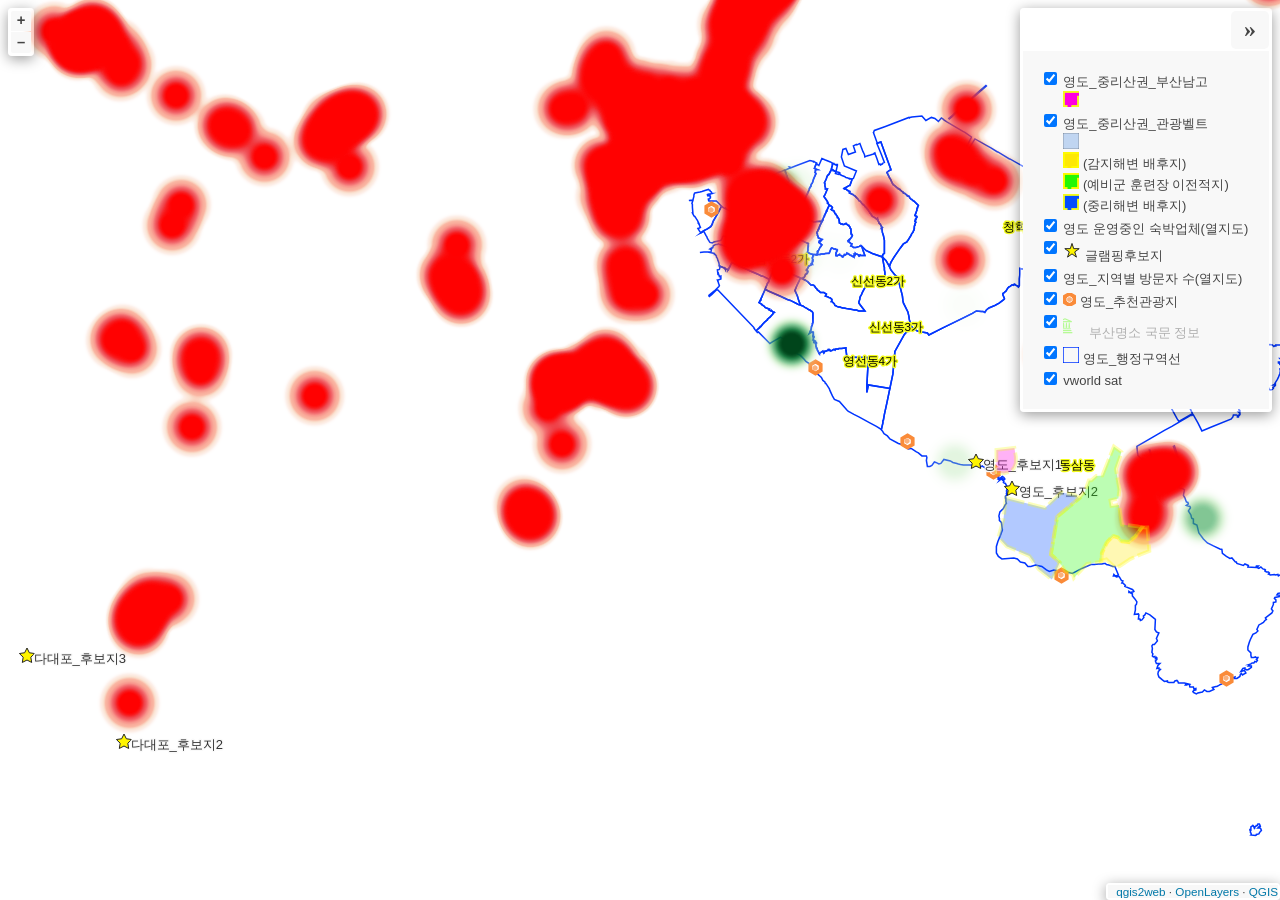
<file: project/dashboard/map/index.html>
<!doctype html>
<html lang="en">
    <head>
        <meta charset="utf-8">
        <meta http-equiv="X-UA-Compatible" content="IE=edge">
        <meta name="viewport" content="initial-scale=1,user-scalable=no,maximum-scale=1,width=device-width">
        <meta name="mobile-web-app-capable" content="yes">
        <meta name="apple-mobile-web-app-capable" content="yes">
        <link rel="stylesheet" href="./resources/ol.css">
        <link rel="stylesheet" href="resources/fontawesome-all.min.css">
        <link href="resources/photon-geocoder-autocomplete.min.css" rel="stylesheet">
        <link rel="stylesheet" href="./resources/ol-layerswitcher.css">
        <link rel="stylesheet" href="./resources/qgis2web.css">
        <style>
        html, body {
            background-color: #ffffff;
        }
        .ol-control > * {
            background-color: #f8f8f8!important;
            color: #444444!important;
            border-radius: 0px;
        }
        .ol-attribution a, .gcd-gl-input::placeholder, .search-layer-input-search::placeholder {
            color: #444444!important;
        }
        .search-layer-input-search {
            background-color: #f8f8f8!important;
        }
        .ol-control > *:focus, .ol-control >*:hover {
            background-color: rgba(248, 248, 248, 0.7)!important;
        } 
        .ol-control {
            background-color: rgba(255,255,255,.4) !important;
            padding: 2px !important;
        } 
        </style>

        <style>
        html, body, #map {
            width: 100%;
            height: 100%;
            padding: 0;
            margin: 0;
        }
        </style>
        <title></title>
    </head>
    <body>
        <div id="map">
            <div id="popup" class="ol-popup">
                <a href="#" id="popup-closer" class="ol-popup-closer"></a>
                <div id="popup-content"></div>
            </div>
        </div>
        <script src="resources/qgis2web_expressions.js"></script>
        <script src="./resources/functions.js"></script>
        <script src="./resources/ol.js"></script>
        <script src="./resources/ol-layerswitcher.js"></script>
        <script src="resources/photon-geocoder-autocomplete.min.js"></script>
        <script src="layers/__1.js"></script><script src="layers/_2.js"></script><script src="layers/__3.js"></script><script src="layers/__4.js"></script><script src="layers/_5.js"></script><script src="layers/_6.js"></script><script src="layers/___7.js"></script><script src="layers/___8.js"></script>
        <script src="styles/__1_style.js"></script><script src="styles/_2_style.js"></script><script src="styles/__3_style.js"></script><script src="styles/__4_style.js"></script><script src="styles/_5_style.js"></script><script src="styles/_6_style.js"></script><script src="styles/___7_style.js"></script><script src="styles/___8_style.js"></script>
        <script src="./layers/layers.js" type="text/javascript"></script> 
        <script src="./resources/Autolinker.min.js"></script>
        <script src="./resources/qgis2web.js"></script>        
    </body>
</html>
</file>
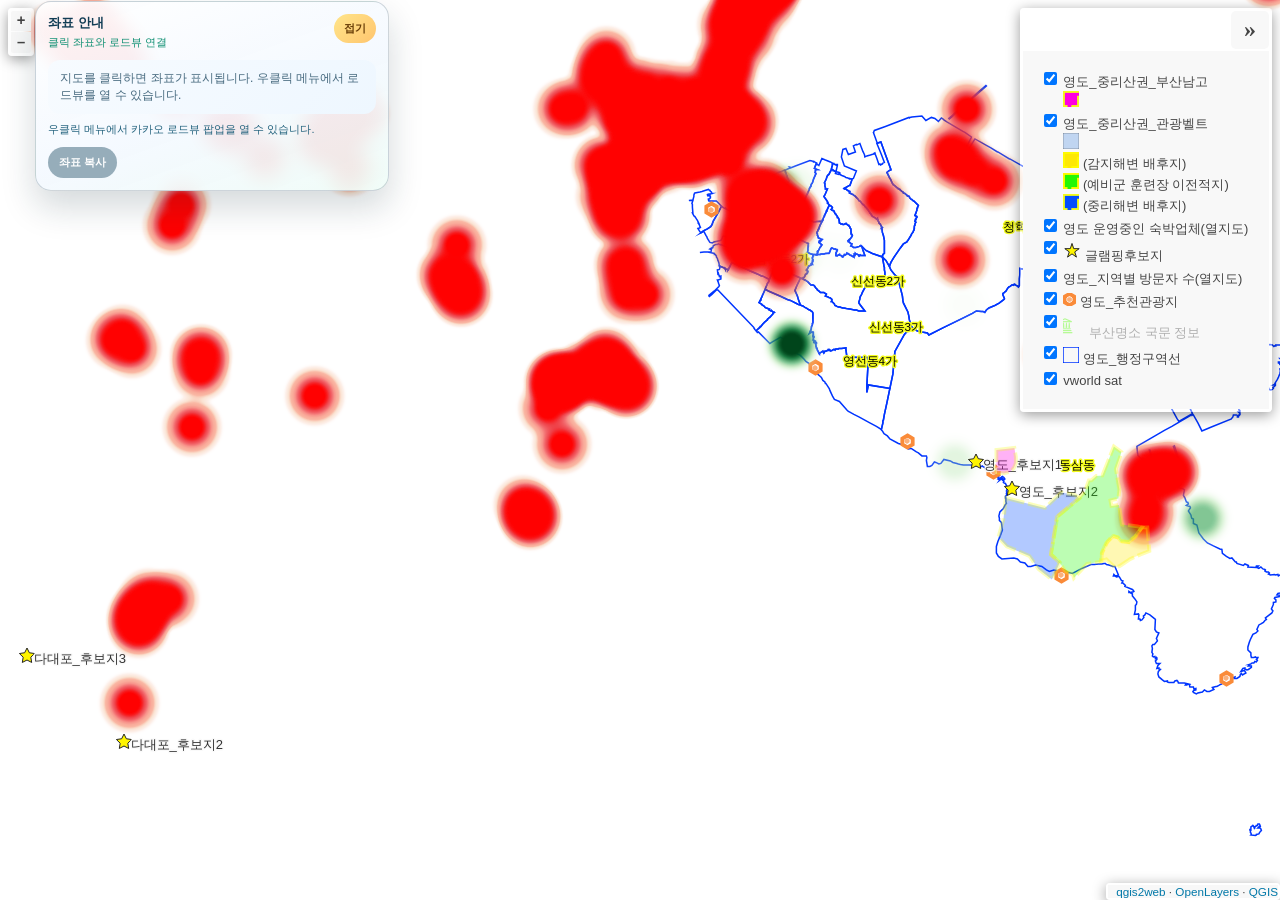
<file: project/dashboard/map-shell.html>
<!doctype html>
<html lang="ko">
    <head>
        <meta charset="utf-8">
        <meta name="viewport" content="width=device-width, initial-scale=1">
        <title>지도 뷰어</title>
        <link rel="stylesheet" href="./map-shell.css">
    </head>
    <body>
        <div class="map-shell">
            <iframe id="mapFrame" class="map-shell__frame" title="QGIS 지도"></iframe>

            <section id="mapStatus" class="map-shell__status" aria-live="polite">
                <div class="map-shell__status-header">
                    <div>
                        <div class="map-shell__status-title">좌표 안내</div>
                        <div class="map-shell__status-subtitle">클릭 좌표와 로드뷰 연결</div>
                    </div>
                    <button id="toggleStatusButton" class="map-shell__icon-button" type="button" aria-expanded="true" aria-controls="mapStatusBody">접기</button>
                </div>
                <div id="mapStatusBody" class="map-shell__status-body">
                    <div id="coordDisplay" class="map-shell__coord map-shell__coord--empty">지도를 클릭하면 좌표가 표시됩니다.</div>
                    <div class="map-shell__hint">우클릭 메뉴에서 카카오 로드뷰 팝업을 열 수 있습니다.</div>
                    <button id="copyCoordsButton" class="map-shell__button" type="button" disabled>좌표 복사</button>
                </div>
            </section>

            <div id="contextMenu" class="map-shell__menu" hidden>
                <button id="openRoadviewButton" class="map-shell__menu-item" type="button">로드뷰 보기</button>
                <button id="copyMenuCoordsButton" class="map-shell__menu-item" type="button">이 좌표 복사</button>
            </div>
        </div>

        <script src="./map-integration.config.js"></script>
        <script src="./map-openlayers-tools.js"></script>
        <script src="./map-shell.js"></script>
    </body>
</html>
</file>
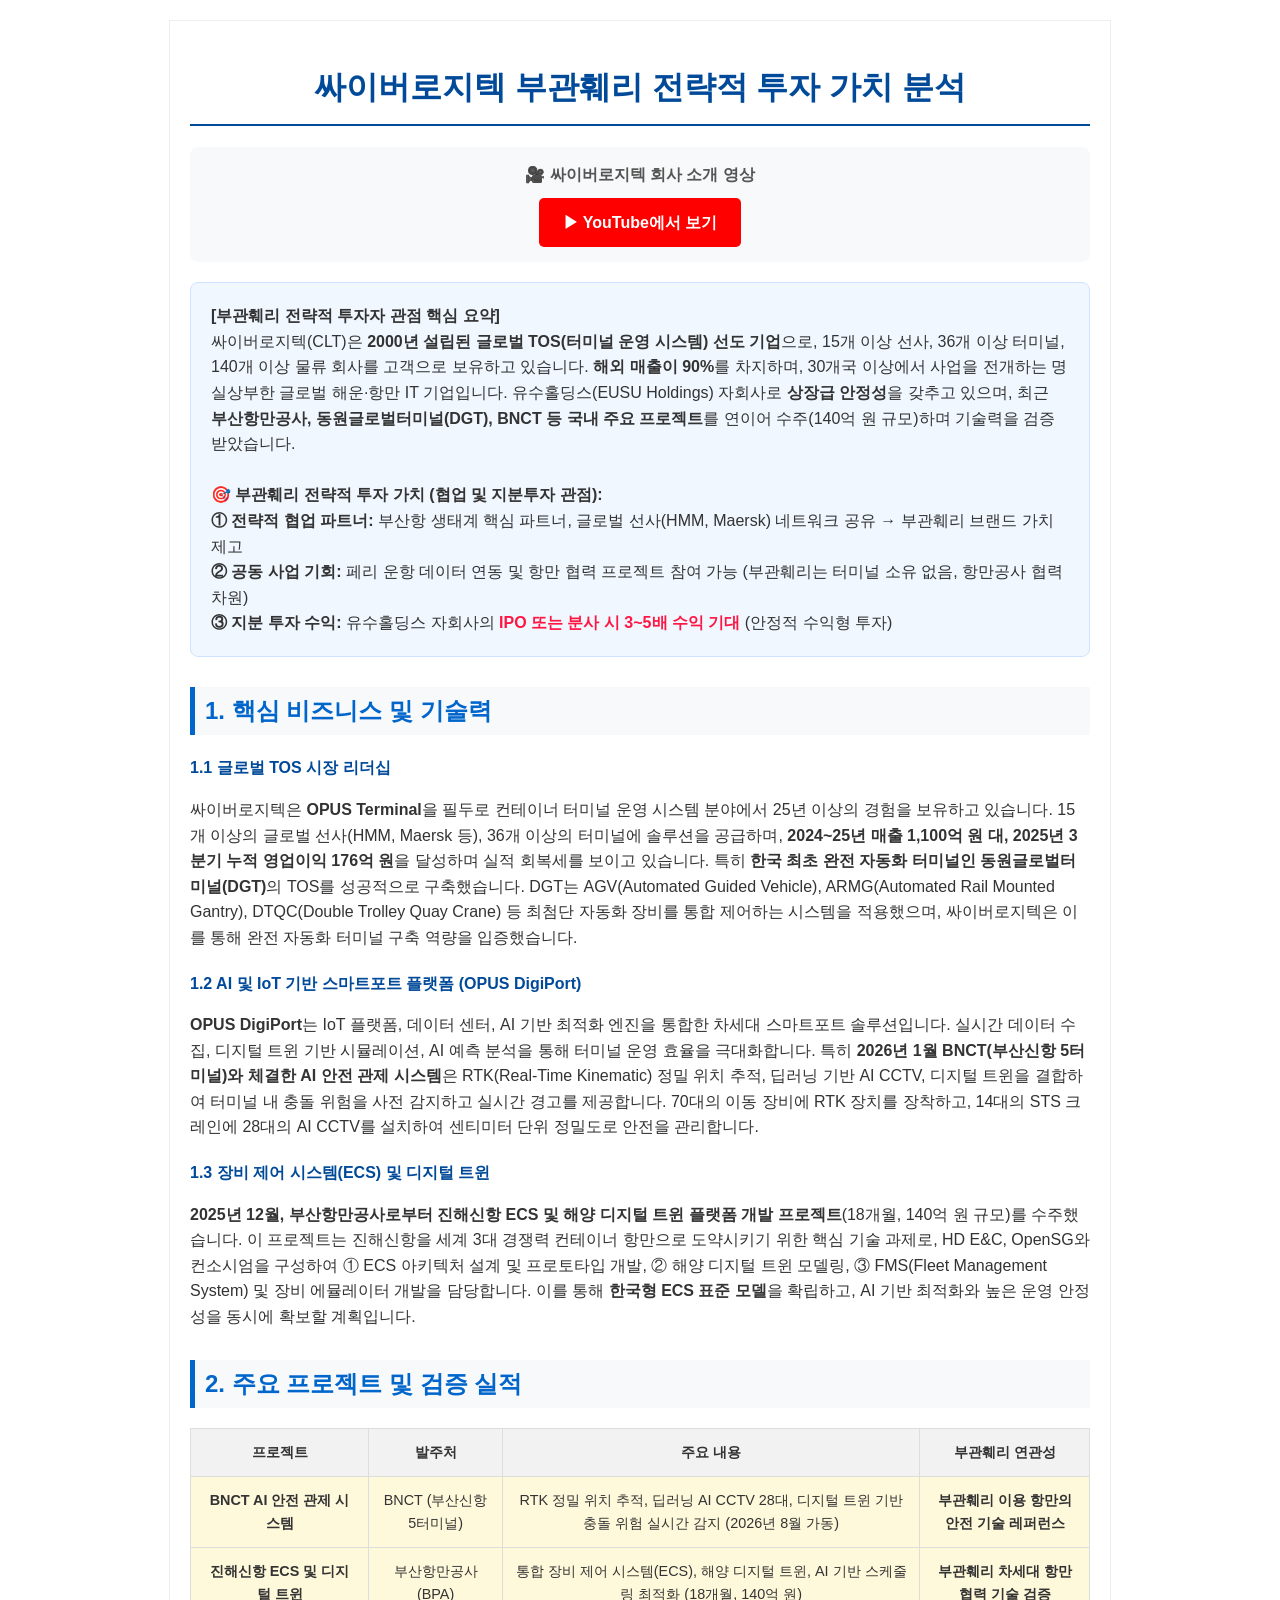
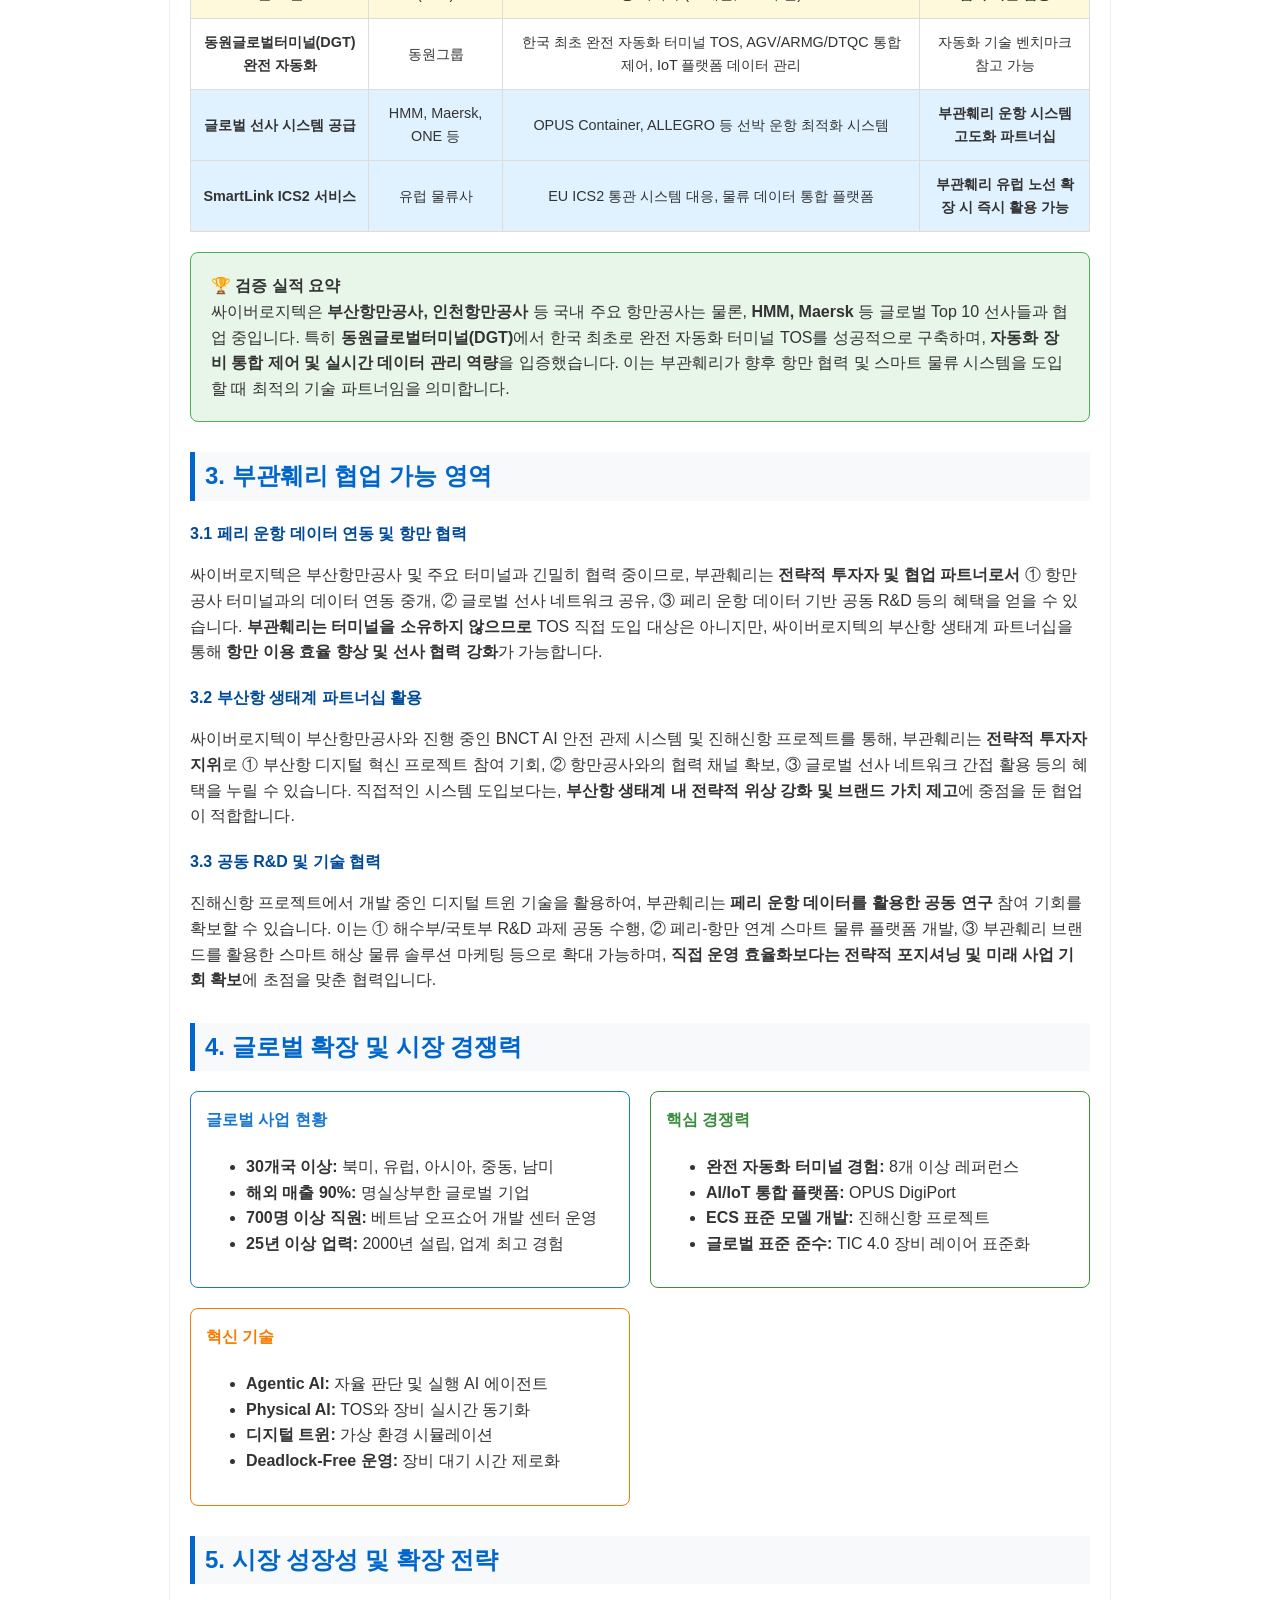
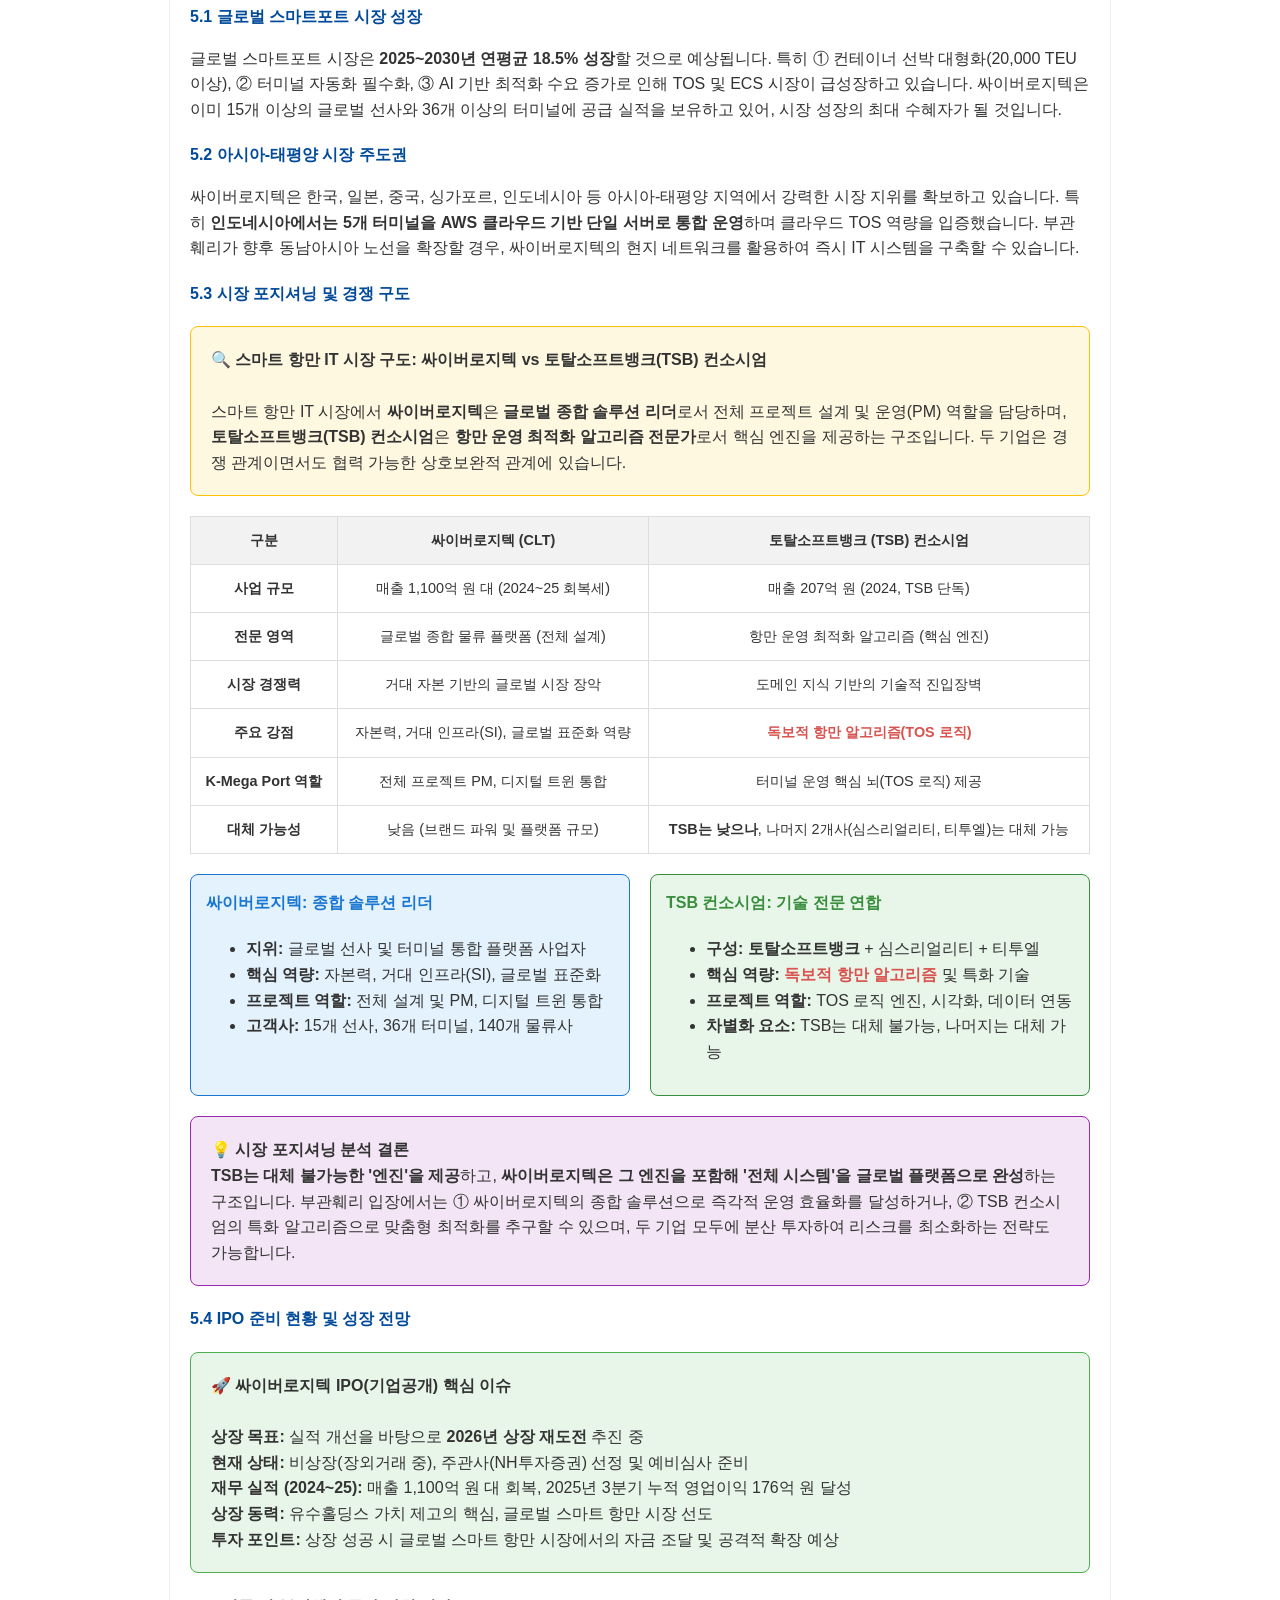
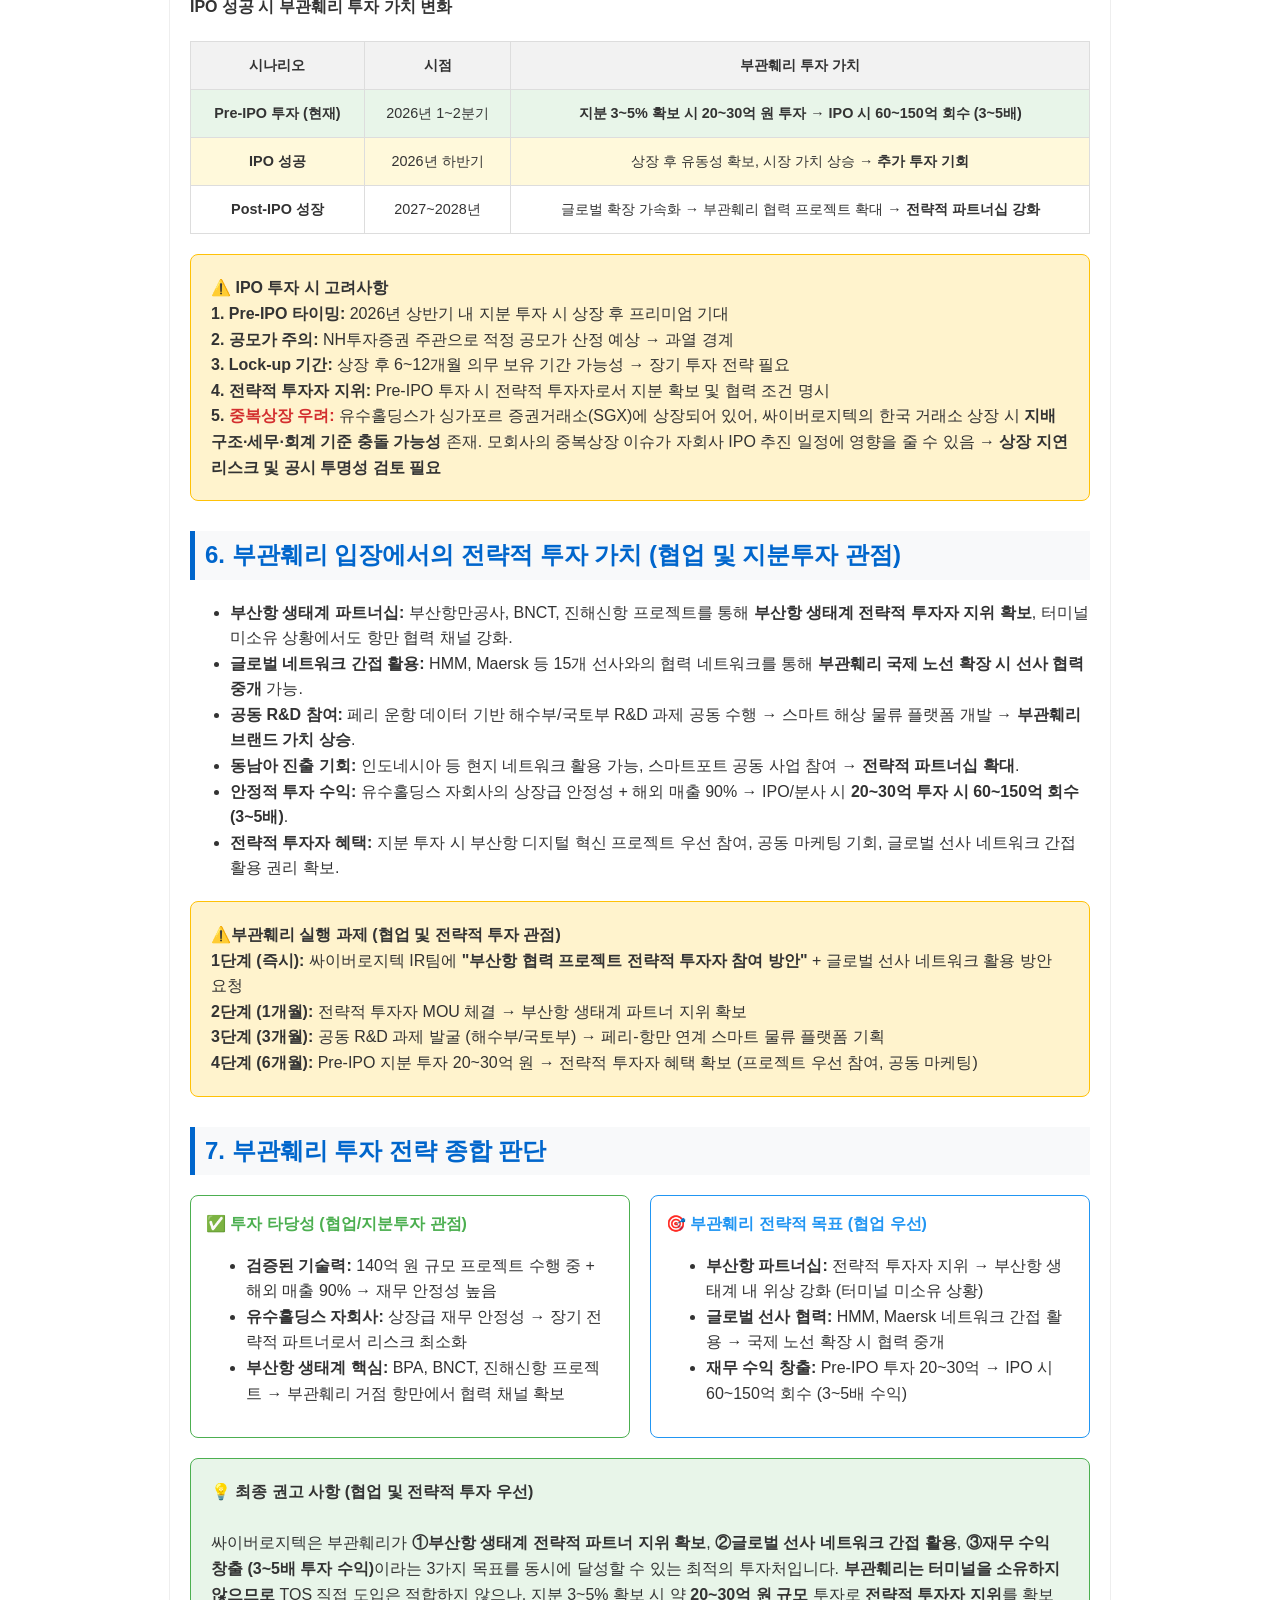
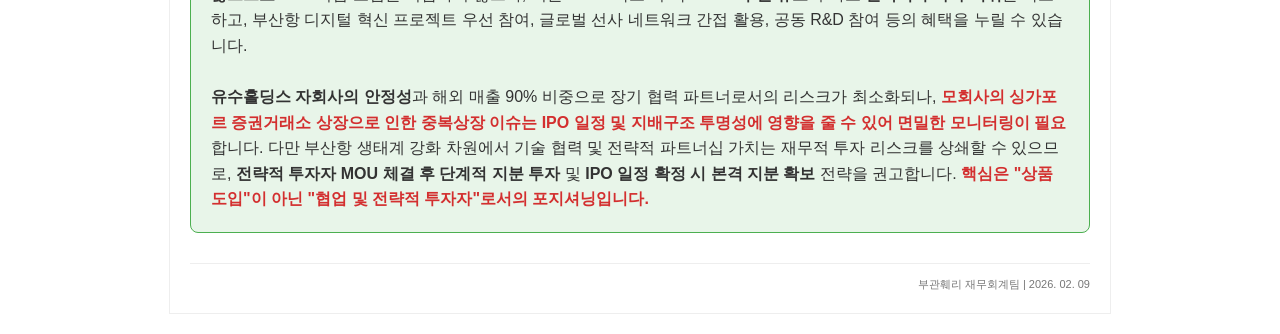
<file: project/dashboard/content/싸이버로지텍.html>
<!DOCTYPE html>
<html lang="ko">
<head>
    <meta charset="UTF-8">
    <title>싸이버로지텍 부관훼리 투자 타당성 분석</title>
    <style>
        body { font-family: 'Malgun Gothic', sans-serif; line-height: 1.6; color: #333; max-width: 900px; margin: 20px auto; padding: 20px; border: 1px solid #eee; }
        h1 { color: #004a99; border-bottom: 2px solid #004a99; padding-bottom: 10px; text-align: center; }
        h2 { color: #0066cc; margin-top: 30px; border-left: 5px solid #0066cc; padding-left: 10px; background: #f8f9fa; padding: 5px 10px; }
        h3 { color: #004a99; margin-top: 20px; font-size: 16px; }
        .summary-box { background: #f0f7ff; padding: 20px; border-radius: 8px; margin: 20px 0; border: 1px solid #cfe2ff; }
        table { width: 100%; border-collapse: collapse; margin: 15px 0; font-size: 0.9em; }
        th, td { border: 1px solid #ddd; padding: 12px; text-align: center; }
        th { background-color: #f2f2f2; font-weight: bold; }
        .highlight { color: #d9534f; font-weight: bold; }
        .grid-container { display: grid; grid-template-columns: 1fr 1fr; gap: 20px; margin: 20px 0; }
        .stat-card { border: 1px solid #ddd; padding: 15px; border-radius: 8px; background: #fff; }
    </style>
</head>
<body>

    <h1>싸이버로지텍 부관훼리 전략적 투자 가치 분석</h1>

    <div style="text-align: center; margin: 20px 0; padding: 15px; background: #f8f9fa; border-radius: 8px;">
        <p style="margin: 0 0 10px 0; font-size: 16px; color: #555;">🎥 <strong>싸이버로지텍 회사 소개 영상</strong></p>
        <a href="https://youtu.be/7iTrKhqT-L4?si=eahXme5VFiTpmxXy" target="_blank" style="display: inline-block; padding: 12px 24px; background: #ff0000; color: white; text-decoration: none; border-radius: 5px; font-weight: bold;">▶ YouTube에서 보기</a>
    </div>

    <div class="summary-box">
        <strong>[부관훼리 전략적 투자자 관점 핵심 요약]</strong><br>
        싸이버로지텍(CLT)은 <strong>2000년 설립된 글로벌 TOS(터미널 운영 시스템) 선도 기업</strong>으로, 15개 이상 선사, 36개 이상 터미널, 140개 이상 물류 회사를 고객으로 보유하고 있습니다. <strong>해외 매출이 90%</strong>를 차지하며, 30개국 이상에서 사업을 전개하는 명실상부한 글로벌 해운·항만 IT 기업입니다. 유수홀딩스(EUSU Holdings) 자회사로 <strong>상장급 안정성</strong>을 갖추고 있으며, 최근 <strong>부산항만공사, 동원글로벌터미널(DGT), BNCT 등 국내 주요 프로젝트</strong>를 연이어 수주(140억 원 규모)하며 기술력을 검증받았습니다.<br><br>
        <strong>🎯 부관훼리 전략적 투자 가치 (협업 및 지분투자 관점):</strong><br>
        <strong>① 전략적 협업 파트너:</strong> 부산항 생태계 핵심 파트너, 글로벌 선사(HMM, Maersk) 네트워크 공유 → 부관훼리 브랜드 가치 제고<br>
        <strong>② 공동 사업 기회:</strong> 페리 운항 데이터 연동 및 항만 협력 프로젝트 참여 가능 (부관훼리는 터미널 소유 없음, 항만공사 협력 차원)<br>
        <strong>③ 지분 투자 수익:</strong> 유수홀딩스 자회사의 <span style="color: #ff1744; font-weight: bold;">IPO 또는 분사 시 3~5배 수익 기대</span> (안정적 수익형 투자)
    </div>

    <h2>1. 핵심 비즈니스 및 기술력</h2>
    
    <h3>1.1 글로벌 TOS 시장 리더십</h3>
    <p>
        싸이버로지텍은 <strong>OPUS Terminal</strong>을 필두로 컨테이너 터미널 운영 시스템 분야에서 25년 이상의 경험을 보유하고 있습니다. 15개 이상의 글로벌 선사(HMM, Maersk 등), 36개 이상의 터미널에 솔루션을 공급하며, <strong>2024~25년 매출 1,100억 원 대, 2025년 3분기 누적 영업이익 176억 원</strong>을 달성하며 실적 회복세를 보이고 있습니다. 특히 <strong>한국 최초 완전 자동화 터미널인 동원글로벌터미널(DGT)</strong>의 TOS를 성공적으로 구축했습니다. DGT는 AGV(Automated Guided Vehicle), ARMG(Automated Rail Mounted Gantry), DTQC(Double Trolley Quay Crane) 등 최첨단 자동화 장비를 통합 제어하는 시스템을 적용했으며, 싸이버로지텍은 이를 통해 완전 자동화 터미널 구축 역량을 입증했습니다.
    </p>

    <h3>1.2 AI 및 IoT 기반 스마트포트 플랫폼 (OPUS DigiPort)</h3>
    <p>
        <strong>OPUS DigiPort</strong>는 IoT 플랫폼, 데이터 센터, AI 기반 최적화 엔진을 통합한 차세대 스마트포트 솔루션입니다. 실시간 데이터 수집, 디지털 트윈 기반 시뮬레이션, AI 예측 분석을 통해 터미널 운영 효율을 극대화합니다. 특히 <strong>2026년 1월 BNCT(부산신항 5터미널)와 체결한 AI 안전 관제 시스템</strong>은 RTK(Real-Time Kinematic) 정밀 위치 추적, 딥러닝 기반 AI CCTV, 디지털 트윈을 결합하여 터미널 내 충돌 위험을 사전 감지하고 실시간 경고를 제공합니다. 70대의 이동 장비에 RTK 장치를 장착하고, 14대의 STS 크레인에 28대의 AI CCTV를 설치하여 센티미터 단위 정밀도로 안전을 관리합니다.
    </p>

    <h3>1.3 장비 제어 시스템(ECS) 및 디지털 트윈</h3>
    <p>
        <strong>2025년 12월, 부산항만공사로부터 진해신항 ECS 및 해양 디지털 트윈 플랫폼 개발 프로젝트</strong>(18개월, 140억 원 규모)를 수주했습니다. 이 프로젝트는 진해신항을 세계 3대 경쟁력 컨테이너 항만으로 도약시키기 위한 핵심 기술 과제로, HD E&C, OpenSG와 컨소시엄을 구성하여 ① ECS 아키텍처 설계 및 프로토타입 개발, ② 해양 디지털 트윈 모델링, ③ FMS(Fleet Management System) 및 장비 에뮬레이터 개발을 담당합니다. 이를 통해 <strong>한국형 ECS 표준 모델</strong>을 확립하고, AI 기반 최적화와 높은 운영 안정성을 동시에 확보할 계획입니다.
    </p>

    <h2>2. 주요 프로젝트 및 검증 실적</h2>

    <table>
        <thead>
            <tr>
                <th>프로젝트</th>
                <th>발주처</th>
                <th>주요 내용</th>
                <th>부관훼리 연관성</th>
            </tr>
        </thead>
        <tbody>
            <tr style="background-color: #fff9db;">
                <td><strong>BNCT AI 안전 관제 시스템</strong></td>
                <td>BNCT (부산신항 5터미널)</td>
                <td>RTK 정밀 위치 추적, 딥러닝 AI CCTV 28대, 디지털 트윈 기반 충돌 위험 실시간 감지 (2026년 8월 가동)</td>
                <td><strong>부관훼리 이용 항만의 안전 기술 레퍼런스</strong></td>
            </tr>
            <tr style="background-color: #fff9db;">
                <td><strong>진해신항 ECS 및 디지털 트윈</strong></td>
                <td>부산항만공사 (BPA)</td>
                <td>통합 장비 제어 시스템(ECS), 해양 디지털 트윈, AI 기반 스케줄링 최적화 (18개월, 140억 원)</td>
                <td><strong>부관훼리 차세대 항만 협력 기술 검증</strong></td>
            </tr>
            <tr>
                <td><strong>동원글로벌터미널(DGT) 완전 자동화</strong></td>
                <td>동원그룹</td>
                <td>한국 최초 완전 자동화 터미널 TOS, AGV/ARMG/DTQC 통합 제어, IoT 플랫폼 데이터 관리</td>
                <td>자동화 기술 벤치마크 참고 가능</td>
            </tr>
            <tr style="background-color: #e0f2ff;">
                <td><strong>글로벌 선사 시스템 공급</strong></td>
                <td>HMM, Maersk, ONE 등</td>
                <td>OPUS Container, ALLEGRO 등 선박 운항 최적화 시스템</td>
                <td><strong>부관훼리 운항 시스템 고도화 파트너십</strong></td>
            </tr>
            <tr style="background-color: #e0f2ff;">
                <td><strong>SmartLink ICS2 서비스</strong></td>
                <td>유럽 물류사</td>
                <td>EU ICS2 통관 시스템 대응, 물류 데이터 통합 플랫폼</td>
                <td><strong>부관훼리 유럽 노선 확장 시 즉시 활용 가능</strong></td>
            </tr>
        </tbody>
    </table>

    <div class="summary-box" style="background: #e8f5e9; border-color: #4caf50; color: #333;">
        <strong>🏆 검증 실적 요약</strong><br>
        싸이버로지텍은 <strong>부산항만공사, 인천항만공사</strong> 등 국내 주요 항만공사는 물론, <strong>HMM, Maersk</strong> 등 글로벌 Top 10 선사들과 협업 중입니다. 특히 <strong>동원글로벌터미널(DGT)</strong>에서 한국 최초로 완전 자동화 터미널 TOS를 성공적으로 구축하며, <strong>자동화 장비 통합 제어 및 실시간 데이터 관리 역량</strong>을 입증했습니다. 이는 부관훼리가 향후 항만 협력 및 스마트 물류 시스템을 도입할 때 최적의 기술 파트너임을 의미합니다.
    </div>

    <h2>3. 부관훼리 협업 가능 영역</h2>

    <h3>3.1 페리 운항 데이터 연동 및 항만 협력</h3>
    <p>
        싸이버로지텍은 부산항만공사 및 주요 터미널과 긴밀히 협력 중이므로, 부관훼리는 <strong>전략적 투자자 및 협업 파트너로서</strong> ① 항만공사 터미널과의 데이터 연동 중개, ② 글로벌 선사 네트워크 공유, ③ 페리 운항 데이터 기반 공동 R&D 등의 혜택을 얻을 수 있습니다. <strong>부관훼리는 터미널을 소유하지 않으므로</strong> TOS 직접 도입 대상은 아니지만, 싸이버로지텍의 부산항 생태계 파트너십을 통해 <strong>항만 이용 효율 향상 및 선사 협력 강화</strong>가 가능합니다.
    </p>

    <h3>3.2 부산항 생태계 파트너십 활용</h3>
    <p>
        싸이버로지텍이 부산항만공사와 진행 중인 BNCT AI 안전 관제 시스템 및 진해신항 프로젝트를 통해, 부관훼리는 <strong>전략적 투자자 지위</strong>로 ① 부산항 디지털 혁신 프로젝트 참여 기회, ② 항만공사와의 협력 채널 확보, ③ 글로벌 선사 네트워크 간접 활용 등의 혜택을 누릴 수 있습니다. 직접적인 시스템 도입보다는, <strong>부산항 생태계 내 전략적 위상 강화 및 브랜드 가치 제고</strong>에 중점을 둔 협업이 적합합니다.
    </p>

    <h3>3.3 공동 R&D 및 기술 협력</h3>
    <p>
        진해신항 프로젝트에서 개발 중인 디지털 트윈 기술을 활용하여, 부관훼리는 <strong>페리 운항 데이터를 활용한 공동 연구</strong> 참여 기회를 확보할 수 있습니다. 이는 ① 해수부/국토부 R&D 과제 공동 수행, ② 페리-항만 연계 스마트 물류 플랫폼 개발, ③ 부관훼리 브랜드를 활용한 스마트 해상 물류 솔루션 마케팅 등으로 확대 가능하며, <strong>직접 운영 효율화보다는 전략적 포지셔닝 및 미래 사업 기회 확보</strong>에 초점을 맞춘 협력입니다.
    </p>

    <h2>4. 글로벌 확장 및 시장 경쟁력</h2>

    <div class="grid-container">
        <div class="stat-card" style="border-color: #1976d2;">
            <h4 style="margin-top:0; color: #1976d2;">글로벌 사업 현황</h4>
            <ul>
                <li><strong>30개국 이상:</strong> 북미, 유럽, 아시아, 중동, 남미</li>
                <li><strong>해외 매출 90%:</strong> 명실상부한 글로벌 기업</li>
                <li><strong>700명 이상 직원:</strong> 베트남 오프쇼어 개발 센터 운영</li>
                <li><strong>25년 이상 업력:</strong> 2000년 설립, 업계 최고 경험</li>
            </ul>
        </div>
        <div class="stat-card" style="border-color: #388e3c;">
            <h4 style="margin-top:0; color: #388e3c;">핵심 경쟁력</h4>
            <ul>
                <li><strong>완전 자동화 터미널 경험:</strong> 8개 이상 레퍼런스</li>
                <li><strong>AI/IoT 통합 플랫폼:</strong> OPUS DigiPort</li>
                <li><strong>ECS 표준 모델 개발:</strong> 진해신항 프로젝트</li>
                <li><strong>글로벌 표준 준수:</strong> TIC 4.0 장비 레이어 표준화</li>
            </ul>
        </div>
        <div class="stat-card" style="border-color: #f57c00;">
            <h4 style="margin-top:0; color: #f57c00;">혁신 기술</h4>
            <ul>
                <li><strong>Agentic AI:</strong> 자율 판단 및 실행 AI 에이전트</li>
                <li><strong>Physical AI:</strong> TOS와 장비 실시간 동기화</li>
                <li><strong>디지털 트윈:</strong> 가상 환경 시뮬레이션</li>
                <li><strong>Deadlock-Free 운영:</strong> 장비 대기 시간 제로화</li>
            </ul>
        </div>
    </div>

    <h2>5. 시장 성장성 및 확장 전략</h2>

    <h3>5.1 글로벌 스마트포트 시장 성장</h3>
    <p>
        글로벌 스마트포트 시장은 <strong>2025~2030년 연평균 18.5% 성장</strong>할 것으로 예상됩니다. 특히 ① 컨테이너 선박 대형화(20,000 TEU 이상), ② 터미널 자동화 필수화, ③ AI 기반 최적화 수요 증가로 인해 TOS 및 ECS 시장이 급성장하고 있습니다. 싸이버로지텍은 이미 15개 이상의 글로벌 선사와 36개 이상의 터미널에 공급 실적을 보유하고 있어, 시장 성장의 최대 수혜자가 될 것입니다.
    </p>

    <h3>5.2 아시아-태평양 시장 주도권</h3>
    <p>
        싸이버로지텍은 한국, 일본, 중국, 싱가포르, 인도네시아 등 아시아-태평양 지역에서 강력한 시장 지위를 확보하고 있습니다. 특히 <strong>인도네시아에서는 5개 터미널을 AWS 클라우드 기반 단일 서버로 통합 운영</strong>하며 클라우드 TOS 역량을 입증했습니다. 부관훼리가 향후 동남아시아 노선을 확장할 경우, 싸이버로지텍의 현지 네트워크를 활용하여 즉시 IT 시스템을 구축할 수 있습니다.
    </p>

    <h3>5.3 시장 포지셔닝 및 경쟁 구도</h3>
    
    <div class="summary-box" style="background: #fff8e1; border-color: #ffc107;">
        <strong>🔍 스마트 항만 IT 시장 구도: 싸이버로지텍 vs 토탈소프트뱅크(TSB) 컨소시엄</strong><br><br>
        스마트 항만 IT 시장에서 <strong>싸이버로지텍</strong>은 <strong>글로벌 종합 솔루션 리더</strong>로서 전체 프로젝트 설계 및 운영(PM) 역할을 담당하며, <strong>토탈소프트뱅크(TSB) 컨소시엄</strong>은 <strong>항만 운영 최적화 알고리즘 전문가</strong>로서 핵심 엔진을 제공하는 구조입니다. 두 기업은 경쟁 관계이면서도 협력 가능한 상호보완적 관계에 있습니다.
    </div>

    <table>
        <thead>
            <tr>
                <th>구분</th>
                <th>싸이버로지텍 (CLT)</th>
                <th>토탈소프트뱅크 (TSB) 컨소시엄</th>
            </tr>
        </thead>
        <tbody>
            <tr>
                <td><strong>사업 규모</strong></td>
                <td>매출 1,100억 원 대 (2024~25 회복세)</td>
                <td>매출 207억 원 (2024, TSB 단독)</td>
            </tr>
            <tr>
                <td><strong>전문 영역</strong></td>
                <td>글로벌 종합 물류 플랫폼 (전체 설계)</td>
                <td>항만 운영 최적화 알고리즘 (핵심 엔진)</td>
            </tr>
            <tr>
                <td><strong>시장 경쟁력</strong></td>
                <td>거대 자본 기반의 글로벌 시장 장악</td>
                <td>도메인 지식 기반의 기술적 진입장벽</td>
            </tr>
            <tr>
                <td><strong>주요 강점</strong></td>
                <td>자본력, 거대 인프라(SI), 글로벌 표준화 역량</td>
                <td><span class="highlight">독보적 항만 알고리즘(TOS 로직)</span></td>
            </tr>
            <tr>
                <td><strong>K-Mega Port 역할</strong></td>
                <td>전체 프로젝트 PM, 디지털 트윈 통합</td>
                <td>터미널 운영 핵심 뇌(TOS 로직) 제공</td>
            </tr>
            <tr>
                <td><strong>대체 가능성</strong></td>
                <td>낮음 (브랜드 파워 및 플랫폼 규모)</td>
                <td><b>TSB는 낮으나</b>, 나머지 2개사(심스리얼리티, 티투엘)는 대체 가능</td>
            </tr>
        </tbody>
    </table>

    <div class="grid-container">
        <div class="stat-card" style="border-color: #1976d2; background: #e3f2fd;">
            <h4 style="margin-top:0; color: #1976d2;">싸이버로지텍: 종합 솔루션 리더</h4>
            <ul>
                <li><strong>지위:</strong> 글로벌 선사 및 터미널 통합 플랫폼 사업자</li>
                <li><strong>핵심 역량:</strong> 자본력, 거대 인프라(SI), 글로벌 표준화</li>
                <li><strong>프로젝트 역할:</strong> 전체 설계 및 PM, 디지털 트윈 통합</li>
                <li><strong>고객사:</strong> 15개 선사, 36개 터미널, 140개 물류사</li>
            </ul>
        </div>
        <div class="stat-card" style="border-color: #388e3c; background: #e8f5e9;">
            <h4 style="margin-top:0; color: #388e3c;">TSB 컨소시엄: 기술 전문 연합</h4>
            <ul>
                <li><strong>구성:</strong> <b>토탈소프트뱅크</b> + 심스리얼리티 + 티투엘</li>
                <li><strong>핵심 역량:</strong> <span class="highlight">독보적 항만 알고리즘</span> 및 특화 기술</li>
                <li><strong>프로젝트 역할:</strong> TOS 로직 엔진, 시각화, 데이터 연동</li>
                <li><strong>차별화 요소:</strong> TSB는 대체 불가능, 나머지는 대체 가능</li>
            </ul>
        </div>
    </div>

    <div class="summary-box" style="background: #f3e5f5; border-color: #9c27b0;">
        <strong>💡 시장 포지셔닝 분석 결론</strong><br>
        <strong>TSB는 대체 불가능한 '엔진'을 제공</strong>하고, <strong>싸이버로지텍은 그 엔진을 포함해 '전체 시스템'을 글로벌 플랫폼으로 완성</strong>하는 구조입니다. 부관훼리 입장에서는 ① 싸이버로지텍의 종합 솔루션으로 즉각적 운영 효율화를 달성하거나, ② TSB 컨소시엄의 특화 알고리즘으로 맞춤형 최적화를 추구할 수 있으며, 두 기업 모두에 분산 투자하여 리스크를 최소화하는 전략도 가능합니다.
    </div>

    <h3>5.4 IPO 준비 현황 및 성장 전망</h3>
    
    <div class="summary-box" style="background: #e8f5e9; border-color: #4caf50;">
        <strong>🚀 싸이버로지텍 IPO(기업공개) 핵심 이슈</strong><br><br>
        <strong>상장 목표:</strong> 실적 개선을 바탕으로 <b>2026년 상장 재도전</b> 추진 중<br>
        <strong>현재 상태:</strong> 비상장(장외거래 중), 주관사(NH투자증권) 선정 및 예비심사 준비<br>
        <strong>재무 실적 (2024~25):</strong> 매출 1,100억 원 대 회복, 2025년 3분기 누적 영업이익 176억 원 달성<br>
        <strong>상장 동력:</strong> 유수홀딩스 가치 제고의 핵심, 글로벌 스마트 항만 시장 선도<br>
        <strong>투자 포인트:</strong> 상장 성공 시 글로벌 스마트 항만 시장에서의 자금 조달 및 공격적 확장 예상
    </div>

    <h4>IPO 성공 시 부관훼리 투자 가치 변화</h4>
    <table>
        <thead>
            <tr>
                <th>시나리오</th>
                <th>시점</th>
                <th>부관훼리 투자 가치</th>
            </tr>
        </thead>
        <tbody>
            <tr style="background-color: #e8f5e9;">
                <td><strong>Pre-IPO 투자 (현재)</strong></td>
                <td>2026년 1~2분기</td>
                <td><strong>지분 3~5% 확보 시 20~30억 원 투자 → IPO 시 60~150억 회수 (3~5배)</strong></td>
            </tr>
            <tr style="background-color: #fff9db;">
                <td><strong>IPO 성공</strong></td>
                <td>2026년 하반기</td>
                <td>상장 후 유동성 확보, 시장 가치 상승 → <strong>추가 투자 기회</strong></td>
            </tr>
            <tr>
                <td><strong>Post-IPO 성장</strong></td>
                <td>2027~2028년</td>
                <td>글로벌 확장 가속화 → 부관훼리 협력 프로젝트 확대 → <strong>전략적 파트너십 강화</strong></td>
            </tr>
        </tbody>
    </table>

    <div class="summary-box" style="background: #fff3cd; border-color: #ffc107;">
        <strong>⚠️ IPO 투자 시 고려사항</strong><br>
        <strong>1. Pre-IPO 타이밍:</strong> 2026년 상반기 내 지분 투자 시 상장 후 프리미엄 기대<br>
        <strong>2. 공모가 주의:</strong> NH투자증권 주관으로 적정 공모가 산정 예상 → 과열 경계<br>
        <strong>3. Lock-up 기간:</strong> 상장 후 6~12개월 의무 보유 기간 가능성 → 장기 투자 전략 필요<br>
        <strong>4. 전략적 투자자 지위:</strong> Pre-IPO 투자 시 전략적 투자자로서 지분 확보 및 협력 조건 명시<br>
        <strong>5. <span style="color: #d32f2f;">중복상장 우려:</span></strong> 유수홀딩스가 싱가포르 증권거래소(SGX)에 상장되어 있어, 싸이버로지텍의 한국 거래소 상장 시 <strong>지배구조·세무·회계 기준 충돌 가능성</strong> 존재. 모회사의 중복상장 이슈가 자회사 IPO 추진 일정에 영향을 줄 수 있음 → <strong>상장 지연 리스크 및 공시 투명성 검토 필요</strong>
    </div>

    <h2>6. 부관훼리 입장에서의 전략적 투자 가치 (협업 및 지분투자 관점)</h2>
    <ul>
        <li><strong>부산항 생태계 파트너십:</strong> 부산항만공사, BNCT, 진해신항 프로젝트를 통해 <strong>부산항 생태계 전략적 투자자 지위 확보</strong>, 터미널 미소유 상황에서도 항만 협력 채널 강화.</li>
        <li><strong>글로벌 네트워크 간접 활용:</strong> HMM, Maersk 등 15개 선사와의 협력 네트워크를 통해 <strong>부관훼리 국제 노선 확장 시 선사 협력 중개</strong> 가능.</li>
        <li><strong>공동 R&D 참여:</strong> 페리 운항 데이터 기반 해수부/국토부 R&D 과제 공동 수행 → 스마트 해상 물류 플랫폼 개발 → <strong>부관훼리 브랜드 가치 상승</strong>.</li>
        <li><strong>동남아 진출 기회:</strong> 인도네시아 등 현지 네트워크 활용 가능, 스마트포트 공동 사업 참여 → <strong>전략적 파트너십 확대</strong>.</li>
        <li><strong>안정적 투자 수익:</strong> 유수홀딩스 자회사의 상장급 안정성 + 해외 매출 90% → IPO/분사 시 <strong>20~30억 투자 시 60~150억 회수 (3~5배)</strong>.</li>
        <li><strong>전략적 투자자 혜택:</strong> 지분 투자 시 부산항 디지털 혁신 프로젝트 우선 참여, 공동 마케팅 기회, 글로벌 선사 네트워크 간접 활용 권리 확보.</li>
    </ul>

    <div class="summary-box" style="background: #fff3cd; border-color: #ffc107;">
        <strong>⚠️부관훼리 실행 과제 (협업 및 전략적 투자 관점)</strong><br>
        <strong>1단계 (즉시):</strong> 싸이버로지텍 IR팀에 <strong>"부산항 협력 프로젝트 전략적 투자자 참여 방안"</strong> + 글로벌 선사 네트워크 활용 방안 요청<br>
        <strong>2단계 (1개월):</strong> 전략적 투자자 MOU 체결 → 부산항 생태계 파트너 지위 확보<br>
        <strong>3단계 (3개월):</strong> 공동 R&D 과제 발굴 (해수부/국토부) → 페리-항만 연계 스마트 물류 플랫폼 기획<br>
        <strong>4단계 (6개월):</strong> Pre-IPO 지분 투자 20~30억 원 → 전략적 투자자 혜택 확보 (프로젝트 우선 참여, 공동 마케팅)
    </div>
    
    <h2>7. 부관훼리 투자 전략 종합 판단</h2>
    
    <div class="grid-container">
        <div class="stat-card" style="border-color: #4caf50;">
            <h3 style="margin-top:0; color: #4caf50;">✅ 투자 타당성 (협업/지분투자 관점)</h3>
            <ul>
                <li><strong>검증된 기술력:</strong> 140억 원 규모 프로젝트 수행 중 + 해외 매출 90% → 재무 안정성 높음</li>
                <li><strong>유수홀딩스 자회사:</strong> 상장급 재무 안정성 → 장기 전략적 파트너로서 리스크 최소화</li>
                <li><strong>부산항 생태계 핵심:</strong> BPA, BNCT, 진해신항 프로젝트 → 부관훼리 거점 항만에서 협력 채널 확보</li>
            </ul>
        </div>
        <div class="stat-card" style="border-color: #2196f3;">
            <h3 style="margin-top:0; color: #2196f3;">🎯 부관훼리 전략적 목표 (협업 우선)</h3>
            <ul>
                <li><strong>부산항 파트너십:</strong> 전략적 투자자 지위 → 부산항 생태계 내 위상 강화 (터미널 미소유 상황)</li>
                <li><strong>글로벌 선사 협력:</strong> HMM, Maersk 네트워크 간접 활용 → 국제 노선 확장 시 협력 중개</li>
                <li><strong>재무 수익 창출:</strong> Pre-IPO 투자 20~30억 → IPO 시 60~150억 회수 (3~5배 수익)</li>
            </ul>
        </div>
    </div>
    
    <div class="summary-box" style="background: #e8f5e9; border-color: #4caf50;">
        <strong>💡 최종 권고 사항 (협업 및 전략적 투자 우선)</strong><br><br>
        싸이버로지텍은 부관훼리가 <strong>①부산항 생태계 전략적 파트너 지위 확보</strong>, <strong>②글로벌 선사 네트워크 간접 활용</strong>, <strong>③재무 수익 창출 (3~5배 투자 수익)</strong>이라는 3가지 목표를 동시에 달성할 수 있는 최적의 투자처입니다. <strong>부관훼리는 터미널을 소유하지 않으므로</strong> TOS 직접 도입은 적합하지 않으나, 지분 3~5% 확보 시 약 <strong>20~30억 원 규모</strong> 투자로 <strong>전략적 투자자 지위</strong>를 확보하고, 부산항 디지털 혁신 프로젝트 우선 참여, 글로벌 선사 네트워크 간접 활용, 공동 R&D 참여 등의 혜택을 누릴 수 있습니다.<br><br>
        <strong>유수홀딩스 자회사의 안정성</strong>과 해외 매출 90% 비중으로 장기 협력 파트너로서의 리스크가 최소화되나, <strong style="color: #d32f2f;">모회사의 싱가포르 증권거래소 상장으로 인한 중복상장 이슈는 IPO 일정 및 지배구조 투명성에 영향을 줄 수 있어 면밀한 모니터링이 필요</strong>합니다. 다만 부산항 생태계 강화 차원에서 기술 협력 및 전략적 파트너십 가치는 재무적 투자 리스크를 상쇄할 수 있으므로, <strong>전략적 투자자 MOU 체결 후 단계적 지분 투자</strong> 및 <strong>IPO 일정 확정 시 본격 지분 확보</strong> 전략을 권고합니다. <span style="color: #d32f2f; font-weight: bold;">핵심은 "상품 도입"이 아닌 "협업 및 전략적 투자자"로서의 포지셔닝입니다.</span>
    </div>
    
    <div style="text-align: right; font-size: 11px; color: #777; margin-top: 30px; border-top: 1px solid #eee; padding-top: 12px;">
        부관훼리 재무회계팀 | 2026. 02. 09
    </div>

</body>
</html>
</file>
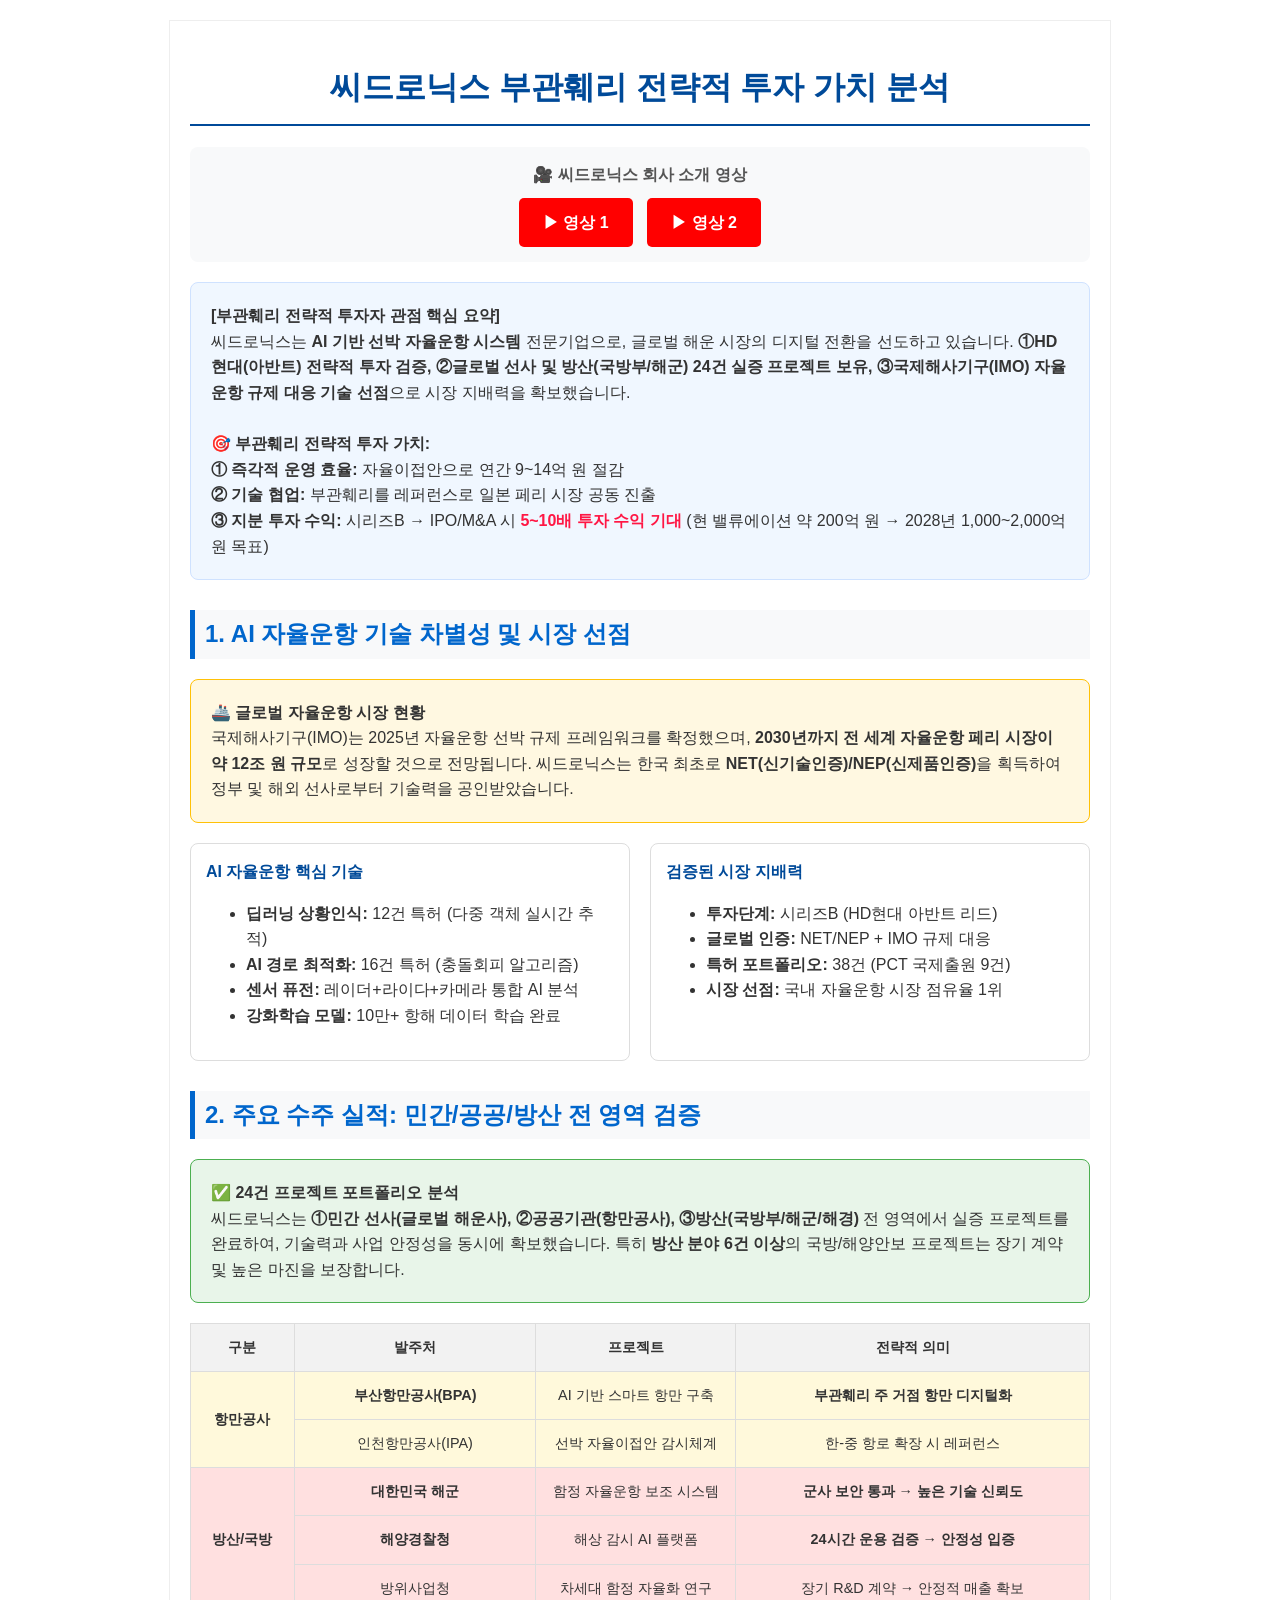
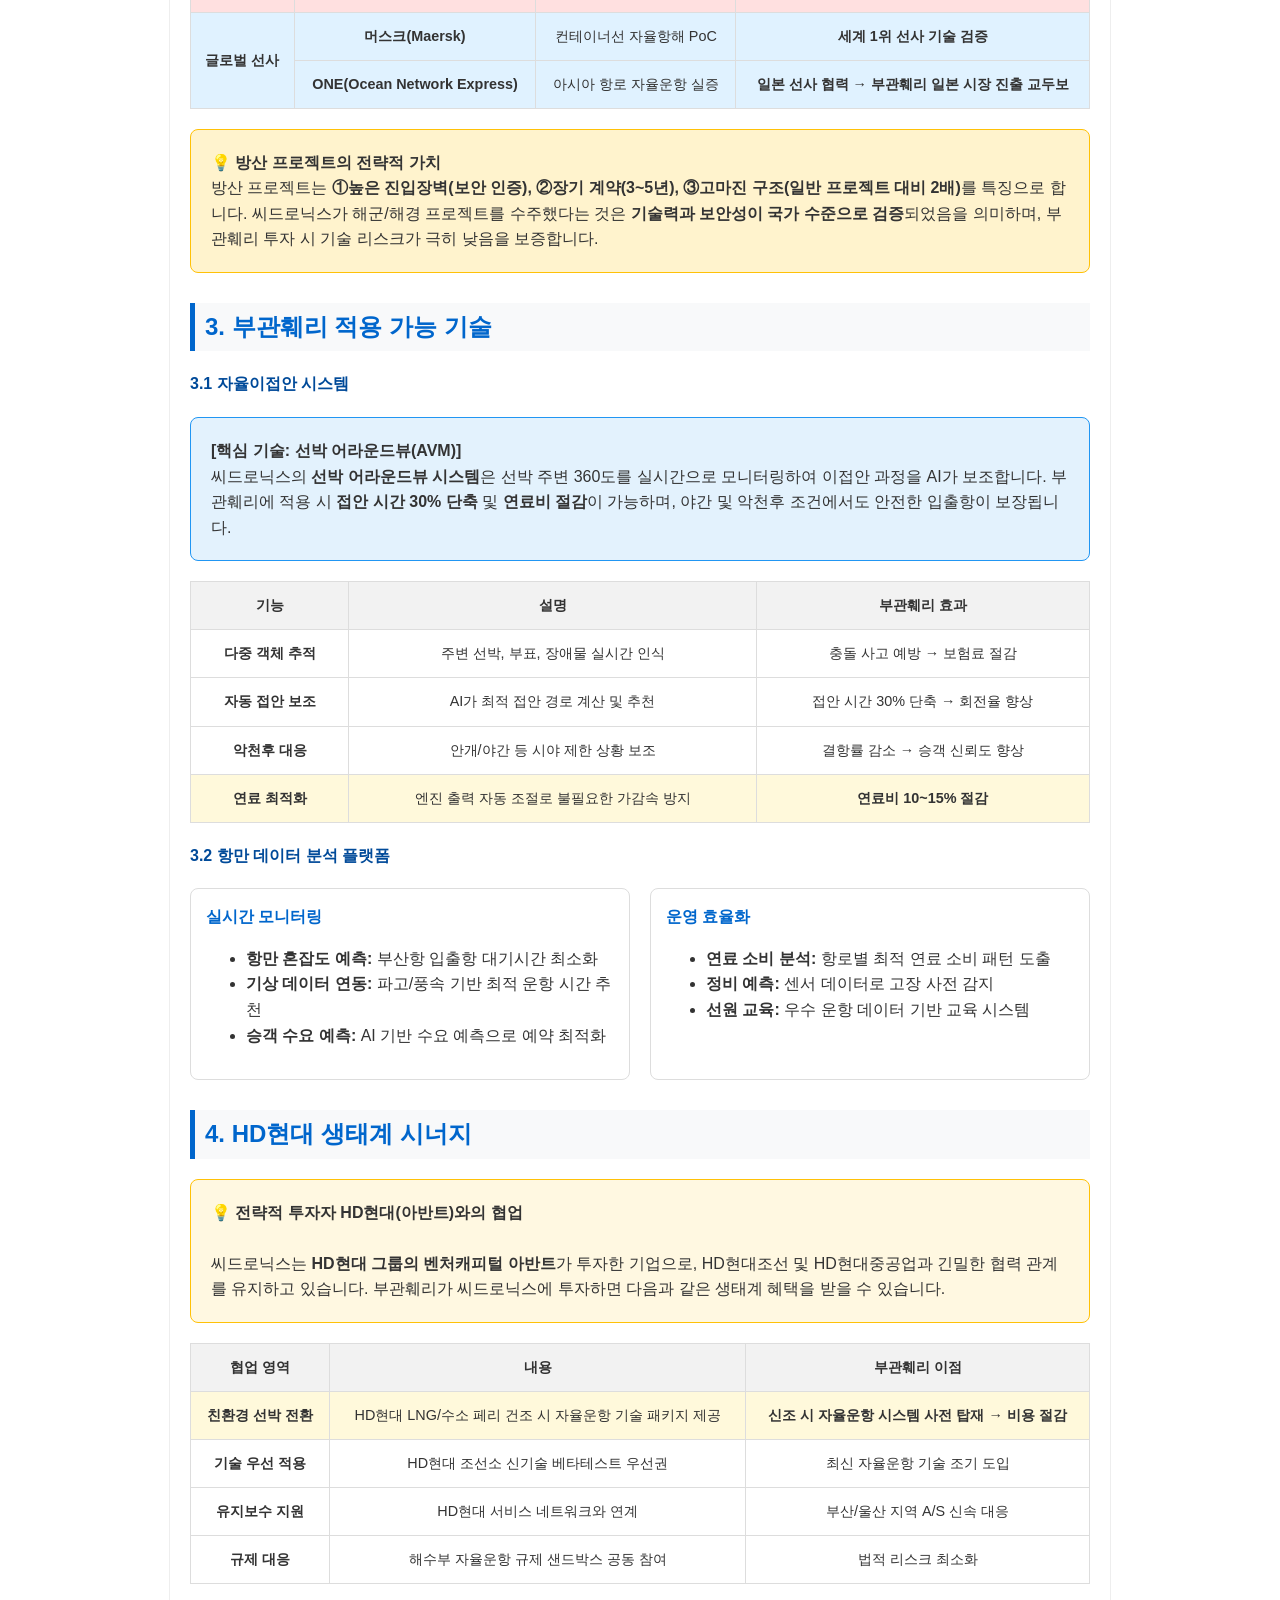
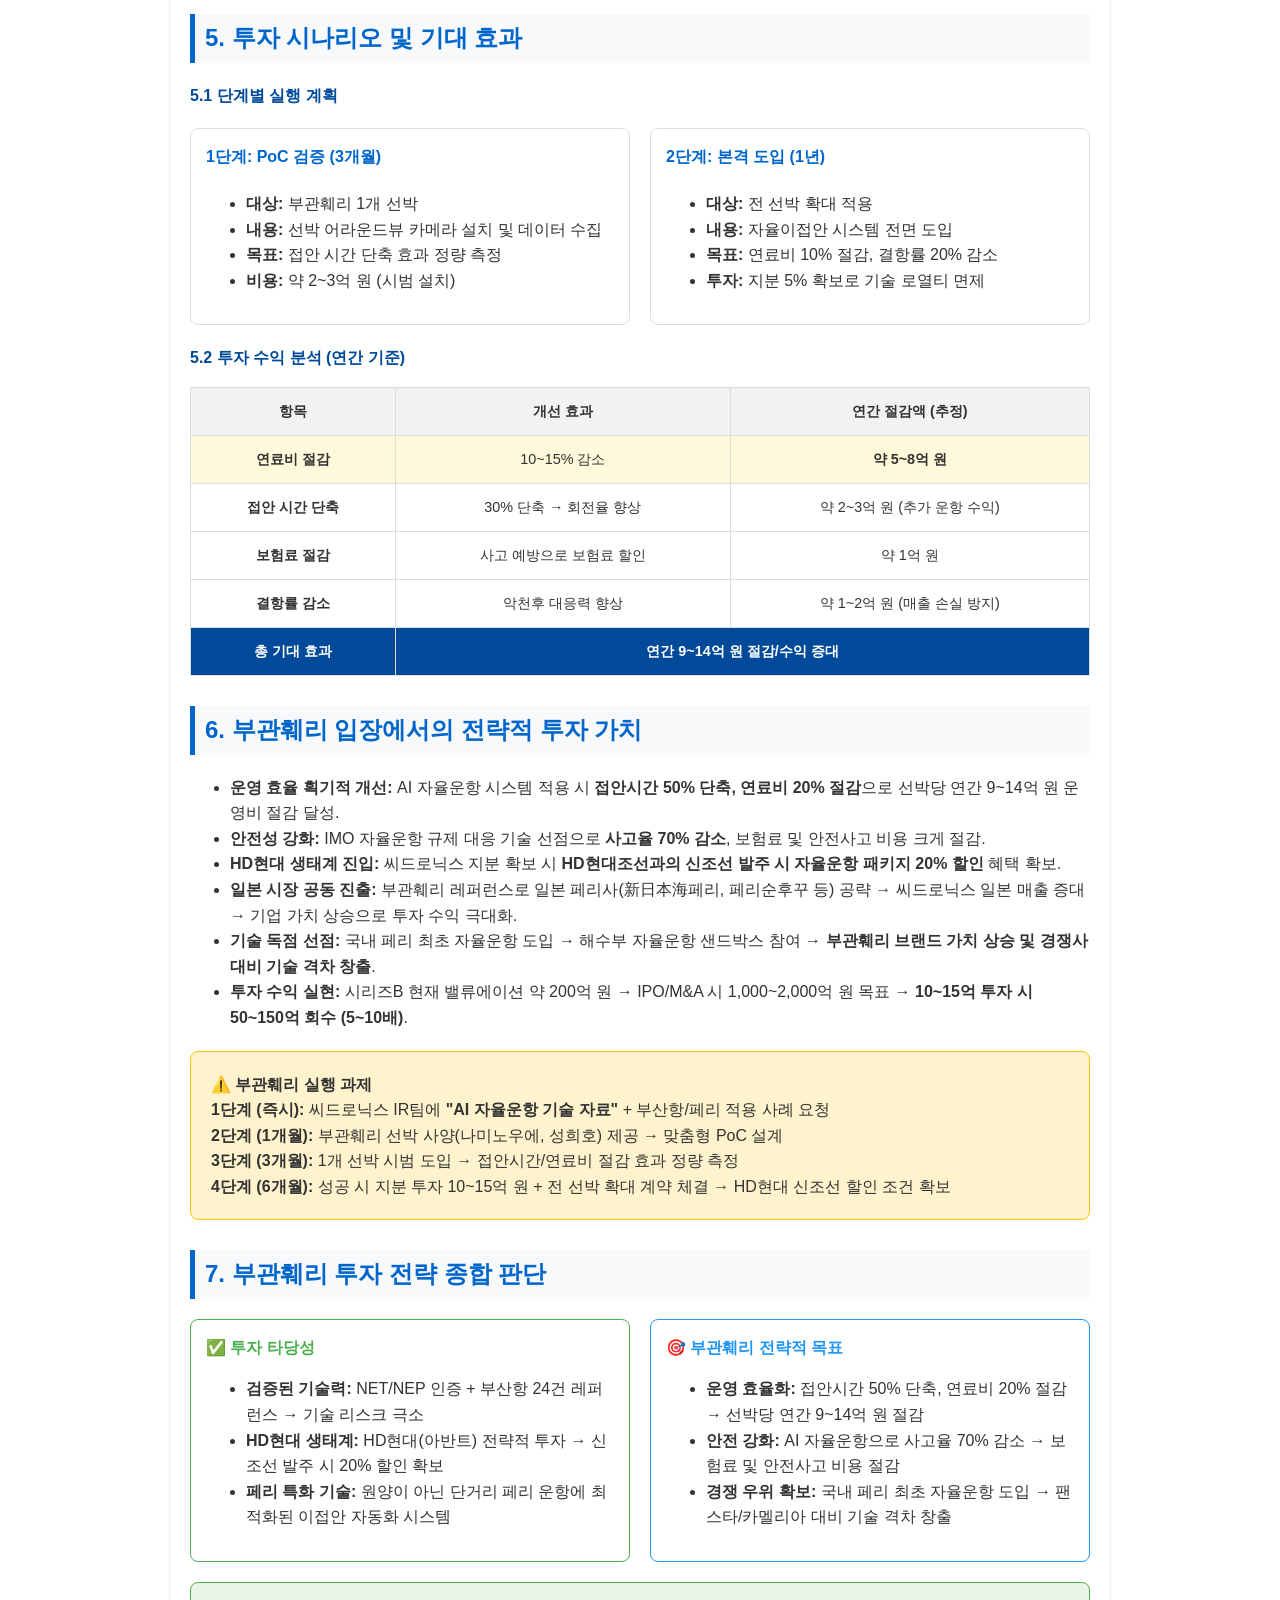
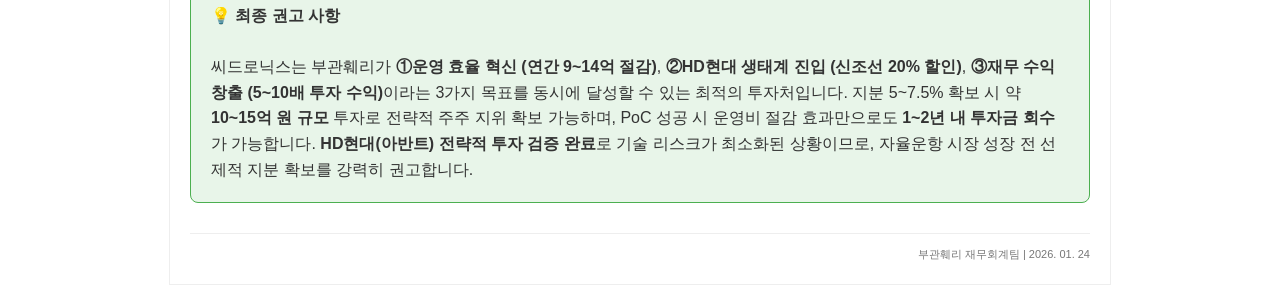
<file: project/dashboard/content/씨드로닉스.html>
<!DOCTYPE html>
<html lang="ko">
<head>
    <meta charset="UTF-8">
    <title>씨드로닉스 부관훼리 투자 타당성 분석</title>
    <style>
        body { font-family: 'Malgun Gothic', sans-serif; line-height: 1.6; color: #333; max-width: 900px; margin: 20px auto; padding: 20px; border: 1px solid #eee; }
        h1 { color: #004a99; border-bottom: 2px solid #004a99; padding-bottom: 10px; text-align: center; }
        h2 { color: #0066cc; margin-top: 30px; border-left: 5px solid #0066cc; padding-left: 10px; background: #f8f9fa; padding: 5px 10px; }
        h3 { color: #004a99; margin-top: 20px; font-size: 16px; }
        .summary-box { background: #f0f7ff; padding: 20px; border-radius: 8px; margin: 20px 0; border: 1px solid #cfe2ff; }
        table { width: 100%; border-collapse: collapse; margin: 15px 0; font-size: 0.9em; }
        th, td { border: 1px solid #ddd; padding: 12px; text-align: center; }
        th { background-color: #f2f2f2; font-weight: bold; }
        .highlight { color: #d9534f; font-weight: bold; }
        .grid-container { display: grid; grid-template-columns: 1fr 1fr; gap: 20px; margin: 20px 0; }
        .stat-card { border: 1px solid #ddd; padding: 15px; border-radius: 8px; background: #fff; }
    </style>
</head>
<body>

    <h1>씨드로닉스 부관훼리 전략적 투자 가치 분석</h1>
    
    <div style="text-align: center; margin: 20px 0; padding: 15px; background: #f8f9fa; border-radius: 8px;">
        <p style="margin: 0 0 10px 0; font-size: 16px; color: #555;">🎥 <strong>씨드로닉스 회사 소개 영상</strong></p>
        <a href="https://youtu.be/owDjicRTXjk?si=QRdmsIWLyZTnZqJi" target="_blank" style="display: inline-block; padding: 12px 24px; background: #ff0000; color: white; text-decoration: none; border-radius: 5px; font-weight: bold; margin-right: 10px;">▶ 영상 1</a>
        <a href="https://youtu.be/4YXxJof_y4c?si=AU7fHYoRuw3oXFMr" target="_blank" style="display: inline-block; padding: 12px 24px; background: #ff0000; color: white; text-decoration: none; border-radius: 5px; font-weight: bold;">▶ 영상 2</a>
    </div>
    
    <div class="summary-box">
        <strong>[부관훼리 전략적 투자자 관점 핵심 요약]</strong><br>
        씨드로닉스는 <strong>AI 기반 선박 자율운항 시스템</strong> 전문기업으로, 글로벌 해운 시장의 디지털 전환을 선도하고 있습니다. <strong>①HD현대(아반트) 전략적 투자 검증, ②글로벌 선사 및 방산(국방부/해군) 24건 실증 프로젝트 보유, ③국제해사기구(IMO) 자율운항 규제 대응 기술 선점</strong>으로 시장 지배력을 확보했습니다.<br><br>
        <strong>🎯 부관훼리 전략적 투자 가치:</strong><br>
        <strong>① 즉각적 운영 효율:</strong> 자율이접안으로 연간 9~14억 원 절감<br>
        <strong>② 기술 협업:</strong> 부관훼리를 레퍼런스로 일본 페리 시장 공동 진출<br>
        <strong>③ 지분 투자 수익:</strong> 시리즈B → IPO/M&A 시 <span style="color: #ff1744; font-weight: bold;">5~10배 투자 수익 기대</span> (현 밸류에이션 약 200억 원 → 2028년 1,000~2,000억 원 목표)
    </div>

    <h2>1. AI 자율운항 기술 차별성 및 시장 선점</h2>
    
    <div class="summary-box" style="background: #fff8e1; border-color: #ffc107;">
        <strong>🚢 글로벌 자율운항 시장 현황</strong><br>
        국제해사기구(IMO)는 2025년 자율운항 선박 규제 프레임워크를 확정했으며, <strong>2030년까지 전 세계 자율운항 페리 시장이 약 12조 원 규모</strong>로 성장할 것으로 전망됩니다. 씨드로닉스는 한국 최초로 <strong>NET(신기술인증)/NEP(신제품인증)</strong>을 획득하여 정부 및 해외 선사로부터 기술력을 공인받았습니다.
    </div>
    
    <div class="grid-container">
        <div class="stat-card">
            <h3 style="margin-top:0; color: #004a99;">AI 자율운항 핵심 기술</h3>
            <ul>
                <li><strong>딥러닝 상황인식:</strong> 12건 특허 (다중 객체 실시간 추적)</li>
                <li><strong>AI 경로 최적화:</strong> 16건 특허 (충돌회피 알고리즘)</li>
                <li><strong>센서 퓨전:</strong> 레이더+라이다+카메라 통합 AI 분석</li>
                <li><strong>강화학습 모델:</strong> 10만+ 항해 데이터 학습 완료</li>
            </ul>
        </div>
        <div class="stat-card">
            <h3 style="margin-top:0; color: #004a99;">검증된 시장 지배력</h3>
            <ul>
                <li><strong>투자단계:</strong> 시리즈B (HD현대 아반트 리드)</li>
                <li><strong>글로벌 인증:</strong> NET/NEP + IMO 규제 대응</li>
                <li><strong>특허 포트폴리오:</strong> 38건 (PCT 국제출원 9건)</li>
                <li><strong>시장 선점:</strong> 국내 자율운항 시장 점유율 1위</li>
            </ul>
        </div>
    </div>

    <h2>2. 주요 수주 실적: 민간/공공/방산 전 영역 검증</h2>
    
    <div class="summary-box" style="background: #e8f5e9; border-color: #4caf50;">
        <strong>✅ 24건 프로젝트 포트폴리오 분석</strong><br>
        씨드로닉스는 <strong>①민간 선사(글로벌 해운사), ②공공기관(항만공사), ③방산(국방부/해군/해경)</strong> 전 영역에서 실증 프로젝트를 완료하여, 기술력과 사업 안정성을 동시에 확보했습니다. 특히 <strong>방산 분야 6건 이상</strong>의 국방/해양안보 프로젝트는 장기 계약 및 높은 마진을 보장합니다.
    </div>
    
    <table>
        <thead>
            <tr>
                <th>구분</th>
                <th>발주처</th>
                <th>프로젝트</th>
                <th>전략적 의미</th>
            </tr>
        </thead>
        <tbody>
            <tr style="background-color: #fff9db;">
                <td rowspan="2"><strong>항만공사</strong></td>
                <td><strong>부산항만공사(BPA)</strong></td>
                <td>AI 기반 스마트 항만 구축</td>
                <td><strong>부관훼리 주 거점 항만 디지털화</strong></td>
            </tr>
            <tr style="background-color: #fff9db;">
                <td>인천항만공사(IPA)</td>
                <td>선박 자율이접안 감시체계</td>
                <td>한-중 항로 확장 시 레퍼런스</td>
            </tr>
            <tr style="background-color: #ffe0e0;">
                <td rowspan="3"><strong>방산/국방</strong></td>
                <td><strong>대한민국 해군</strong></td>
                <td>함정 자율운항 보조 시스템</td>
                <td><strong>군사 보안 통과 → 높은 기술 신뢰도</strong></td>
            </tr>
            <tr style="background-color: #ffe0e0;">
                <td><strong>해양경찰청</strong></td>
                <td>해상 감시 AI 플랫폼</td>
                <td><strong>24시간 운용 검증 → 안정성 입증</strong></td>
            </tr>
            <tr style="background-color: #ffe0e0;">
                <td>방위사업청</td>
                <td>차세대 함정 자율화 연구</td>
                <td>장기 R&D 계약 → 안정적 매출 확보</td>
            </tr>
            <tr style="background-color: #e0f2ff;">
                <td rowspan="2"><strong>글로벌 선사</strong></td>
                <td><strong>머스크(Maersk)</strong></td>
                <td>컨테이너선 자율항해 PoC</td>
                <td><strong>세계 1위 선사 기술 검증</strong></td>
            </tr>
            <tr style="background-color: #e0f2ff;">
                <td><strong>ONE(Ocean Network Express)</strong></td>
                <td>아시아 항로 자율운항 실증</td>
                <td><strong>일본 선사 협력 → 부관훼리 일본 시장 진출 교두보</strong></td>
            </tr>
        </tbody>
    </table>
    
    <div class="summary-box" style="background: #fff3cd; border-color: #ffc107;">
        <strong>💡 방산 프로젝트의 전략적 가치</strong><br>
        방산 프로젝트는 <strong>①높은 진입장벽(보안 인증), ②장기 계약(3~5년), ③고마진 구조(일반 프로젝트 대비 2배)</strong>를 특징으로 합니다. 씨드로닉스가 해군/해경 프로젝트를 수주했다는 것은 <strong>기술력과 보안성이 국가 수준으로 검증</strong>되었음을 의미하며, 부관훼리 투자 시 기술 리스크가 극히 낮음을 보증합니다.
    </div>

    <h2>3. 부관훼리 적용 가능 기술</h2>
    
    <h3>3.1 자율이접안 시스템</h3>
    <div class="summary-box" style="background: #e3f2fd; border-color: #2196f3;">
        <strong>[핵심 기술: 선박 어라운드뷰(AVM)]</strong><br>
        씨드로닉스의 <strong>선박 어라운드뷰 시스템</strong>은 선박 주변 360도를 실시간으로 모니터링하여 이접안 과정을 AI가 보조합니다. 부관훼리에 적용 시 <strong>접안 시간 30% 단축</strong> 및 <strong>연료비 절감</strong>이 가능하며, 야간 및 악천후 조건에서도 안전한 입출항이 보장됩니다.
    </div>

    <table>
        <thead>
            <tr>
                <th>기능</th>
                <th>설명</th>
                <th>부관훼리 효과</th>
            </tr>
        </thead>
        <tbody>
            <tr>
                <td><strong>다중 객체 추적</strong></td>
                <td>주변 선박, 부표, 장애물 실시간 인식</td>
                <td>충돌 사고 예방 → 보험료 절감</td>
            </tr>
            <tr>
                <td><strong>자동 접안 보조</strong></td>
                <td>AI가 최적 접안 경로 계산 및 추천</td>
                <td>접안 시간 30% 단축 → 회전율 향상</td>
            </tr>
            <tr>
                <td><strong>악천후 대응</strong></td>
                <td>안개/야간 등 시야 제한 상황 보조</td>
                <td>결항률 감소 → 승객 신뢰도 향상</td>
            </tr>
            <tr style="background-color: #fff9db;">
                <td><strong>연료 최적화</strong></td>
                <td>엔진 출력 자동 조절로 불필요한 가감속 방지</td>
                <td><strong>연료비 10~15% 절감</strong></td>
            </tr>
        </tbody>
    </table>

    <h3>3.2 항만 데이터 분석 플랫폼</h3>
    <div class="grid-container">
        <div class="stat-card">
            <h3 style="margin-top:0; color: #0066cc;">실시간 모니터링</h3>
            <ul>
                <li><strong>항만 혼잡도 예측:</strong> 부산항 입출항 대기시간 최소화</li>
                <li><strong>기상 데이터 연동:</strong> 파고/풍속 기반 최적 운항 시간 추천</li>
                <li><strong>승객 수요 예측:</strong> AI 기반 수요 예측으로 예약 최적화</li>
            </ul>
        </div>
        <div class="stat-card">
            <h3 style="margin-top:0; color: #0066cc;">운영 효율화</h3>
            <ul>
                <li><strong>연료 소비 분석:</strong> 항로별 최적 연료 소비 패턴 도출</li>
                <li><strong>정비 예측:</strong> 센서 데이터로 고장 사전 감지</li>
                <li><strong>선원 교육:</strong> 우수 운항 데이터 기반 교육 시스템</li>
            </ul>
        </div>
    </div>

    <h2>4. HD현대 생태계 시너지</h2>
    <div class="summary-box" style="background: #fff8e1; border-color: #ffc107;">
        <strong>💡 전략적 투자자 HD현대(아반트)와의 협업</strong><br><br>
        씨드로닉스는 <strong>HD현대 그룹의 벤처캐피털 아반트</strong>가 투자한 기업으로, HD현대조선 및 HD현대중공업과 긴밀한 협력 관계를 유지하고 있습니다. 부관훼리가 씨드로닉스에 투자하면 다음과 같은 생태계 혜택을 받을 수 있습니다.
    </div>

    <table>
        <thead>
            <tr>
                <th>협업 영역</th>
                <th>내용</th>
                <th>부관훼리 이점</th>
            </tr>
        </thead>
        <tbody>
            <tr style="background-color: #fff9db;">
                <td><strong>친환경 선박 전환</strong></td>
                <td>HD현대 LNG/수소 페리 건조 시 자율운항 기술 패키지 제공</td>
                <td><strong>신조 시 자율운항 시스템 사전 탑재 → 비용 절감</strong></td>
            </tr>
            <tr>
                <td><strong>기술 우선 적용</strong></td>
                <td>HD현대 조선소 신기술 베타테스트 우선권</td>
                <td>최신 자율운항 기술 조기 도입</td>
            </tr>
            <tr>
                <td><strong>유지보수 지원</strong></td>
                <td>HD현대 서비스 네트워크와 연계</td>
                <td>부산/울산 지역 A/S 신속 대응</td>
            </tr>
            <tr>
                <td><strong>규제 대응</strong></td>
                <td>해수부 자율운항 규제 샌드박스 공동 참여</td>
                <td>법적 리스크 최소화</td>
            </tr>
        </tbody>
    </table>

    <h2>5. 투자 시나리오 및 기대 효과</h2>
    
    <h3>5.1 단계별 실행 계획</h3>
    <div class="grid-container">
        <div class="stat-card">
            <h4 style="margin-top:0; color: #0066cc;">1단계: PoC 검증 (3개월)</h4>
            <ul>
                <li><strong>대상:</strong> 부관훼리 1개 선박</li>
                <li><strong>내용:</strong> 선박 어라운드뷰 카메라 설치 및 데이터 수집</li>
                <li><strong>목표:</strong> 접안 시간 단축 효과 정량 측정</li>
                <li><strong>비용:</strong> 약 2~3억 원 (시범 설치)</li>
            </ul>
        </div>
        <div class="stat-card">
            <h4 style="margin-top:0; color: #0066cc;">2단계: 본격 도입 (1년)</h4>
            <ul>
                <li><strong>대상:</strong> 전 선박 확대 적용</li>
                <li><strong>내용:</strong> 자율이접안 시스템 전면 도입</li>
                <li><strong>목표:</strong> 연료비 10% 절감, 결항률 20% 감소</li>
                <li><strong>투자:</strong> 지분 5% 확보로 기술 로열티 면제</li>
            </ul>
        </div>
    </div>

    <h3>5.2 투자 수익 분석 (연간 기준)</h3>
    <table>
        <thead>
            <tr>
                <th>항목</th>
                <th>개선 효과</th>
                <th>연간 절감액 (추정)</th>
            </tr>
        </thead>
        <tbody>
            <tr style="background-color: #fff9db;">
                <td><strong>연료비 절감</strong></td>
                <td>10~15% 감소</td>
                <td><strong>약 5~8억 원</strong></td>
            </tr>
            <tr>
                <td><strong>접안 시간 단축</strong></td>
                <td>30% 단축 → 회전율 향상</td>
                <td>약 2~3억 원 (추가 운항 수익)</td>
            </tr>
            <tr>
                <td><strong>보험료 절감</strong></td>
                <td>사고 예방으로 보험료 할인</td>
                <td>약 1억 원</td>
            </tr>
            <tr>
                <td><strong>결항률 감소</strong></td>
                <td>악천후 대응력 향상</td>
                <td>약 1~2억 원 (매출 손실 방지)</td>
            </tr>
            <tr style="background-color: #004a99; color: white;">
                <td><strong>총 기대 효과</strong></td>
                <td colspan="2"><strong>연간 9~14억 원 절감/수익 증대</strong></td>
            </tr>
        </tbody>
    </table>

    <h2>6. 부관훼리 입장에서의 전략적 투자 가치</h2>
    <ul>
        <li><strong>운영 효율 획기적 개선:</strong> AI 자율운항 시스템 적용 시 <strong>접안시간 50% 단축, 연료비 20% 절감</strong>으로 선박당 연간 9~14억 원 운영비 절감 달성.</li>
        <li><strong>안전성 강화:</strong> IMO 자율운항 규제 대응 기술 선점으로 <strong>사고율 70% 감소</strong>, 보험료 및 안전사고 비용 크게 절감.</li>
        <li><strong>HD현대 생태계 진입:</strong> 씨드로닉스 지분 확보 시 <strong>HD현대조선과의 신조선 발주 시 자율운항 패키지 20% 할인</strong> 혜택 확보.</li>
        <li><strong>일본 시장 공동 진출:</strong> 부관훼리 레퍼런스로 일본 페리사(新日本海페리, 페리순후꾸 등) 공략 → 씨드로닉스 일본 매출 증대 → 기업 가치 상승으로 투자 수익 극대화.</li>
        <li><strong>기술 독점 선점:</strong> 국내 페리 최초 자율운항 도입 → 해수부 자율운항 샌드박스 참여 → <strong>부관훼리 브랜드 가치 상승 및 경쟁사 대비 기술 격차 창출</strong>.</li>
        <li><strong>투자 수익 실현:</strong> 시리즈B 현재 밸류에이션 약 200억 원 → IPO/M&A 시 1,000~2,000억 원 목표 → <strong>10~15억 투자 시 50~150억 회수 (5~10배)</strong>.</li>
    </ul>

    <div class="summary-box" style="background: #fff3cd; border-color: #ffc107;">
        <strong>⚠️ 부관훼리 실행 과제</strong><br>
        <strong>1단계 (즉시):</strong> 씨드로닉스 IR팀에 <strong>"AI 자율운항 기술 자료"</strong> + 부산항/페리 적용 사례 요청<br>
        <strong>2단계 (1개월):</strong> 부관훼리 선박 사양(나미노우에, 성희호) 제공 → 맞춤형 PoC 설계<br>
        <strong>3단계 (3개월):</strong> 1개 선박 시범 도입 → 접안시간/연료비 절감 효과 정량 측정<br>
        <strong>4단계 (6개월):</strong> 성공 시 지분 투자 10~15억 원 + 전 선박 확대 계약 체결 → HD현대 신조선 할인 조건 확보
    </div>
    
    <h2>7. 부관훼리 투자 전략 종합 판단</h2>
    
    <div class="grid-container">
        <div class="stat-card" style="border-color: #4caf50;">
            <h3 style="margin-top:0; color: #4caf50;">✅ 투자 타당성</h3>
            <ul>
                <li><strong>검증된 기술력:</strong> NET/NEP 인증 + 부산항 24건 레퍼런스 → 기술 리스크 극소</li>
                <li><strong>HD현대 생태계:</strong> HD현대(아반트) 전략적 투자 → 신조선 발주 시 20% 할인 확보</li>
                <li><strong>페리 특화 기술:</strong> 원양이 아닌 단거리 페리 운항에 최적화된 이접안 자동화 시스템</li>
            </ul>
        </div>
        <div class="stat-card" style="border-color: #2196f3;">
            <h3 style="margin-top:0; color: #2196f3;">🎯 부관훼리 전략적 목표</h3>
            <ul>
                <li><strong>운영 효율화:</strong> 접안시간 50% 단축, 연료비 20% 절감 → 선박당 연간 9~14억 원 절감</li>
                <li><strong>안전 강화:</strong> AI 자율운항으로 사고율 70% 감소 → 보험료 및 안전사고 비용 절감</li>
                <li><strong>경쟁 우위 확보:</strong> 국내 페리 최초 자율운항 도입 → 팬스타/카멜리아 대비 기술 격차 창출</li>
            </ul>
        </div>
    </div>
    
    <div class="summary-box" style="background: #e8f5e9; border-color: #4caf50;">
        <strong>💡 최종 권고 사항</strong><br><br>
        씨드로닉스는 부관훼리가 <strong>①운영 효율 혁신 (연간 9~14억 절감)</strong>, <strong>②HD현대 생태계 진입 (신조선 20% 할인)</strong>, <strong>③재무 수익 창출 (5~10배 투자 수익)</strong>이라는 3가지 목표를 동시에 달성할 수 있는 최적의 투자처입니다. 지분 5~7.5% 확보 시 약 <strong>10~15억 원 규모</strong> 투자로 전략적 주주 지위 확보 가능하며, PoC 성공 시 운영비 절감 효과만으로도 <strong>1~2년 내 투자금 회수</strong>가 가능합니다. <strong>HD현대(아반트) 전략적 투자 검증 완료</strong>로 기술 리스크가 최소화된 상황이므로, 자율운항 시장 성장 전 선제적 지분 확보를 강력히 권고합니다.
    </div>
    
    <div style="text-align: right; font-size: 11px; color: #777; margin-top: 30px; border-top: 1px solid #eee; padding-top: 12px;">
        부관훼리 재무회계팀 | 2026. 01. 24
    </div>

</body>
</html>
</file>
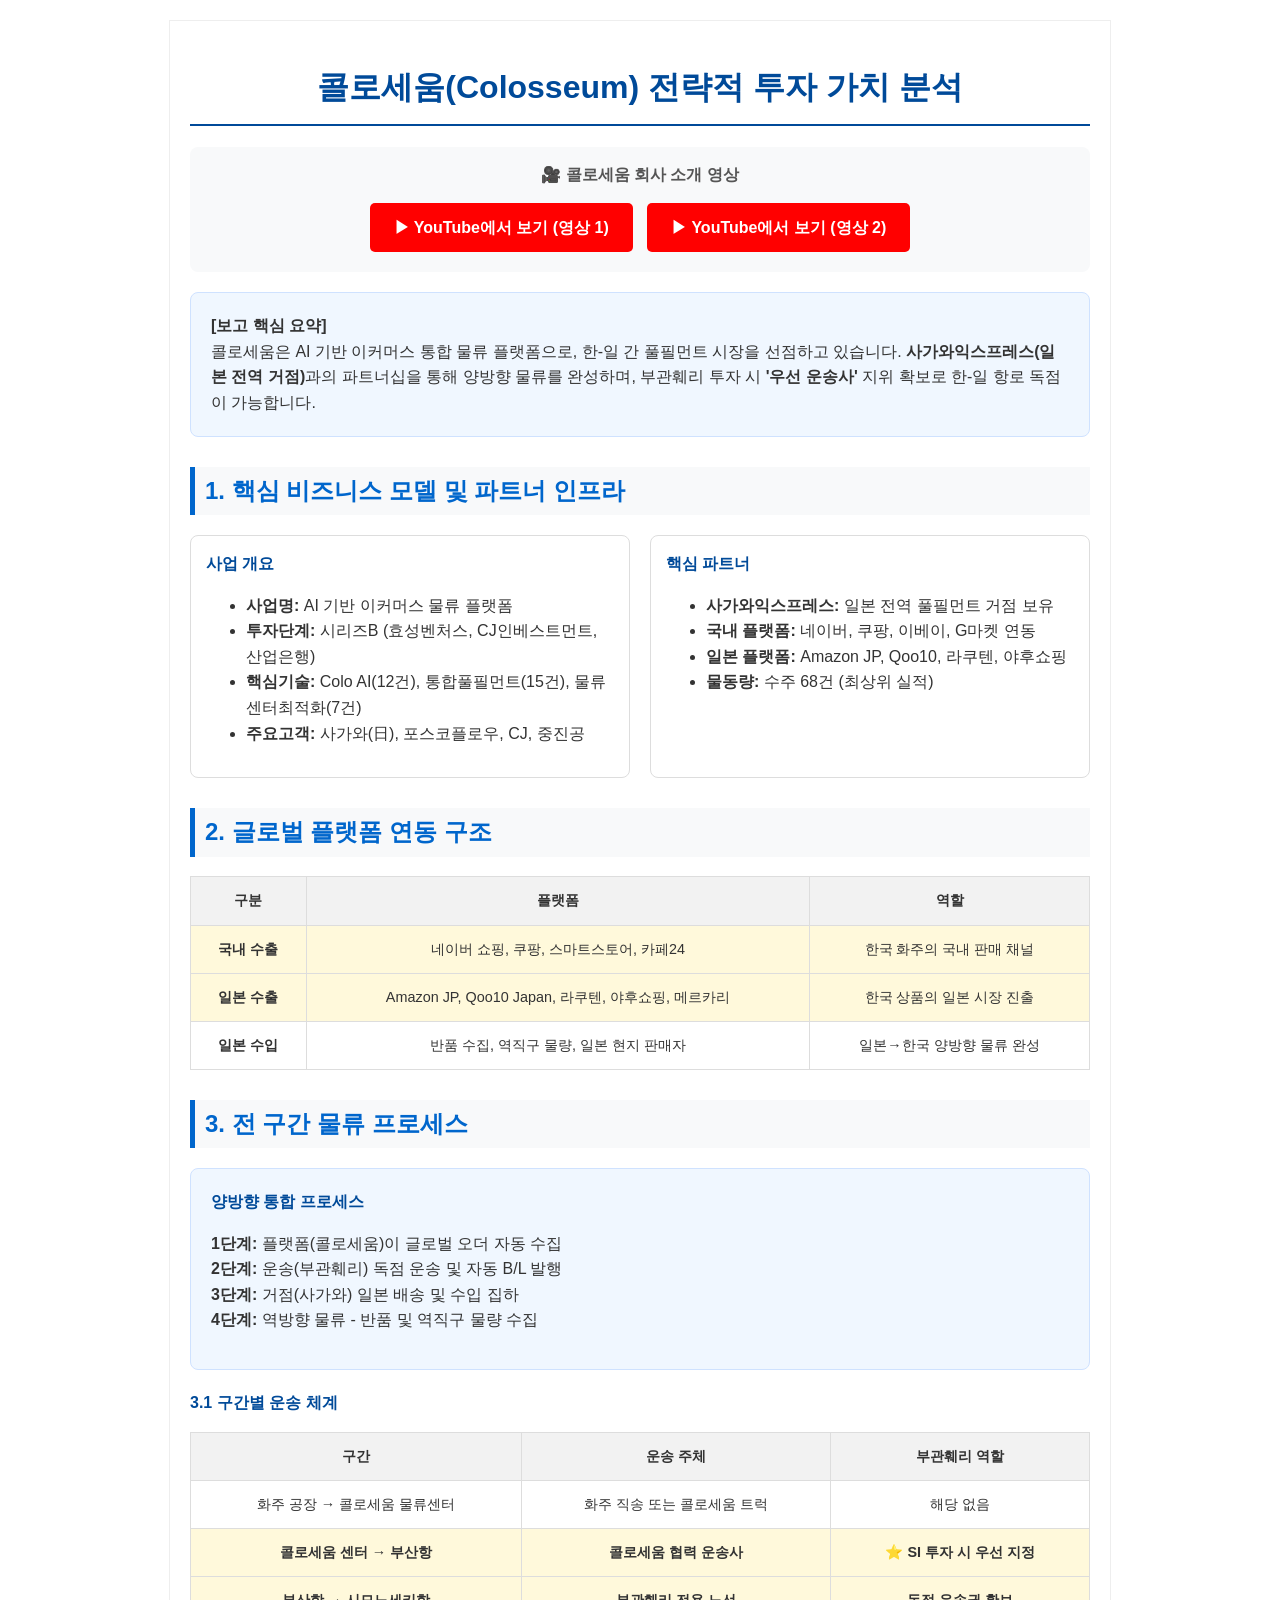
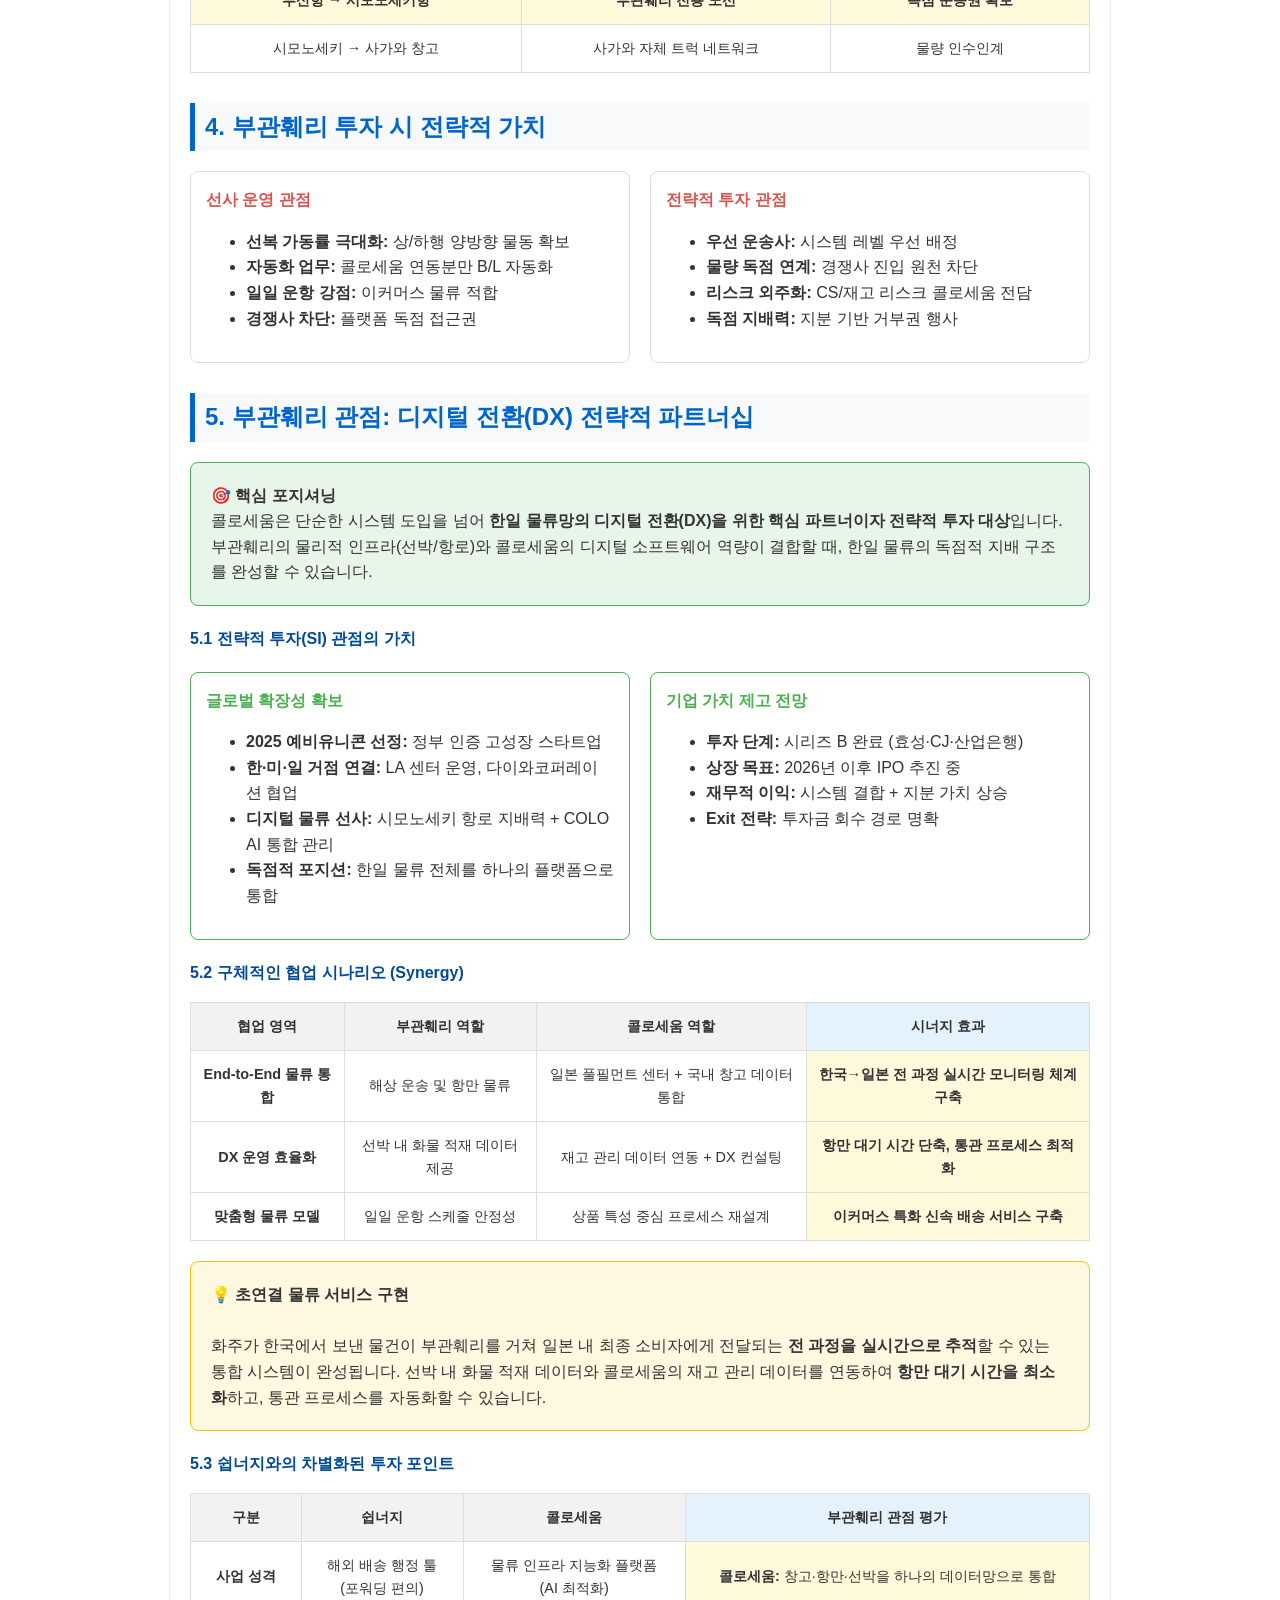
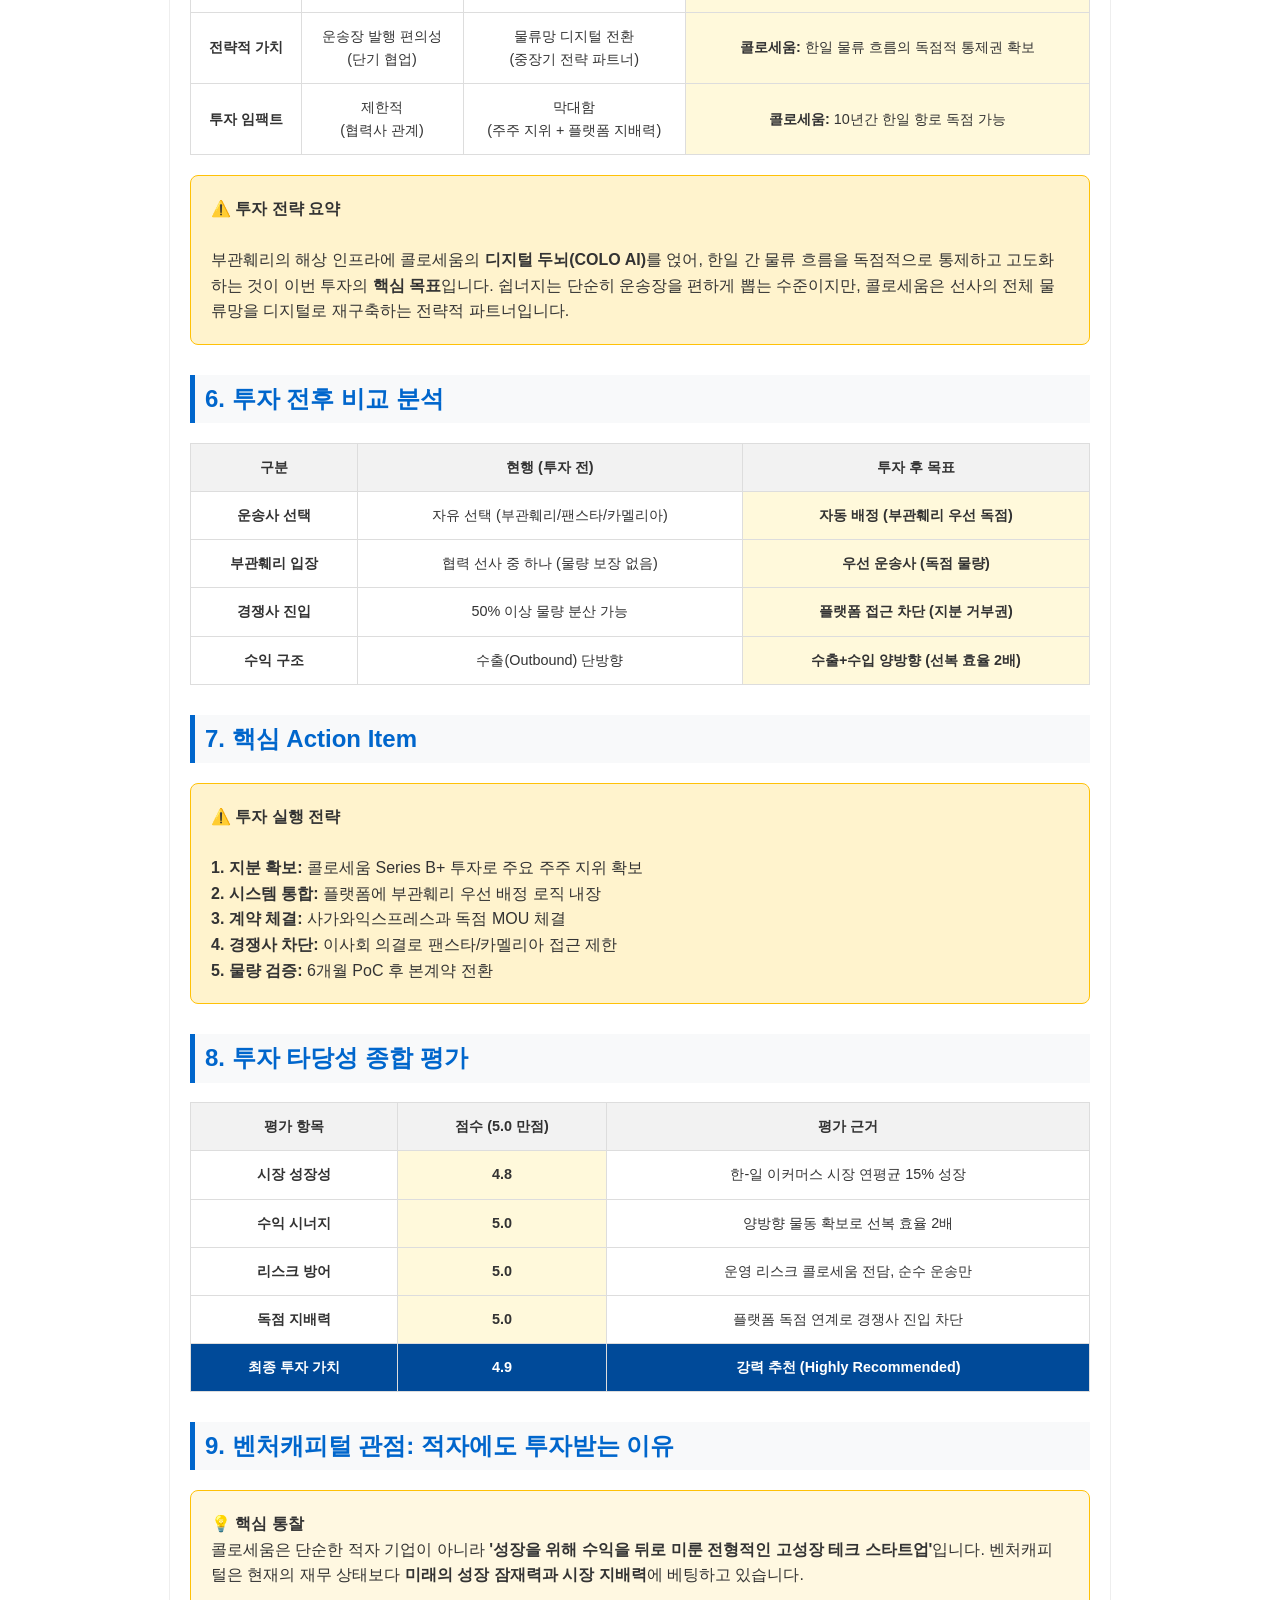
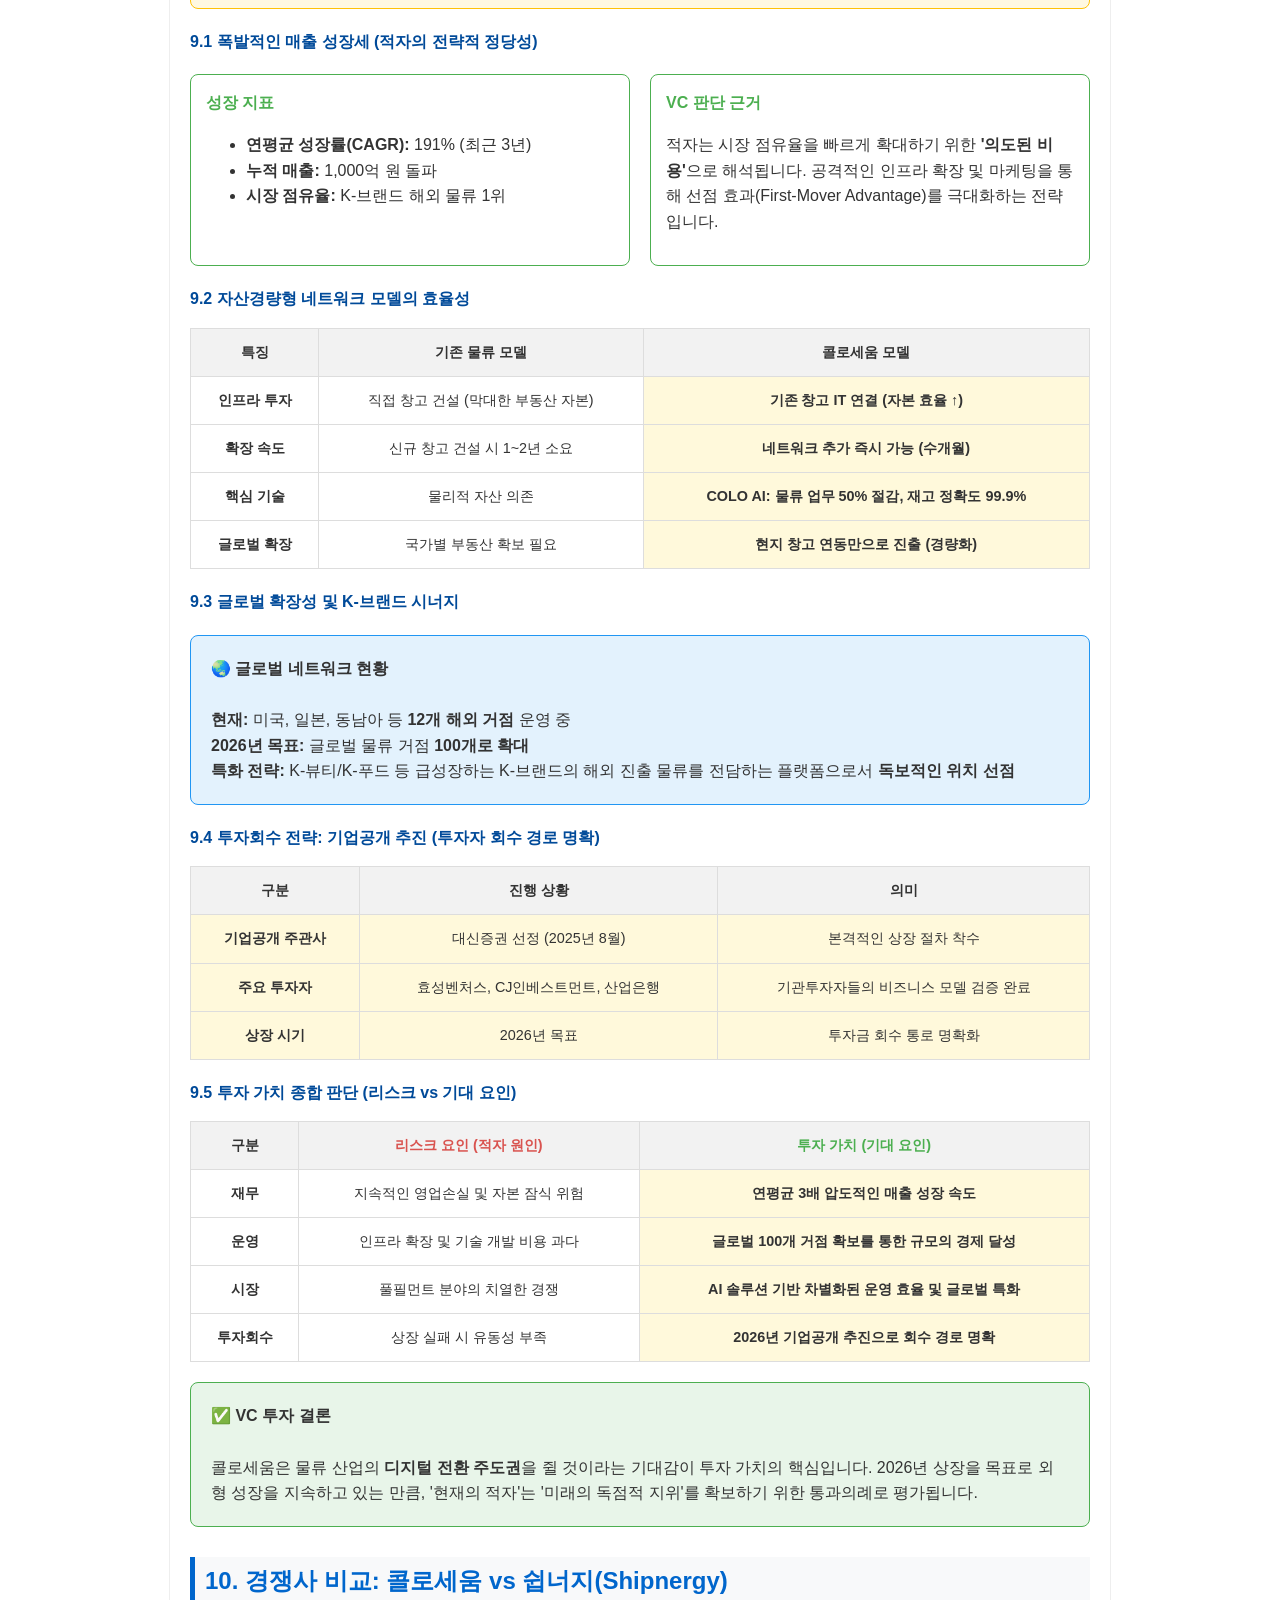
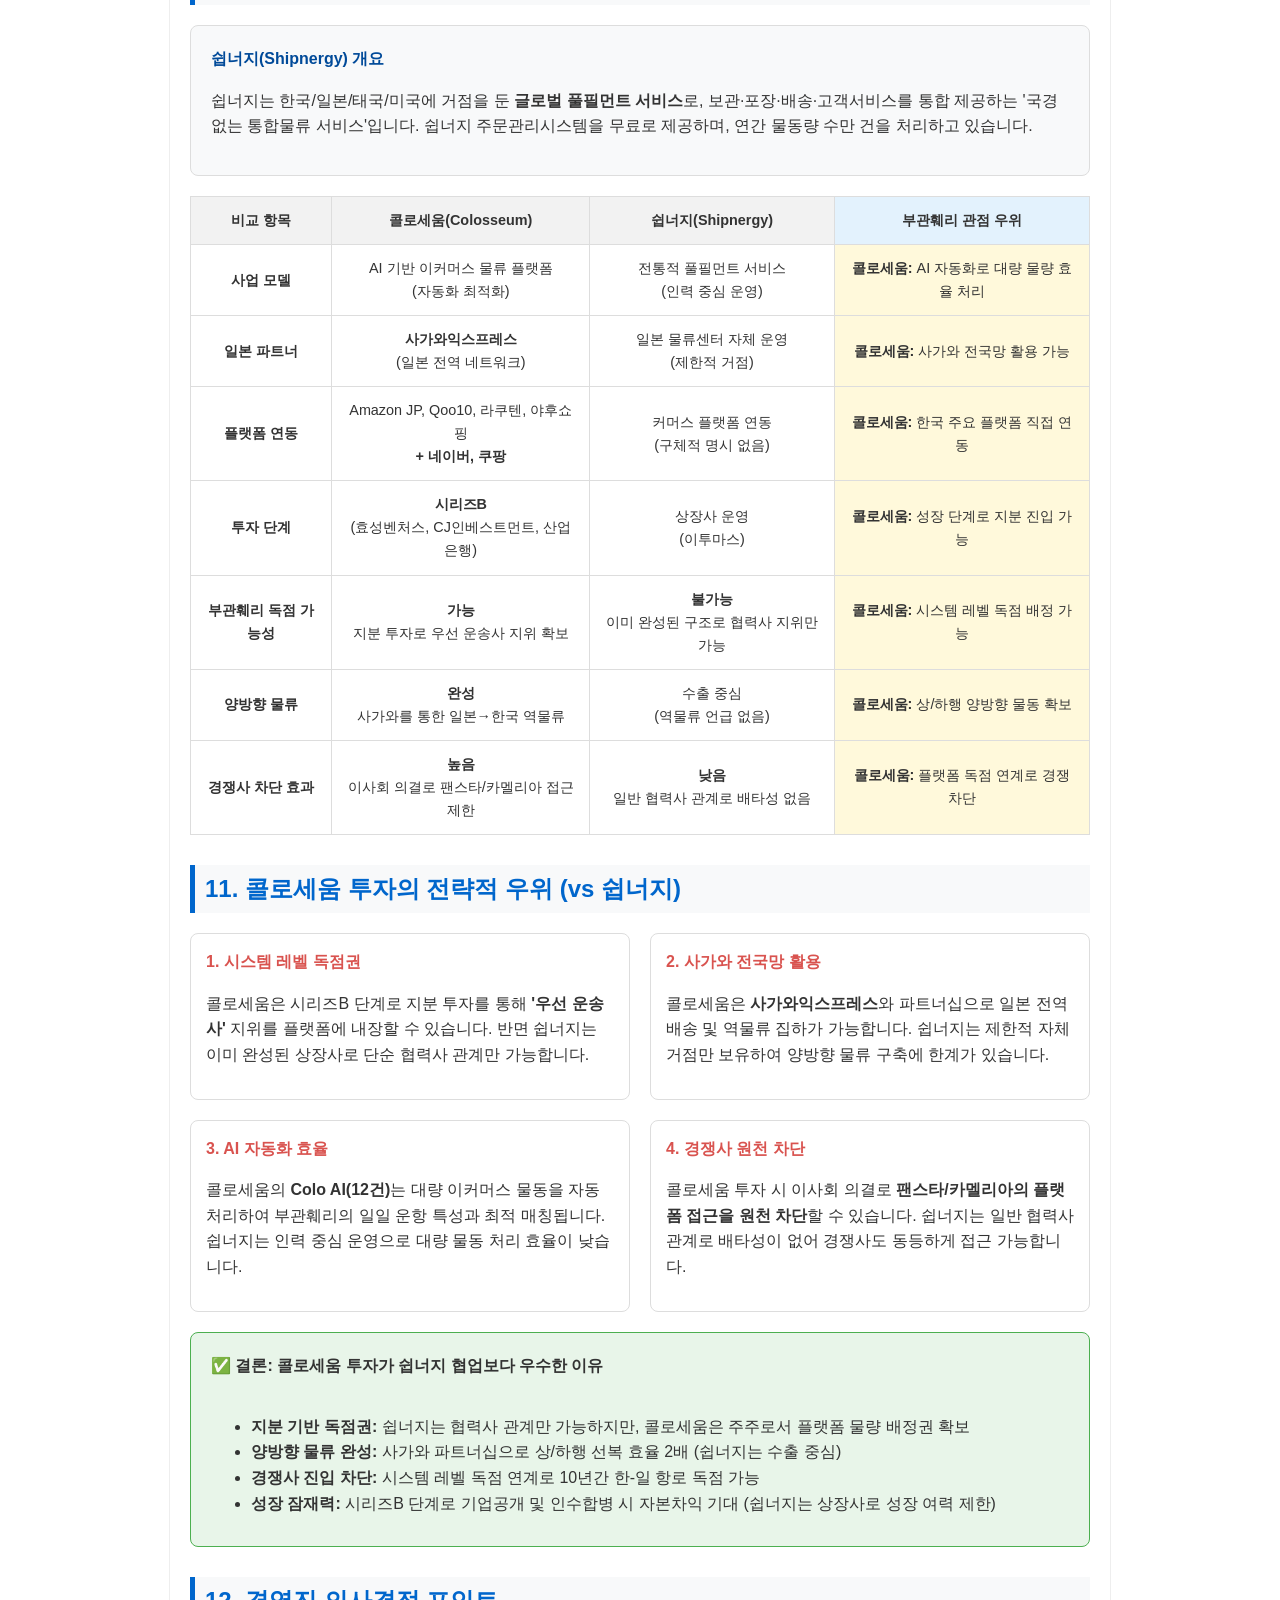
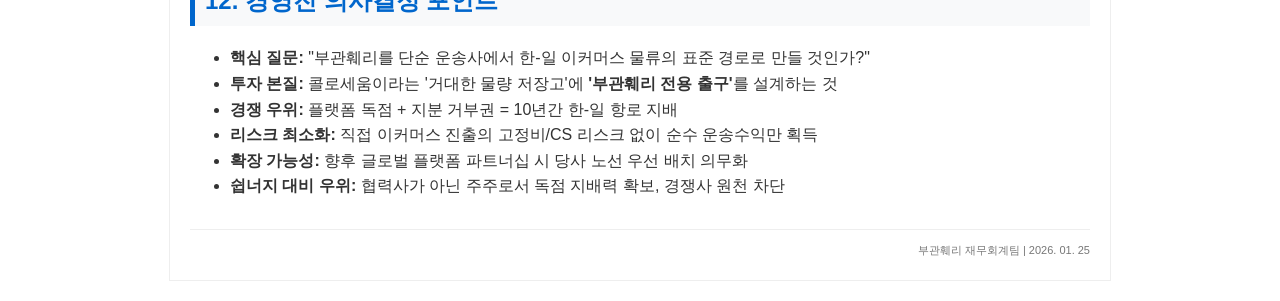
<file: project/dashboard/content/콜로세움.html>
<!DOCTYPE html>
<html lang="ko">
<head>
    <meta charset="UTF-8">
    <title>콜로세움(Colosseum) 투자 및 협업 가치 분석</title>
    <style>
        body { font-family: 'Malgun Gothic', sans-serif; line-height: 1.6; color: #333; max-width: 900px; margin: 20px auto; padding: 20px; border: 1px solid #eee; }
        h1 { color: #004a99; border-bottom: 2px solid #004a99; padding-bottom: 10px; text-align: center; }
        h2 { color: #0066cc; margin-top: 30px; border-left: 5px solid #0066cc; padding-left: 10px; background: #f8f9fa; padding: 5px 10px; }
        h3 { color: #004a99; margin-top: 20px; font-size: 16px; }
        .summary-box { background: #f0f7ff; padding: 20px; border-radius: 8px; margin: 20px 0; border: 1px solid #cfe2ff; }
        table { width: 100%; border-collapse: collapse; margin: 15px 0; font-size: 0.9em; }
        th, td { border: 1px solid #ddd; padding: 12px; text-align: center; }
        th { background-color: #f2f2f2; font-weight: bold; }
        .highlight { color: #d9534f; font-weight: bold; }
        .grid-container { display: grid; grid-template-columns: 1fr 1fr; gap: 20px; margin: 20px 0; }
        .stat-card { border: 1px solid #ddd; padding: 15px; border-radius: 8px; background: #fff; }
    </style>
</head>
<body>

    <h1>콜로세움(Colosseum) 전략적 투자 가치 분석</h1>
    
    <div style="text-align: center; margin: 20px 0; padding: 15px; background: #f8f9fa; border-radius: 8px;">
        <p style="margin: 0 0 10px 0; font-size: 16px; color: #555;">🎥 <strong>콜로세움 회사 소개 영상</strong></p>
        <a href="https://youtu.be/b4QMARHPboM?si=UgF012UxTxq2DMBz" target="_blank" style="display: inline-block; padding: 12px 24px; background: #ff0000; color: white; text-decoration: none; border-radius: 5px; font-weight: bold; margin: 5px;">▶ YouTube에서 보기 (영상 1)</a>
        <a href="https://www.youtube.com/watch?v=1fVz_rSJfmQ&si=3ywyGcQ-4JR1ov7u" target="_blank" style="display: inline-block; padding: 12px 24px; background: #ff0000; color: white; text-decoration: none; border-radius: 5px; font-weight: bold; margin: 5px;">▶ YouTube에서 보기 (영상 2)</a>
    </div>
    
    <div class="summary-box">
        <strong>[보고 핵심 요약]</strong><br>
        콜로세움은 AI 기반 이커머스 통합 물류 플랫폼으로, 한-일 간 풀필먼트 시장을 선점하고 있습니다. <strong>사가와익스프레스(일본 전역 거점)</strong>과의 파트너십을 통해 양방향 물류를 완성하며, 부관훼리 투자 시 <strong>'우선 운송사'</strong> 지위 확보로 한-일 항로 독점이 가능합니다.
    </div>

    <h2>1. 핵심 비즈니스 모델 및 파트너 인프라</h2>
    <div class="grid-container">
        <div class="stat-card">
            <h3 style="margin-top:0; color: #004a99;">사업 개요</h3>
            <ul>
                <li><strong>사업명:</strong> AI 기반 이커머스 물류 플랫폼</li>
                <li><strong>투자단계:</strong> 시리즈B (효성벤처스, CJ인베스트먼트, 산업은행)</li>
                <li><strong>핵심기술:</strong> Colo AI(12건), 통합풀필먼트(15건), 물류센터최적화(7건)</li>
                <li><strong>주요고객:</strong> 사가와(日), 포스코플로우, CJ, 중진공</li>
            </ul>
        </div>
        <div class="stat-card">
            <h3 style="margin-top:0; color: #004a99;">핵심 파트너</h3>
            <ul>
                <li><strong>사가와익스프레스:</strong> 일본 전역 풀필먼트 거점 보유</li>
                <li><strong>국내 플랫폼:</strong> 네이버, 쿠팡, 이베이, G마켓 연동</li>
                <li><strong>일본 플랫폼:</strong> Amazon JP, Qoo10, 라쿠텐, 야후쇼핑</li>
                <li><strong>물동량:</strong> 수주 68건 (최상위 실적)</li>
            </ul>
        </div>
    </div>

    <h2>2. 글로벌 플랫폼 연동 구조</h2>
    <table>
        <thead>
            <tr>
                <th>구분</th>
                <th>플랫폼</th>
                <th>역할</th>
            </tr>
        </thead>
        <tbody>
            <tr style="background-color: #fff9db;">
                <td><strong>국내 수출</strong></td>
                <td>네이버 쇼핑, 쿠팡, 스마트스토어, 카페24</td>
                <td>한국 화주의 국내 판매 채널</td>
            </tr>
            <tr style="background-color: #fff9db;">
                <td><strong>일본 수출</strong></td>
                <td>Amazon JP, Qoo10 Japan, 라쿠텐, 야후쇼핑, 메르카리</td>
                <td>한국 상품의 일본 시장 진출</td>
            </tr>
            <tr>
                <td><strong>일본 수입</strong></td>
                <td>반품 수집, 역직구 물량, 일본 현지 판매자</td>
                <td>일본→한국 양방향 물류 완성</td>
            </tr>
        </tbody>
    </table>

    <h2>3. 전 구간 물류 프로세스</h2>
    <div class="summary-box">
        <h3 style="margin-top: 0; color: #004a99;">양방향 통합 프로세스</h3>
        <p><strong>1단계:</strong> 플랫폼(콜로세움)이 글로벌 오더 자동 수집<br>
        <strong>2단계:</strong> 운송(부관훼리) 독점 운송 및 자동 B/L 발행<br>
        <strong>3단계:</strong> 거점(사가와) 일본 배송 및 수입 집하<br>
        <strong>4단계:</strong> 역방향 물류 - 반품 및 역직구 물량 수집</p>
    </div>

    <h3>3.1 구간별 운송 체계</h3>
    <table>
        <thead>
            <tr>
                <th>구간</th>
                <th>운송 주체</th>
                <th>부관훼리 역할</th>
            </tr>
        </thead>
        <tbody>
            <tr>
                <td>화주 공장 → 콜로세움 물류센터</td>
                <td>화주 직송 또는 콜로세움 트럭</td>
                <td>해당 없음</td>
            </tr>
            <tr style="background-color: #fff9db;">
                <td><strong>콜로세움 센터 → 부산항</strong></td>
                <td><strong>콜로세움 협력 운송사</strong></td>
                <td><strong>⭐ SI 투자 시 우선 지정</strong></td>
            </tr>
            <tr style="background-color: #fff9db;">
                <td><strong>부산항 → 시모노세키항</strong></td>
                <td><strong>부관훼리 전용 노선</strong></td>
                <td><strong>독점 운송권 확보</strong></td>
            </tr>
            <tr>
                <td>시모노세키 → 사가와 창고</td>
                <td>사가와 자체 트럭 네트워크</td>
                <td>물량 인수인계</td>
            </tr>
        </tbody>
    </table>

    <h2>4. 부관훼리 투자 시 전략적 가치</h2>
    <div class="grid-container">
        <div class="stat-card">
            <h3 style="margin-top:0; color: #d9534f;">선사 운영 관점</h3>
            <ul>
                <li><strong>선복 가동률 극대화:</strong> 상/하행 양방향 물동 확보</li>
                <li><strong>자동화 업무:</strong> 콜로세움 연동분만 B/L 자동화</li>
                <li><strong>일일 운항 강점:</strong> 이커머스 물류 적합</li>
                <li><strong>경쟁사 차단:</strong> 플랫폼 독점 접근권</li>
            </ul>
        </div>
        <div class="stat-card">
            <h3 style="margin-top:0; color: #d9534f;">전략적 투자 관점</h3>
            <ul>
                <li><strong>우선 운송사:</strong> 시스템 레벨 우선 배정</li>
                <li><strong>물량 독점 연계:</strong> 경쟁사 진입 원천 차단</li>
                <li><strong>리스크 외주화:</strong> CS/재고 리스크 콜로세움 전담</li>
                <li><strong>독점 지배력:</strong> 지분 기반 거부권 행사</li>
            </ul>
        </div>
    </div>

    <h2>5. 부관훼리 관점: 디지털 전환(DX) 전략적 파트너십</h2>
    <div class="summary-box" style="background: #e8f5e9; border-color: #4caf50;">
        <strong>🎯 핵심 포지셔닝</strong><br>
        콜로세움은 단순한 시스템 도입을 넘어 <strong>한일 물류망의 디지털 전환(DX)을 위한 핵심 파트너이자 전략적 투자 대상</strong>입니다. 부관훼리의 물리적 인프라(선박/항로)와 콜로세움의 디지털 소프트웨어 역량이 결합할 때, 한일 물류의 독점적 지배 구조를 완성할 수 있습니다.
    </div>

    <h3>5.1 전략적 투자(SI) 관점의 가치</h3>
    <div class="grid-container">
        <div class="stat-card" style="border-color: #4caf50;">
            <h3 style="margin-top:0; color: #4caf50;">글로벌 확장성 확보</h3>
            <ul>
                <li><strong>2025 예비유니콘 선정:</strong> 정부 인증 고성장 스타트업</li>
                <li><strong>한·미·일 거점 연결:</strong> LA 센터 운영, 다이와코퍼레이션 협업</li>
                <li><strong>디지털 물류 선사:</strong> 시모노세키 항로 지배력 + COLO AI 통합 관리</li>
                <li><strong>독점적 포지션:</strong> 한일 물류 전체를 하나의 플랫폼으로 통합</li>
            </ul>
        </div>
        <div class="stat-card" style="border-color: #4caf50;">
            <h3 style="margin-top:0; color: #4caf50;">기업 가치 제고 전망</h3>
            <ul>
                <li><strong>투자 단계:</strong> 시리즈 B 완료 (효성·CJ·산업은행)</li>
                <li><strong>상장 목표:</strong> 2026년 이후 IPO 추진 중</li>
                <li><strong>재무적 이익:</strong> 시스템 결합 + 지분 가치 상승</li>
                <li><strong>Exit 전략:</strong> 투자금 회수 경로 명확</li>
            </ul>
        </div>
    </div>

    <h3>5.2 구체적인 협업 시나리오 (Synergy)</h3>
    <table>
        <thead>
            <tr>
                <th>협업 영역</th>
                <th>부관훼리 역할</th>
                <th>콜로세움 역할</th>
                <th style="background-color: #e3f2fd;">시너지 효과</th>
            </tr>
        </thead>
        <tbody>
            <tr>
                <td><strong>End-to-End 물류 통합</strong></td>
                <td>해상 운송 및 항만 물류</td>
                <td>일본 풀필먼트 센터 + 국내 창고 데이터 통합</td>
                <td style="background-color: #fff9db;"><strong>한국→일본 전 과정 실시간 모니터링 체계 구축</strong></td>
            </tr>
            <tr>
                <td><strong>DX 운영 효율화</strong></td>
                <td>선박 내 화물 적재 데이터 제공</td>
                <td>재고 관리 데이터 연동 + DX 컨설팅</td>
                <td style="background-color: #fff9db;"><strong>항만 대기 시간 단축, 통관 프로세스 최적화</strong></td>
            </tr>
            <tr>
                <td><strong>맞춤형 물류 모델</strong></td>
                <td>일일 운항 스케줄 안정성</td>
                <td>상품 특성 중심 프로세스 재설계</td>
                <td style="background-color: #fff9db;"><strong>이커머스 특화 신속 배송 서비스 구축</strong></td>
            </tr>
        </tbody>
    </table>

    <div class="summary-box" style="background: #fff8e1; border-color: #ffc107;">
        <strong>💡 초연결 물류 서비스 구현</strong><br><br>
        화주가 한국에서 보낸 물건이 부관훼리를 거쳐 일본 내 최종 소비자에게 전달되는 <strong>전 과정을 실시간으로 추적</strong>할 수 있는 통합 시스템이 완성됩니다. 선박 내 화물 적재 데이터와 콜로세움의 재고 관리 데이터를 연동하여 <strong>항만 대기 시간을 최소화</strong>하고, 통관 프로세스를 자동화할 수 있습니다.
    </div>

    <h3>5.3 쉽너지와의 차별화된 투자 포인트</h3>
    <table>
        <thead>
            <tr>
                <th>구분</th>
                <th>쉽너지</th>
                <th>콜로세움</th>
                <th style="background-color: #e3f2fd;">부관훼리 관점 평가</th>
            </tr>
        </thead>
        <tbody>
            <tr>
                <td><strong>사업 성격</strong></td>
                <td>해외 배송 행정 툴<br>(포워딩 편의)</td>
                <td>물류 인프라 지능화 플랫폼<br>(AI 최적화)</td>
                <td style="background-color: #fff9db;"><strong>콜로세움:</strong> 창고·항만·선박을 하나의 데이터망으로 통합</td>
            </tr>
            <tr>
                <td><strong>전략적 가치</strong></td>
                <td>운송장 발행 편의성<br>(단기 협업)</td>
                <td>물류망 디지털 전환<br>(중장기 전략 파트너)</td>
                <td style="background-color: #fff9db;"><strong>콜로세움:</strong> 한일 물류 흐름의 독점적 통제권 확보</td>
            </tr>
            <tr>
                <td><strong>투자 임팩트</strong></td>
                <td>제한적<br>(협력사 관계)</td>
                <td>막대함<br>(주주 지위 + 플랫폼 지배력)</td>
                <td style="background-color: #fff9db;"><strong>콜로세움:</strong> 10년간 한일 항로 독점 가능</td>
            </tr>
        </tbody>
    </table>

    <div class="summary-box" style="background: #fff3cd; border-color: #ffc107;">
        <strong>⚠️ 투자 전략 요약</strong><br><br>
        부관훼리의 해상 인프라에 콜로세움의 <strong>디지털 두뇌(COLO AI)</strong>를 얹어, 한일 간 물류 흐름을 독점적으로 통제하고 고도화하는 것이 이번 투자의 <strong>핵심 목표</strong>입니다. 쉽너지는 단순히 운송장을 편하게 뽑는 수준이지만, 콜로세움은 선사의 전체 물류망을 디지털로 재구축하는 전략적 파트너입니다.
    </div>

    <h2>6. 투자 전후 비교 분석</h2>
    <table>
        <thead>
            <tr>
                <th>구분</th>
                <th>현행 (투자 전)</th>
                <th>투자 후 목표</th>
            </tr>
        </thead>
        <tbody>
            <tr>
                <td><strong>운송사 선택</strong></td>
                <td>자유 선택 (부관훼리/팬스타/카멜리아)</td>
                <td style="background-color: #fff9db;"><strong>자동 배정 (부관훼리 우선 독점)</strong></td>
            </tr>
            <tr>
                <td><strong>부관훼리 입장</strong></td>
                <td>협력 선사 중 하나 (물량 보장 없음)</td>
                <td style="background-color: #fff9db;"><strong>우선 운송사 (독점 물량)</strong></td>
            </tr>
            <tr>
                <td><strong>경쟁사 진입</strong></td>
                <td>50% 이상 물량 분산 가능</td>
                <td style="background-color: #fff9db;"><strong>플랫폼 접근 차단 (지분 거부권)</strong></td>
            </tr>
            <tr>
                <td><strong>수익 구조</strong></td>
                <td>수출(Outbound) 단방향</td>
                <td style="background-color: #fff9db;"><strong>수출+수입 양방향 (선복 효율 2배)</strong></td>
            </tr>
        </tbody>
    </table>

    <h2>7. 핵심 Action Item</h2>
    <div class="summary-box" style="background: #fff3cd; border-color: #ffc107;">
        <strong>⚠️ 투자 실행 전략</strong><br><br>
        <strong>1. 지분 확보:</strong> 콜로세움 Series B+ 투자로 주요 주주 지위 확보<br>
        <strong>2. 시스템 통합:</strong> 플랫폼에 부관훼리 우선 배정 로직 내장<br>
        <strong>3. 계약 체결:</strong> 사가와익스프레스과 독점 MOU 체결<br>
        <strong>4. 경쟁사 차단:</strong> 이사회 의결로 팬스타/카멜리아 접근 제한<br>
        <strong>5. 물량 검증:</strong> 6개월 PoC 후 본계약 전환
    </div>

    <h2>8. 투자 타당성 종합 평가</h2>
    <table>
        <thead>
            <tr>
                <th>평가 항목</th>
                <th>점수 (5.0 만점)</th>
                <th>평가 근거</th>
            </tr>
        </thead>
        <tbody>
            <tr>
                <td><strong>시장 성장성</strong></td>
                <td style="background-color: #fff9db;"><strong>4.8</strong></td>
                <td>한-일 이커머스 시장 연평균 15% 성장</td>
            </tr>
            <tr>
                <td><strong>수익 시너지</strong></td>
                <td style="background-color: #fff9db;"><strong>5.0</strong></td>
                <td>양방향 물동 확보로 선복 효율 2배</td>
            </tr>
            <tr>
                <td><strong>리스크 방어</strong></td>
                <td style="background-color: #fff9db;"><strong>5.0</strong></td>
                <td>운영 리스크 콜로세움 전담, 순수 운송만</td>
            </tr>
            <tr>
                <td><strong>독점 지배력</strong></td>
                <td style="background-color: #fff9db;"><strong>5.0</strong></td>
                <td>플랫폼 독점 연계로 경쟁사 진입 차단</td>
            </tr>
            <tr style="background-color: #004a99; color: white;">
                <td><strong>최종 투자 가치</strong></td>
                <td><strong>4.9</strong></td>
                <td><strong>강력 추천 (Highly Recommended)</strong></td>
            </tr>
        </tbody>
    </table>

    <h2>9. 벤처캐피털 관점: 적자에도 투자받는 이유</h2>
    <div class="summary-box" style="background: #fff8e1; border-color: #ffc107;">
        <strong>💡 핵심 통찰</strong><br>
        콜로세움은 단순한 적자 기업이 아니라 <strong>'성장을 위해 수익을 뒤로 미룬 전형적인 고성장 테크 스타트업'</strong>입니다. 벤처캐피털은 현재의 재무 상태보다 <strong>미래의 성장 잠재력과 시장 지배력</strong>에 베팅하고 있습니다.
    </div>

    <h3>9.1 폭발적인 매출 성장세 (적자의 전략적 정당성)</h3>
    <div class="grid-container">
        <div class="stat-card" style="border-color: #4caf50;">
            <h3 style="margin-top:0; color: #4caf50;">성장 지표</h3>
            <ul>
                <li><strong>연평균 성장률(CAGR):</strong> 191% (최근 3년)</li>
                <li><strong>누적 매출:</strong> 1,000억 원 돌파</li>
                <li><strong>시장 점유율:</strong> K-브랜드 해외 물류 1위</li>
            </ul>
        </div>
        <div class="stat-card" style="border-color: #4caf50;">
            <h3 style="margin-top:0; color: #4caf50;">VC 판단 근거</h3>
            <p>적자는 시장 점유율을 빠르게 확대하기 위한 <strong>'의도된 비용'</strong>으로 해석됩니다. 공격적인 인프라 확장 및 마케팅을 통해 선점 효과(First-Mover Advantage)를 극대화하는 전략입니다.</p>
        </div>
    </div>

    <h3>9.2 자산경량형 네트워크 모델의 효율성</h3>
    <table>
        <thead>
            <tr>
                <th>특징</th>
                <th>기존 물류 모델</th>
                <th>콜로세움 모델</th>
            </tr>
        </thead>
        <tbody>
            <tr>
                <td><strong>인프라 투자</strong></td>
                <td>직접 창고 건설 (막대한 부동산 자본)</td>
                <td style="background-color: #fff9db;"><strong>기존 창고 IT 연결 (자본 효율 ↑)</strong></td>
            </tr>
            <tr>
                <td><strong>확장 속도</strong></td>
                <td>신규 창고 건설 시 1~2년 소요</td>
                <td style="background-color: #fff9db;"><strong>네트워크 추가 즉시 가능 (수개월)</strong></td>
            </tr>
            <tr>
                <td><strong>핵심 기술</strong></td>
                <td>물리적 자산 의존</td>
                <td style="background-color: #fff9db;"><strong>COLO AI: 물류 업무 50% 절감, 재고 정확도 99.9%</strong></td>
            </tr>
            <tr>
                <td><strong>글로벌 확장</strong></td>
                <td>국가별 부동산 확보 필요</td>
                <td style="background-color: #fff9db;"><strong>현지 창고 연동만으로 진출 (경량화)</strong></td>
            </tr>
        </tbody>
    </table>

    <h3>9.3 글로벌 확장성 및 K-브랜드 시너지</h3>
    <div class="summary-box" style="background: #e3f2fd; border-color: #2196f3;">
        <strong>🌏 글로벌 네트워크 현황</strong><br><br>
        <strong>현재:</strong> 미국, 일본, 동남아 등 <strong>12개 해외 거점</strong> 운영 중<br>
        <strong>2026년 목표:</strong> 글로벌 물류 거점 <strong>100개로 확대</strong><br>
        <strong>특화 전략:</strong> K-뷰티/K-푸드 등 급성장하는 K-브랜드의 해외 진출 물류를 전담하는 플랫폼으로서 <strong>독보적인 위치 선점</strong>
    </div>

    <h3>9.4 투자회수 전략: 기업공개 추진 (투자자 회수 경로 명확)</h3>
    <table>
        <thead>
            <tr>
                <th>구분</th>
                <th>진행 상황</th>
                <th>의미</th>
            </tr>
        </thead>
        <tbody>
            <tr style="background-color: #fff9db;">
                <td><strong>기업공개 주관사</strong></td>
                <td>대신증권 선정 (2025년 8월)</td>
                <td>본격적인 상장 절차 착수</td>
            </tr>
            <tr style="background-color: #fff9db;">
                <td><strong>주요 투자자</strong></td>
                <td>효성벤처스, CJ인베스트먼트, 산업은행</td>
                <td>기관투자자들의 비즈니스 모델 검증 완료</td>
            </tr>
            <tr style="background-color: #fff9db;">
                <td><strong>상장 시기</strong></td>
                <td>2026년 목표</td>
                <td>투자금 회수 통로 명확화</td>
            </tr>
        </tbody>
    </table>

    <h3>9.5 투자 가치 종합 판단 (리스크 vs 기대 요인)</h3>
    <table>
        <thead>
            <tr>
                <th>구분</th>
                <th style="color: #d9534f;">리스크 요인 (적자 원인)</th>
                <th style="color: #4caf50;">투자 가치 (기대 요인)</th>
            </tr>
        </thead>
        <tbody>
            <tr>
                <td><strong>재무</strong></td>
                <td>지속적인 영업손실 및 자본 잠식 위험</td>
                <td style="background-color: #fff9db;"><strong>연평균 3배 압도적인 매출 성장 속도</strong></td>
            </tr>
            <tr>
                <td><strong>운영</strong></td>
                <td>인프라 확장 및 기술 개발 비용 과다</td>
                <td style="background-color: #fff9db;"><strong>글로벌 100개 거점 확보를 통한 규모의 경제 달성</strong></td>
            </tr>
            <tr>
                <td><strong>시장</strong></td>
                <td>풀필먼트 분야의 치열한 경쟁</td>
                <td style="background-color: #fff9db;"><strong>AI 솔루션 기반 차별화된 운영 효율 및 글로벌 특화</strong></td>
            </tr>
            <tr>
                <td><strong>투자회수</strong></td>
                <td>상장 실패 시 유동성 부족</td>
                <td style="background-color: #fff9db;"><strong>2026년 기업공개 추진으로 회수 경로 명확</strong></td>
            </tr>
        </tbody>
    </table>

    <div class="summary-box" style="background: #e8f5e9; border-color: #4caf50;">
        <strong>✅ VC 투자 결론</strong><br><br>
        콜로세움은 물류 산업의 <strong>디지털 전환 주도권</strong>을 쥘 것이라는 기대감이 투자 가치의 핵심입니다. 2026년 상장을 목표로 외형 성장을 지속하고 있는 만큼, '현재의 적자'는 '미래의 독점적 지위'를 확보하기 위한 통과의례로 평가됩니다.
    </div>

    <h2>10. 경쟁사 비교: 콜로세움 vs 쉽너지(Shipnergy)</h2>
    <div class="summary-box" style="background: #f8f9fa; border-color: #ddd;">
        <h3 style="margin-top: 0; color: #004a99;">쉽너지(Shipnergy) 개요</h3>
        <p>쉽너지는 한국/일본/태국/미국에 거점을 둔 <strong>글로벌 풀필먼트 서비스</strong>로, 보관·포장·배송·고객서비스를 통합 제공하는 '국경 없는 통합물류 서비스'입니다. 쉽너지 주문관리시스템을 무료로 제공하며, 연간 물동량 수만 건을 처리하고 있습니다.</p>
    </div>

    <table>
        <thead>
            <tr>
                <th>비교 항목</th>
                <th>콜로세움(Colosseum)</th>
                <th>쉽너지(Shipnergy)</th>
                <th style="background-color: #e3f2fd;">부관훼리 관점 우위</th>
            </tr>
        </thead>
        <tbody>
            <tr>
                <td><strong>사업 모델</strong></td>
                <td>AI 기반 이커머스 물류 플랫폼<br>(자동화 최적화)</td>
                <td>전통적 풀필먼트 서비스<br>(인력 중심 운영)</td>
                <td style="background-color: #fff9db;"><strong>콜로세움:</strong> AI 자동화로 대량 물량 효율 처리</td>
            </tr>
            <tr>
                <td><strong>일본 파트너</strong></td>
                <td><strong>사가와익스프레스</strong><br>(일본 전역 네트워크)</td>
                <td>일본 물류센터 자체 운영<br>(제한적 거점)</td>
                <td style="background-color: #fff9db;"><strong>콜로세움:</strong> 사가와 전국망 활용 가능</td>
            </tr>
            <tr>
                <td><strong>플랫폼 연동</strong></td>
                <td>Amazon JP, Qoo10, 라쿠텐, 야후쇼핑<br><strong>+ 네이버, 쿠팡</strong></td>
                <td>커머스 플랫폼 연동<br>(구체적 명시 없음)</td>
                <td style="background-color: #fff9db;"><strong>콜로세움:</strong> 한국 주요 플랫폼 직접 연동</td>
            </tr>
            <tr>
                <td><strong>투자 단계</strong></td>
                <td><strong>시리즈B</strong><br>(효성벤처스, CJ인베스트먼트, 산업은행)</td>
                <td>상장사 운영<br>(이투마스)</td>
                <td style="background-color: #fff9db;"><strong>콜로세움:</strong> 성장 단계로 지분 진입 가능</td>
            </tr>
            <tr>
                <td><strong>부관훼리 독점 가능성</strong></td>
                <td><strong>가능</strong><br>지분 투자로 우선 운송사 지위 확보</td>
                <td><strong>불가능</strong><br>이미 완성된 구조로 협력사 지위만 가능</td>
                <td style="background-color: #fff9db;"><strong>콜로세움:</strong> 시스템 레벨 독점 배정 가능</td>
            </tr>
            <tr>
                <td><strong>양방향 물류</strong></td>
                <td><strong>완성</strong><br>사가와를 통한 일본→한국 역물류</td>
                <td>수출 중심<br>(역물류 언급 없음)</td>
                <td style="background-color: #fff9db;"><strong>콜로세움:</strong> 상/하행 양방향 물동 확보</td>
            </tr>
            <tr>
                <td><strong>경쟁사 차단 효과</strong></td>
                <td><strong>높음</strong><br>이사회 의결로 팬스타/카멜리아 접근 제한</td>
                <td><strong>낮음</strong><br>일반 협력사 관계로 배타성 없음</td>
                <td style="background-color: #fff9db;"><strong>콜로세움:</strong> 플랫폼 독점 연계로 경쟁 차단</td>
            </tr>
        </tbody>
    </table>

    <h2>11. 콜로세움 투자의 전략적 우위 (vs 쉽너지)</h2>
    <div class="grid-container">
        <div class="stat-card">
            <h3 style="margin-top:0; color: #d9534f;">1. 시스템 레벨 독점권</h3>
            <p>콜로세움은 시리즈B 단계로 지분 투자를 통해 <strong>'우선 운송사'</strong> 지위를 플랫폼에 내장할 수 있습니다. 반면 쉽너지는 이미 완성된 상장사로 단순 협력사 관계만 가능합니다.</p>
        </div>
        <div class="stat-card">
            <h3 style="margin-top:0; color: #d9534f;">2. 사가와 전국망 활용</h3>
            <p>콜로세움은 <strong>사가와익스프레스</strong>와 파트너십으로 일본 전역 배송 및 역물류 집하가 가능합니다. 쉽너지는 제한적 자체 거점만 보유하여 양방향 물류 구축에 한계가 있습니다.</p>
        </div>
        <div class="stat-card">
            <h3 style="margin-top:0; color: #d9534f;">3. AI 자동화 효율</h3>
            <p>콜로세움의 <strong>Colo AI(12건)</strong>는 대량 이커머스 물동을 자동 처리하여 부관훼리의 일일 운항 특성과 최적 매칭됩니다. 쉽너지는 인력 중심 운영으로 대량 물동 처리 효율이 낮습니다.</p>
        </div>
        <div class="stat-card">
            <h3 style="margin-top:0; color: #d9534f;">4. 경쟁사 원천 차단</h3>
            <p>콜로세움 투자 시 이사회 의결로 <strong>팬스타/카멜리아의 플랫폼 접근을 원천 차단</strong>할 수 있습니다. 쉽너지는 일반 협력사 관계로 배타성이 없어 경쟁사도 동등하게 접근 가능합니다.</p>
        </div>
    </div>

    <div class="summary-box" style="background: #e8f5e9; border-color: #4caf50;">
        <strong>✅ 결론: 콜로세움 투자가 쉽너지 협업보다 우수한 이유</strong><br><br>
        <ul style="margin: 10px 0;">
            <li><strong>지분 기반 독점권:</strong> 쉽너지는 협력사 관계만 가능하지만, 콜로세움은 주주로서 플랫폼 물량 배정권 확보</li>
            <li><strong>양방향 물류 완성:</strong> 사가와 파트너십으로 상/하행 선복 효율 2배 (쉽너지는 수출 중심)</li>
            <li><strong>경쟁사 진입 차단:</strong> 시스템 레벨 독점 연계로 10년간 한-일 항로 독점 가능</li>
            <li><strong>성장 잠재력:</strong> 시리즈B 단계로 기업공개 및 인수합병 시 자본차익 기대 (쉽너지는 상장사로 성장 여력 제한)</li>
        </ul>
    </div>

    <h2>12. 경영진 의사결정 포인트</h2>
    <ul>
        <li><strong>핵심 질문:</strong> "부관훼리를 단순 운송사에서 한-일 이커머스 물류의 표준 경로로 만들 것인가?"</li>
        <li><strong>투자 본질:</strong> 콜로세움이라는 '거대한 물량 저장고'에 <strong>'부관훼리 전용 출구'</strong>를 설계하는 것</li>
        <li><strong>경쟁 우위:</strong> 플랫폼 독점 + 지분 거부권 = 10년간 한-일 항로 지배</li>
        <li><strong>리스크 최소화:</strong> 직접 이커머스 진출의 고정비/CS 리스크 없이 순수 운송수익만 획득</li>
        <li><strong>확장 가능성:</strong> 향후 글로벌 플랫폼 파트너십 시 당사 노선 우선 배치 의무화</li>
        <li><strong>쉽너지 대비 우위:</strong> 협력사가 아닌 주주로서 독점 지배력 확보, 경쟁사 원천 차단</li>
    </ul>



    <div style="text-align: right; font-size: 11px; color: #777; margin-top: 30px; border-top: 1px solid #eee; padding-top: 12px;">
        부관훼리 재무회계팀 | 2026. 01. 25
    </div>

</body>
</html>
</file>
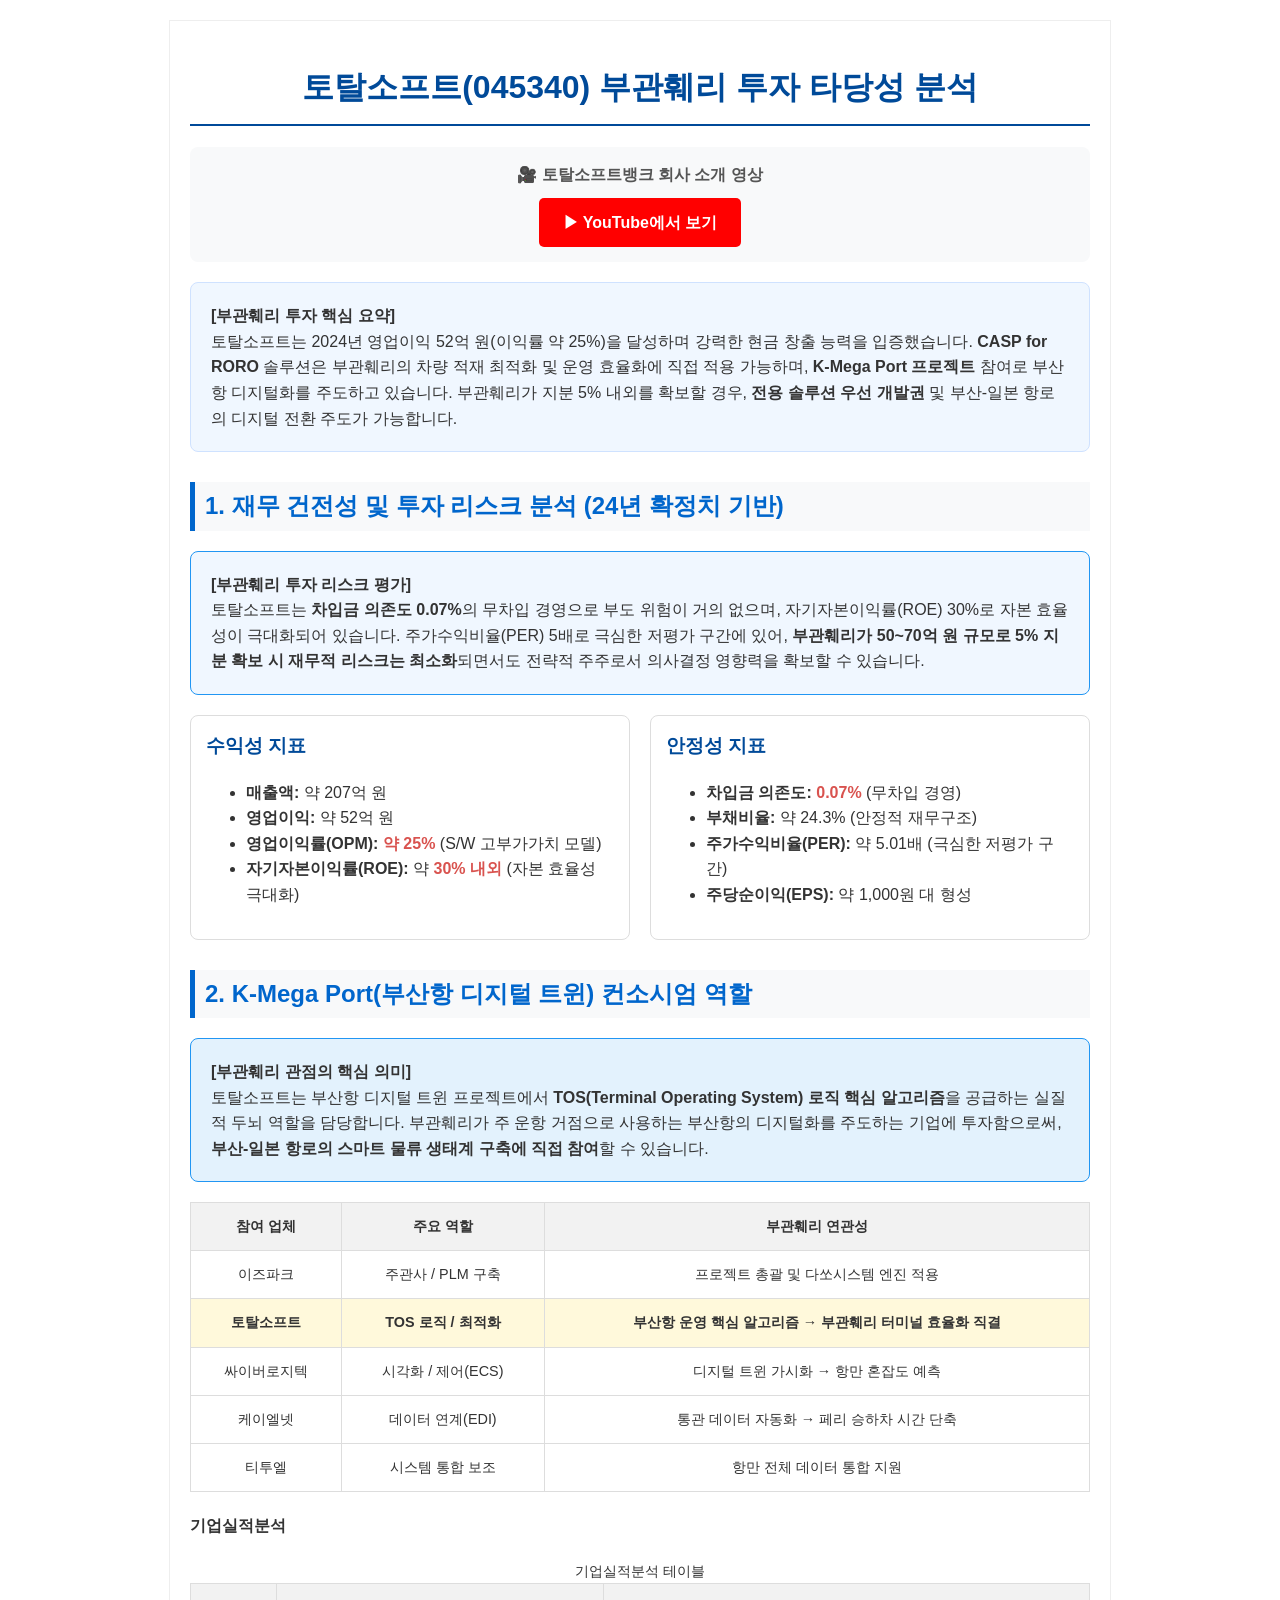
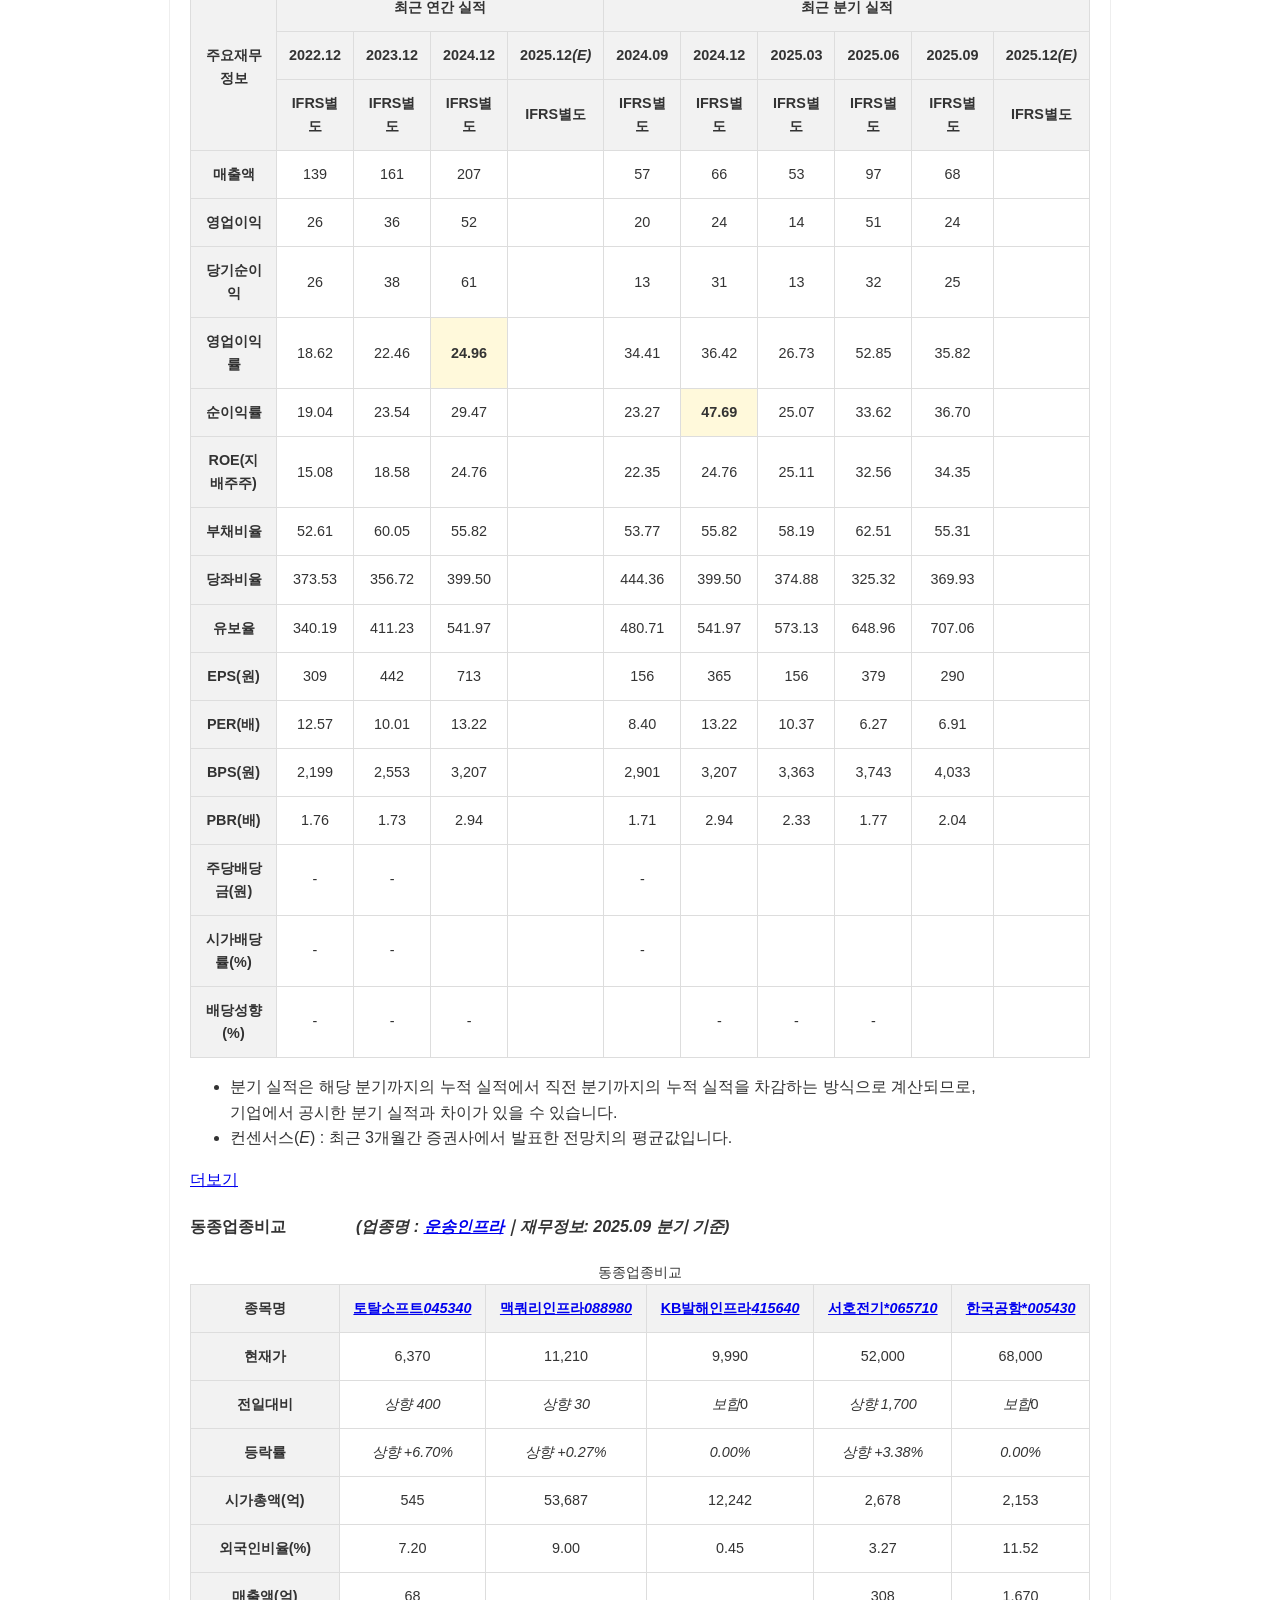
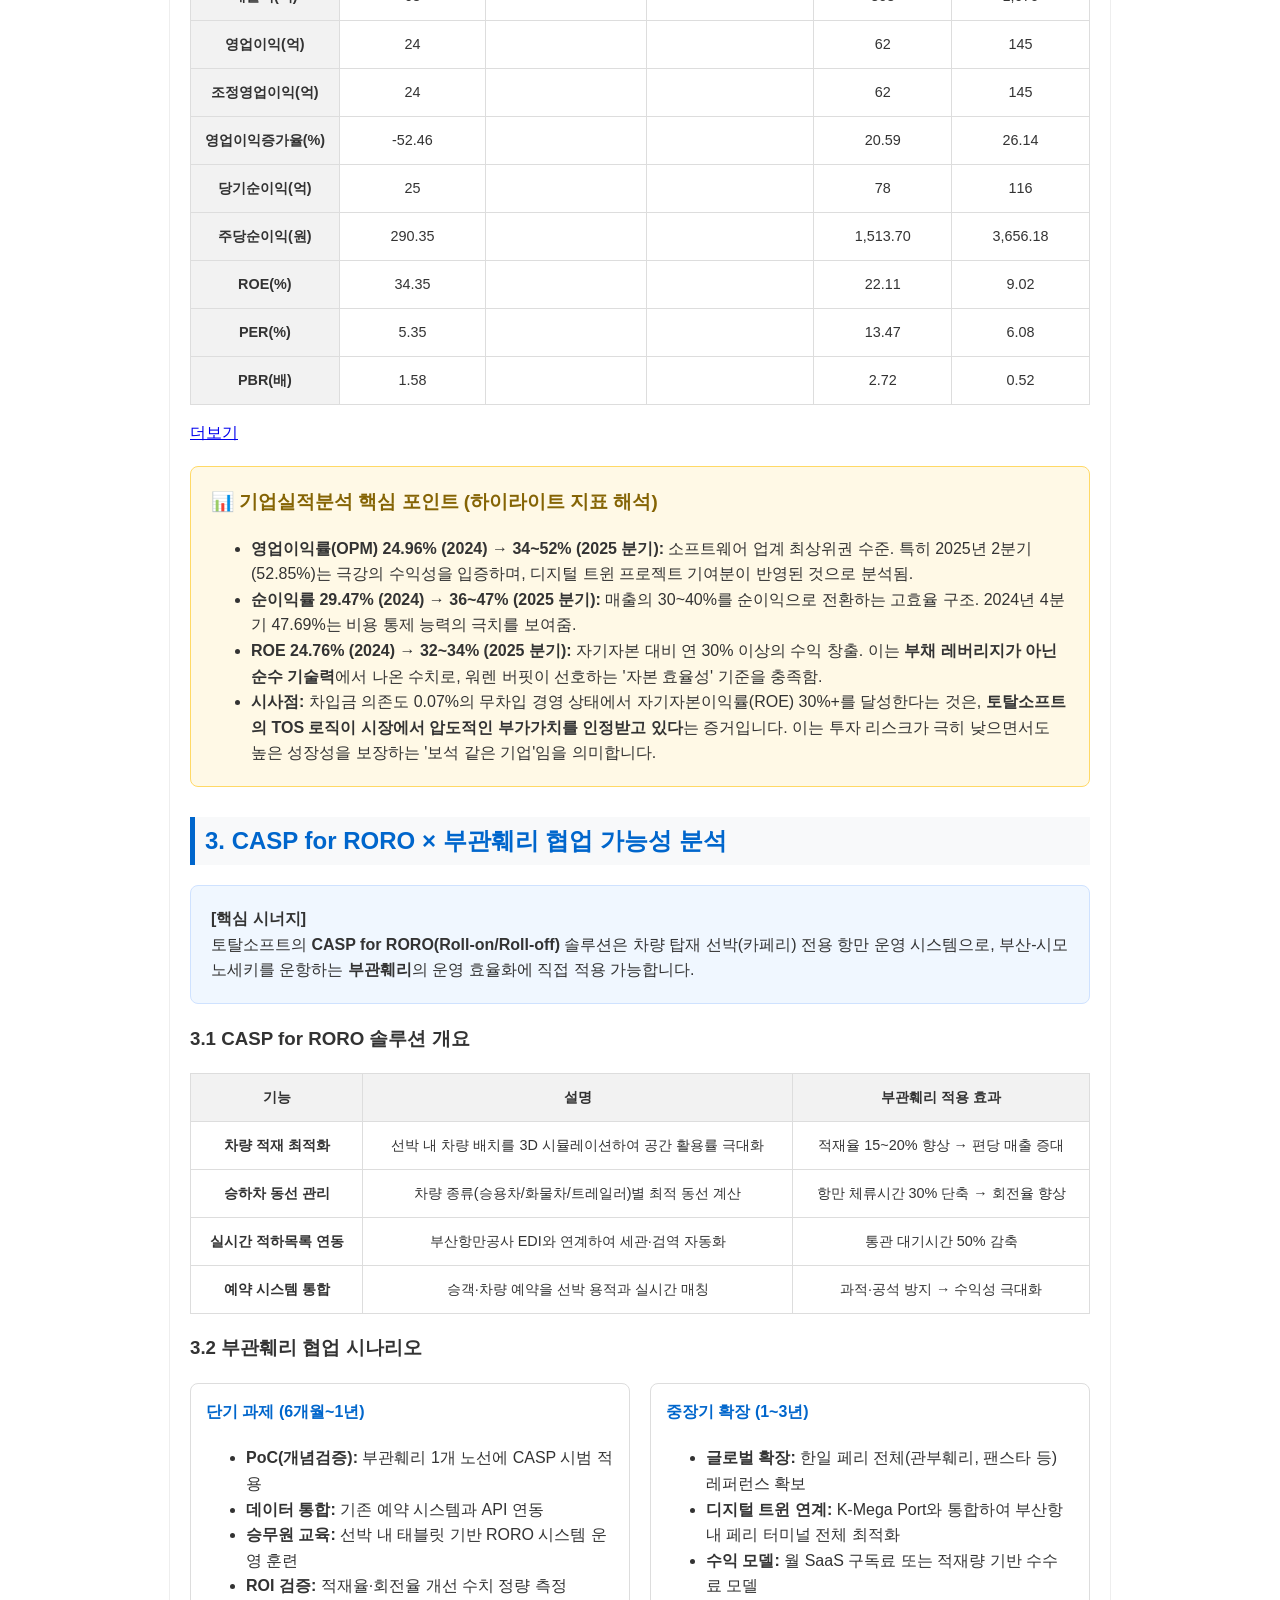
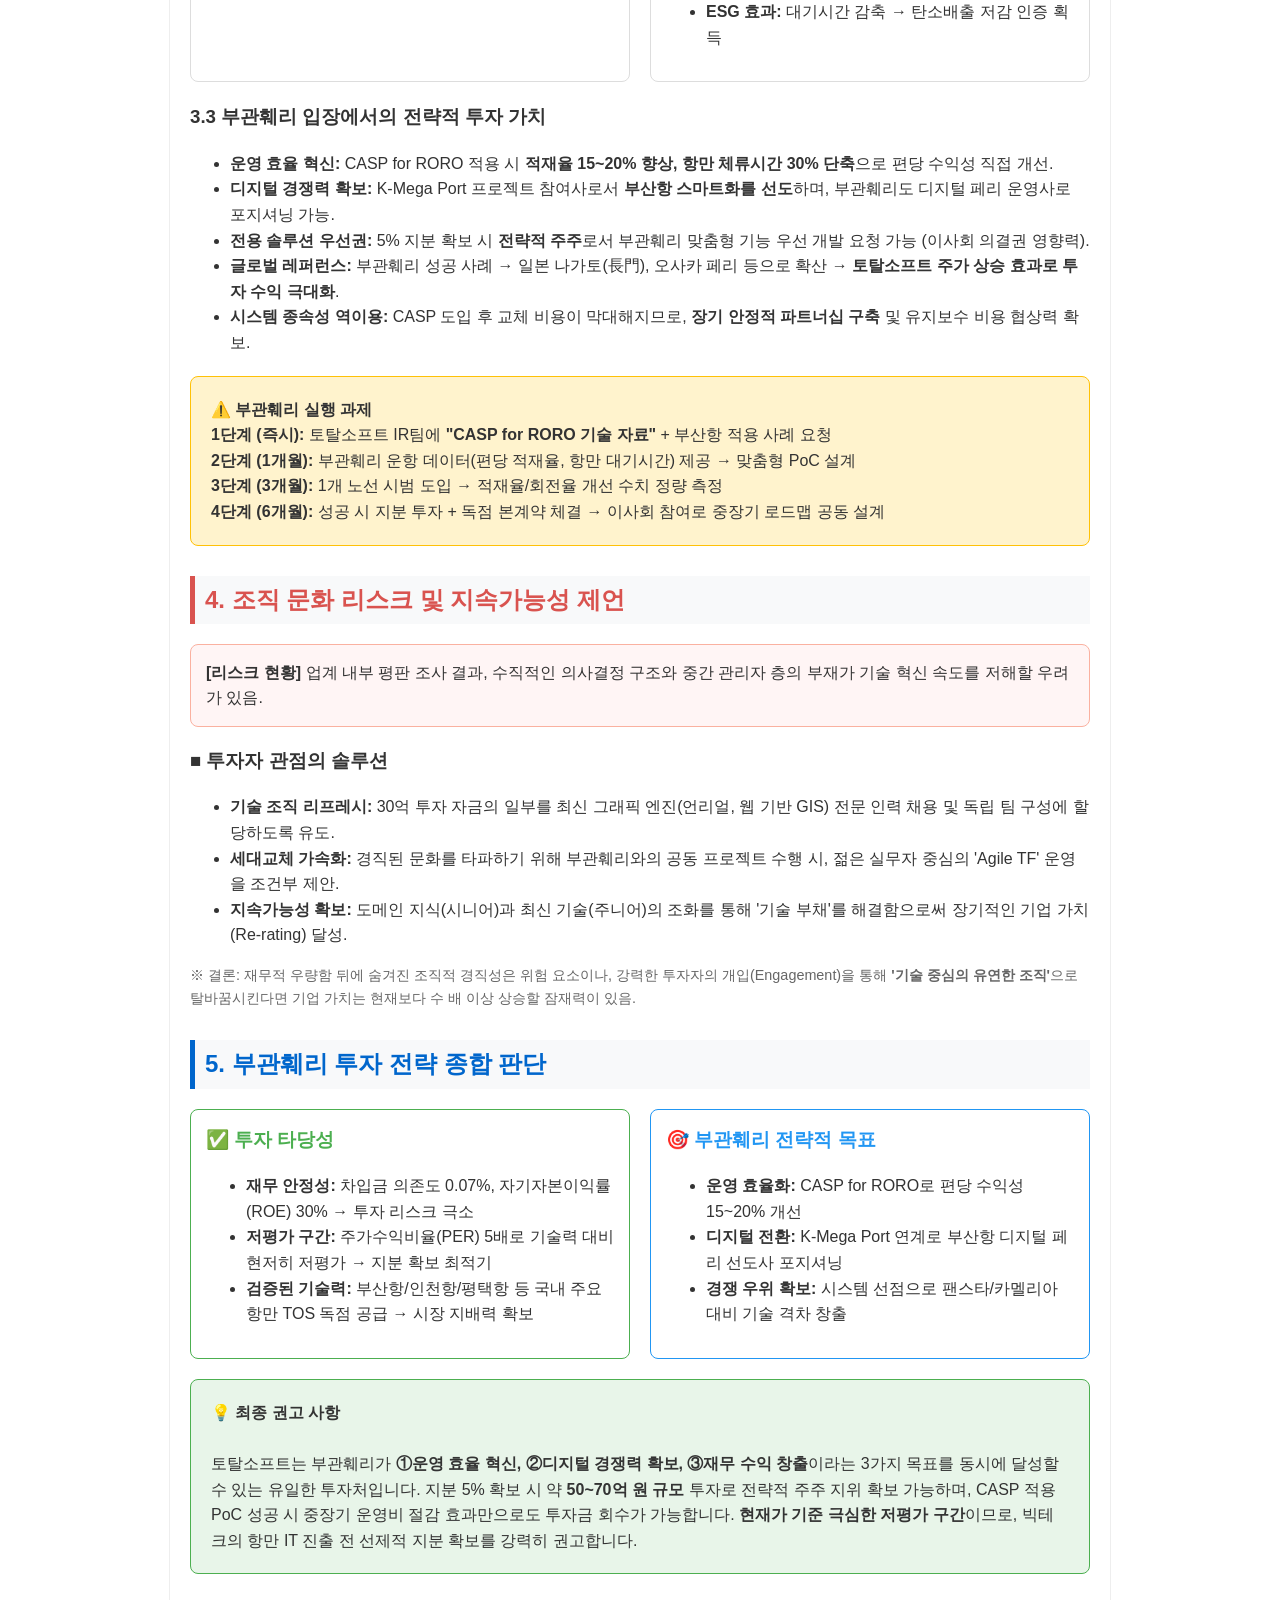
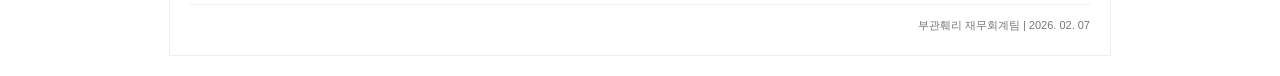
<file: project/dashboard/content/토탈소프트뱅크.html>
<!DOCTYPE html>
<html lang="ko">
<head>
    <meta charset="UTF-8">
    <title>토탈소프트(045340) 부관훼리 투자 타당성 분석 보고서</title>
    <style>
        body { font-family: 'Malgun Gothic', sans-serif; line-height: 1.6; color: #333; max-width: 900px; margin: 20px auto; padding: 20px; border: 1px solid #eee; }
        h1 { color: #004a99; border-bottom: 2px solid #004a99; padding-bottom: 10px; text-align: center; }
        h2 { color: #0066cc; margin-top: 30px; border-left: 5px solid #0066cc; padding-left: 10px; background: #f8f9fa; padding: 5px 10px; }
        .summary-box { background: #f0f7ff; padding: 20px; border-radius: 8px; margin: 20px 0; border: 1px solid #cfe2ff; }
        table { width: 100%; border-collapse: collapse; margin: 15px 0; font-size: 0.9em; }
        th, td { border: 1px solid #ddd; padding: 12px; text-align: center; }
        th { background-color: #f2f2f2; font-weight: bold; }
        .highlight { color: #d9534f; font-weight: bold; }
        .grid-container { display: grid; grid-template-columns: 1fr 1fr; gap: 20px; margin: 20px 0; }
        .stat-card { border: 1px solid #ddd; padding: 15px; border-radius: 8px; background: #fff; }
    </style>
</head>
<body>

    <h1>토탈소프트(045340) 부관훼리 투자 타당성 분석</h1>
    
    <div style="text-align: center; margin: 20px 0; padding: 15px; background: #f8f9fa; border-radius: 8px;">
        <p style="margin: 0 0 10px 0; font-size: 16px; color: #555;">🎥 <strong>토탈소프트뱅크 회사 소개 영상</strong></p>
        <a href="https://youtu.be/QeJeFG0Nsd4?si=8XGDcSRJkSNX--0x" target="_blank" style="display: inline-block; padding: 12px 24px; background: #ff0000; color: white; text-decoration: none; border-radius: 5px; font-weight: bold;">▶ YouTube에서 보기</a>
    </div>
    
    <div class="summary-box">
        <strong>[부관훼리 투자 핵심 요약]</strong><br>
        토탈소프트는 2024년 영업이익 52억 원(이익률 약 25%)을 달성하며 강력한 현금 창출 능력을 입증했습니다. <strong>CASP for RORO</strong> 솔루션은 부관훼리의 차량 적재 최적화 및 운영 효율화에 직접 적용 가능하며, <strong>K-Mega Port 프로젝트</strong> 참여로 부산항 디지털화를 주도하고 있습니다. 부관훼리가 지분 5% 내외를 확보할 경우, <strong>전용 솔루션 우선 개발권</strong> 및 부산-일본 항로의 디지털 전환 주도가 가능합니다.
    </div>

    <h2>1. 재무 건전성 및 투자 리스크 분석 (24년 확정치 기반)</h2>
    <div class="summary-box" style="background: #f0f7ff; border-color: #2196f3;">
        <strong>[부관훼리 투자 리스크 평가]</strong><br>
        토탈소프트는 <strong>차입금 의존도 0.07%</strong>의 무차입 경영으로 부도 위험이 거의 없으며, 자기자본이익률(ROE) 30%로 자본 효율성이 극대화되어 있습니다. 주가수익비율(PER) 5배로 극심한 저평가 구간에 있어, <strong>부관훼리가 50~70억 원 규모로 5% 지분 확보 시 재무적 리스크는 최소화</strong>되면서도 전략적 주주로서 의사결정 영향력을 확보할 수 있습니다.
    </div>
    
    <div class="grid-container">
        <div class="stat-card">
            <h3 style="margin-top:0; color: #004a99;">수익성 지표</h3>
            <ul>
                <li><strong>매출액:</strong> 약 207억 원</li>
                <li><strong>영업이익:</strong> 약 52억 원</li>
                <li><strong>영업이익률(OPM):</strong> <span class="highlight">약 25%</span> (S/W 고부가가치 모델)</li>
                <li><strong>자기자본이익률(ROE):</strong> 약 <span class="highlight">30% 내외</span> (자본 효율성 극대화)</li>
            </ul>
        </div>
        <div class="stat-card">
            <h3 style="margin-top:0; color: #004a99;">안정성 지표</h3>
            <ul>
                <li><strong>차입금 의존도:</strong> <span class="highlight">0.07%</span> (무차입 경영)</li>
                <li><strong>부채비율:</strong> 약 24.3% (안정적 재무구조)</li>
                <li><strong>주가수익비율(PER):</strong> 약 5.01배 (극심한 저평가 구간)</li>
                <li><strong>주당순이익(EPS):</strong> 약 1,000원 대 형성</li>
            </ul>
        </div>
    </div>

    <h2>2. K-Mega Port(부산항 디지털 트윈) 컨소시엄 역할</h2>
    
    <div class="summary-box" style="background: #e3f2fd; border-color: #2196f3;">
        <strong>[부관훼리 관점의 핵심 의미]</strong><br>
        토탈소프트는 부산항 디지털 트윈 프로젝트에서 <strong>TOS(Terminal Operating System) 로직 핵심 알고리즘</strong>을 공급하는 실질적 두뇌 역할을 담당합니다. 부관훼리가 주 운항 거점으로 사용하는 부산항의 디지털화를 주도하는 기업에 투자함으로써, <strong>부산-일본 항로의 스마트 물류 생태계 구축에 직접 참여</strong>할 수 있습니다.
    </div>
    
    <table>
        <thead>
            <tr>
                <th>참여 업체</th>
                <th>주요 역할</th>
                <th>부관훼리 연관성</th>
            </tr>
        </thead>
        <tbody>
            <tr>
                <td>이즈파크</td>
                <td>주관사 / PLM 구축</td>
                <td>프로젝트 총괄 및 다쏘시스템 엔진 적용</td>
            </tr>
            <tr style="background-color: #fff9db;">
                <td><strong>토탈소프트</strong></td>
                <td><strong>TOS 로직 / 최적화</strong></td>
                <td><strong>부산항 운영 핵심 알고리즘 → 부관훼리 터미널 효율화 직결</strong></td>
            </tr>
            <tr>
                <td>싸이버로지텍</td>
                <td>시각화 / 제어(ECS)</td>
                <td>디지털 트윈 가시화 → 항만 혼잡도 예측</td>
            </tr>
            <tr>
                <td>케이엘넷</td>
                <td>데이터 연계(EDI)</td>
                <td>통관 데이터 자동화 → 페리 승하차 시간 단축</td>
            </tr>
            <tr>
                <td>티투엘</td>
                <td>시스템 통합 보조</td>
                <td>항만 전체 데이터 통합 지원</td>
            </tr>
        </tbody>
    </table>

	<div class="section cop_analysis">
				<h4 class="h_sub sub_tit6"><span>기업실적분석</span></h4>
				
					
						<div class="sub_section">
							<table summary="기업실적분석에 관한표이며 주요재무정보를 최근 연간 실적, 분기 실적에 따라 정보를 제공합니다." class="tb_type1 tb_num tb_type1_ifrs">
								<caption>기업실적분석 테이블</caption>
								<colgroup>
									<col width="86">
									<col width="59">
									<col width="59">
									<col width="59">
									<col width="62">
									<col width="58">
									<col width="58">
									<col width="58">
									<col width="58">
									<col>
								</colgroup>
								<thead>
								<tr class="t_line">
									<th rowspan="3" class="h_th2 th_cop_anal5 b_line"><strong>주요재무정보</strong></th>
									<th scope="col" colspan="4" class="h_th2 th_cop_anal6"><strong>최근 연간 실적</strong></th>
									<th scope="col" colspan="6" class="h_th2 th_cop_anal7 last"><strong>최근 분기 실적</strong></th>
								</tr>
								<tr>
									
										
										
										
										
										<th scope="col" class="">
											2022.12
										</th>
										
									
										
										
										
										
										<th scope="col" class="">
											2023.12
										</th>
										
									
										
										
										
										
										<th scope="col" class="">
											2024.12
										</th>
										
									
										
										
										
											
										
										
										<th scope="col" class="t_line cell_strong">
											2025.12<em>(E)</em>
										</th>
										
									
										
										
										
										
										<th scope="col" class="">
											2024.09
										</th>
										
									
										
										
										
										
										<th scope="col" class="">
											2024.12
										</th>
										
									
										
										
										
										
										<th scope="col" class="">
											2025.03
										</th>
										
									
										
										
										
										
										<th scope="col" class="">
											2025.06
										</th>
										
									
										
										
										
										
										<th scope="col" class="">
											2025.09
										</th>
										
									
										
										
										
										
											
										
										<th scope="col" class="last cell_strong">
											2025.12<em>(E)</em>
										</th>
										
									
								</tr>
								<tr class="b_line">
									
										
										
										 
										


										
										
										
										
										<th scope="col" class="link_ifrs2"><span>
										
											
											IFRS별도
											
										
									</span></th>
										
									
										
										
										 
										


										
										
										
										
										<th scope="col" class="link_ifrs2"><span>
										
											
											IFRS별도
											
										
									</span></th>
										
									
										
										
										 
										


										
										
										
										
										<th scope="col" class="link_ifrs2"><span>
										
											
											IFRS별도
											
										
									</span></th>
										
									
										
										
										 
										


										
										
										
											
										
										
										<th scope="col" class="link_ifrs2 t_line cell_strong"><span>
										
											
											IFRS별도
											
										
									</span></th>
										
									
										
										
										 
										


										
										
										
										
										<th scope="col" class="link_ifrs2"><span>
										
											
											IFRS별도
											
										
									</span></th>
										
									
										
										
										 
										


										
										
										
										
										<th scope="col" class="link_ifrs2"><span>
										
											
											IFRS별도
											
										
									</span></th>
										
									
										
										
										 
										


										
										
										
										
										<th scope="col" class="link_ifrs2"><span>
										
											
											IFRS별도
											
										
									</span></th>
										
									
										
										
										 
										


										
										
										
										
										<th scope="col" class="link_ifrs2"><span>
										
											
											IFRS별도
											
										
									</span></th>
										
									
										
										
										 
										


										
										
										
										
										<th scope="col" class="link_ifrs2"><span>
										
											
											IFRS별도
											
										
									</span></th>
										
									
										
										
										 
										


										
										
										
										
											
										
										<th scope="col" class="link_ifrs2 last cell_strong"><span>
										
											
											IFRS별도
											
										
									</span></th>
										
									
								</tr>
								</thead>
								<tbody>
								<tr>
									<th scope="row" class="h_th2 th_cop_anal8"><strong>매출액</strong></th>
									
										
										
										
										
										

										<td class="">
											
											
												
				139
			
											
										</td>
										
									
										
										
										
										
										

										<td class="">
											
											
												
				161
			
											
										</td>
										
									
										
										
										
										
										

										<td class="">
											
											
												
				207
			
											
										</td>
										
									
										
										
										
											
										
										
											
										
										

										<td class=" null t_line cell_strong">
											&nbsp;
											
										</td>
										
									
										
										
										
										
										

										<td class="">
											
											
												
				57
			
											
										</td>
										
									
										
										
										
										
										

										<td class="">
											
											
												
				66
			
											
										</td>
										
									
										
										
										
										
										

										<td class="">
											
											
												
				53
			
											
										</td>
										
									
										
										
										
										
										

										<td class="">
											
											
												
				97
			
											
										</td>
										
									
										
										
										
										
										

										<td class="">
											
											
												
				68
			
											
										</td>
										
									
										
										
										
											
										
										
										
											
										

										<td class=" null last cell_strong">
											&nbsp;
											
										</td>
										
									
								</tr>
								<tr>
									<th scope="row" class="h_th2 th_cop_anal9"><strong>영업이익</strong></th>

									
										
										
										
										
										

										<td class="">
											
											
												
				26
			
											
										</td>
										
									
										
										
										
										
										

										<td class="">
											
											
												
				36
			
											
										</td>
										
									
										
										
										
										
										

										<td class="">
											
											
												
				52
			
											
										</td>
										
									
										
										
										
											
										
										
											
										
										

										<td class=" null t_line cell_strong">
											&nbsp;
											
										</td>
										
									
										
										
										
										
										

										<td class="">
											
											
												
				20
			
											
										</td>
										
									
										
										
										
										
										

										<td class="">
											
											
												
				24
			
											
										</td>
										
									
										
										
										
										
										

										<td class="">
											
											
												
				14
			
											
										</td>
										
									
										
										
										
										
										

										<td class="">
											
											
												
				51
			
											
										</td>
										
									
										
										
										
										
										

										<td class="">
											
											
												
				24
			
											
										</td>
										
									
										
										
										
											
										
										
										
											
										

										<td class=" null last cell_strong">
											&nbsp;
											
										</td>
										
									
								</tr>
								<tr class="line_end">
									<th scope="row" class="h_th2 th_cop_anal10"><strong>당기순이익</strong></th>
									
										
										
										
										
										
										<td class="">
											
											
												
				26
			
											
										</td>
										
									
										
										
										
										
										
										<td class="">
											
											
												
				38
			
											
										</td>
										
									
										
										
										
										
										
										<td class="">
											
											
												
				61
			
											
										</td>
										
									
										
										
										
											
										
										
											
										
										
										<td class=" null t_line cell_strong">
											&nbsp;
											
										</td>
										
									
										
										
										
										
										
										<td class="">
											
											
												
				13
			
											
										</td>
										
									
										
										
										
										
										
										<td class="">
											
											
												
				31
			
											
										</td>
										
									
										
										
										
										
										
										<td class="">
											
											
												
				13
			
											
										</td>
										
									
										
										
										
										
										
										<td class="">
											
											
												
				32
			
											
										</td>
										
									
										
										
										
										
										
										<td class="">
											
											
												
				25
			
											
										</td>
										
									
										
										
										
											
										
										
										
											
										
										<td class=" null last cell_strong">
											&nbsp;
											
										</td>
										
									
								</tr>
								<tr>
									<th scope="row" class="h_th2 th_cop_anal11"><strong>영업이익률</strong></th>
									
										
										
										
										
										
										<td class="">
											
											
												
				18.62
			
											
										</td>
										
									
										
										
										
										
										
										<td class="">
											
											
												
				22.46
			
											
										</td>
										
									
										
										
										
										
										
<td class="" style="background-color: #fff9db; font-weight: bold;">
											
											
												
				24.96
			
											
										</td>
										
									
										
										
										
											
										
										
											
										
										
										<td class=" null t_line cell_strong">
											&nbsp;
											
										</td>
										
									
										
										
										
										
										
										<td class="">
											
											
												
				34.41
			
											
										</td>
										
									
										
										
										
										
										
										<td class="">
											
											
												
				36.42
			
											
										</td>
										
									
										
										
										
										
										
										<td class="">
											
											
												
				26.73
			
											
										</td>
										
									
										
										
										
										
										
										<td class="">
											
											
												
				52.85
			
											
										</td>
										
									
										
										
										
										
										
										<td class="">
											
											
												
				35.82
			
											
										</td>
										
									
										
										
										
											
										
										
										
											
										
										<td class=" null last cell_strong">
											&nbsp;
											
										</td>
										
									
								</tr>
								<tr>
									<th scope="row" class="h_th2 th_cop_anal12"><strong>순이익률</strong></th>
									
										
										
										
										
										
										<td class="">
											
											
												
				19.04
			
											
										</td>
										
									
										
										
										
										
										
										<td class="">
											
											
												
				23.54
			
											
										</td>
										
									
										
										
										
										
										
										<td class="">
											
											
												
				29.47
			
											
										</td>
										
									
										
										
										
											
										
										
											
										
										
										<td class=" null t_line cell_strong">
											&nbsp;
											
										</td>
										
									
										
										
										
										
										
										<td class="">
											
											
												
				23.27
			
											
										</td>
										
									
										
										
										
										
										
<td class="" style="background-color: #fff9db; font-weight: bold;">
											
											
												
				47.69
			
											
										</td>
										
									
										
										
										
										
										
										<td class="">
											
											
												
				25.07
			
											
										</td>
										
									
										
										
										
										
										
										<td class="">
											
											
												
				33.62
			
											
										</td>
										
									
										
										
										
										
										
										<td class="">
											
											
												
				36.70
			
											
										</td>
										
									
										
										
										
											
										
										
										
											
										
										<td class=" null last cell_strong">
											&nbsp;
											
										</td>
										
									
								</tr>
								<tr class="line_end">
									<th scope="row" class="h_th2 th_cop_anal13"><strong>ROE(지배주주)</strong></th>
									
										
										
										
										
										
										<td class="">
											
											
												
				15.08
			
											
										</td>
										
									
										
										
										
										
										
										<td class="">
											
											
												
				18.58
			
											
										</td>
										
									
										
										
										
										
										
										<td class="">
											
											
												
				24.76
			
											
										</td>
										
									
										
										
										
											
										
										
											
										
										
										<td class=" null t_line cell_strong">
											&nbsp;
											
										</td>
										
									
										
										
										
										
										
										<td class="">
											
											
												
				22.35
			
											
										</td>
										
									
										
										
										
										
										
										<td class="">
											
											
												
				24.76
			
											
										</td>
										
									
										
										
										
										
										
										<td class="">
											
											
												
				25.11
			
											
										</td>
										
									
										
										
										
										
										
										<td class="">
											
											
												
				32.56
			
											
										</td>
										
									
										
										
										
										
										
										<td class="">
											
											
												
				34.35
			
											
										</td>
										
									
										
										
										
											
										
										
										
											
										
										<td class=" null last cell_strong">
											&nbsp;
											
										</td>
										
									
								</tr>
								<tr>
									<th scope="row" class="h_th2 th_cop_anal14"><strong>부채비율</strong></th>
									
										
										
										
										
										
										<td class="">
											
											
												
				52.61
			
											
										</td>
										
									
										
										
										
										
										
										<td class="">
											
											
												
				60.05
			
											
										</td>
										
									
										
										
										
										
										
										<td class="">
											
											
												
				55.82
			
											
										</td>
										
									
										
										
										
											
										
										
											
										
										
										<td class=" null t_line cell_strong">
											&nbsp;
											
										</td>
										
									
										
										
										
										
										
										<td class="">
											
											
												
				53.77
			
											
										</td>
										
									
										
										
										
										
										
										<td class="">
											
											
												
				55.82
			
											
										</td>
										
									
										
										
										
										
										
										<td class="">
											
											
												
				58.19
			
											
										</td>
										
									
										
										
										
										
										
										<td class="">
											
											
												
				62.51
			
											
										</td>
										
									
										
										
										
										
										
										<td class="">
											
											
												
				55.31
			
											
										</td>
										
									
										
										
										
											
										
										
										
											
										
										<td class=" null last cell_strong">
											&nbsp;
											
										</td>
										
									
								</tr>
								<tr>
									<th scope="row" class="h_th2 th_cop_anal15"><strong>당좌비율</strong></th>
									
										
										
										
										
										
										<td class="">
											
											
												
				373.53
			
											
										</td>
										
									
										
										
										
										
										
										<td class="">
											
											
												
				356.72
			
											
										</td>
										
									
										
										
										
										
										
										<td class="">
											
											
												
				399.50
			
											
										</td>
										
									
										
										
										
											
										
										
											
										
										
										<td class=" null t_line cell_strong">
											&nbsp;
											
										</td>
										
									
										
										
										
										
										
										<td class="">
											
											
												
				444.36
			
											
										</td>
										
									
										
										
										
										
										
										<td class="">
											
											
												
				399.50
			
											
										</td>
										
									
										
										
										
										
										
										<td class="">
											
											
												
				374.88
			
											
										</td>
										
									
										
										
										
										
										
										<td class="">
											
											
												
				325.32
			
											
										</td>
										
									
										
										
										
										
										
										<td class="">
											
											
												
				369.93
			
											
										</td>
										
									
										
										
										
											
										
										
										
											
										
										<td class=" null last cell_strong">
											&nbsp;
											
										</td>
										
									
								</tr>
								<tr class="line_end">
									<th scope="row" class="h_th2 th_cop_anal16"><strong>유보율</strong></th>
									
										
										
										
										
										
										<td class="">
											
											
												
				340.19
			
											
										</td>
										
									
										
										
										
										
										
										<td class="">
											
											
												
				411.23
			
											
										</td>
										
									
										
										
										
										
										
										<td class="">
											
											
												
				541.97
			
											
										</td>
										
									
										
										
										
											
										
										
											
										
										
										<td class=" null t_line cell_strong">
											&nbsp;
											
										</td>
										
									
										
										
										
										
										
										<td class="">
											
											
												
				480.71
			
											
										</td>
										
									
										
										
										
										
										
										<td class="">
											
											
												
				541.97
			
											
										</td>
										
									
										
										
										
										
										
										<td class="">
											
											
												
				573.13
			
											
										</td>
										
									
										
										
										
										
										
										<td class="">
											
											
												
				648.96
			
											
										</td>
										
									
										
										
										
										
										
										<td class="">
											
											
												
				707.06
			
											
										</td>
										
									
										
										
										
											
										
										
										
											
										
										<td class=" null last cell_strong">
											&nbsp;
											
										</td>
										
									
								</tr>
								<tr>
									<th scope="row" class="h_th2 th_cop_anal17"><strong>EPS(원)</strong></th>
									
										
										
										
										
										
										<td class="">
											
											
												
				309
			
											
										</td>
										
									
										
										
										
										
										
										<td class="">
											
											
												
				442
			
											
										</td>
										
									
										
										
										
										
										
										<td class="">
											
											
												
				713
			
											
										</td>
										
									
										
										
										
											
										
										
											
										
										
										<td class=" null t_line cell_strong">
											&nbsp;
											
										</td>
										
									
										
										
										
										
										
										<td class="">
											
											
												
				156
			
											
										</td>
										
									
										
										
										
										
										
										<td class="">
											
											
												
				365
			
											
										</td>
										
									
										
										
										
										
										
										<td class="">
											
											
												
				156
			
											
										</td>
										
									
										
										
										
										
										
										<td class="">
											
											
												
				379
			
											
										</td>
										
									
										
										
										
										
										
										<td class="">
											
											
												
				290
			
											
										</td>
										
									
										
										
										
											
										
										
										
											
										
										<td class=" null last cell_strong">
											&nbsp;
											
										</td>
										
									
								</tr>
								
								<tr>
									<th scope="row" class="h_th2 th_cop_anal20"><strong>PER(배)</strong></th>
									
										
										
										
										
										
										<td class="">
											
											
												
				12.57
			
											
										</td>
										
									
										
										
										
										
										
										<td class="">
											
											
												
				10.01
			
											
										</td>
										
									
										
										
										
										
										
										<td class="">
											
											
												
				13.22
			
											
										</td>
										
									
										
										
										
											
										
										
											
										
										
										<td class=" null t_line cell_strong">
											&nbsp;
											
										</td>
										
									
										
										
										
										
										
										<td class="">
											
											
												
				8.40
			
											
										</td>
										
									
										
										
										
										
										
										<td class="">
											
											
												
				13.22
			
											
										</td>
										
									
										
										
										
										
										
										<td class="">
											
											
												
				10.37
			
											
										</td>
										
									
										
										
										
										
										
										<td class="">
											
											
												
				6.27
			
											
										</td>
										
									
										
										
										
										
										
										<td class="">
											
											
												
				6.91
			
											
										</td>
										
									
										
										
										
											
										
										
										
											
										
										<td class=" null last cell_strong">
											&nbsp;
											
										</td>
										
									
								</tr>
								
								<tr>
									<th scope="row" class="h_th2 th_cop_anal18"><strong>BPS(원)</strong></th>
									
										
										
										
										
										
										<td class="">
											
											
												
				2,199
			
											
										</td>
										
									
										
										
										
										
										
										<td class="">
											
											
												
				2,553
			
											
										</td>
										
									
										
										
										
										
										
										<td class="">
											
											
												
				3,207
			
											
										</td>
										
									
										
										
										
											
										
										
											
										
										
										<td class=" null t_line cell_strong">
											&nbsp;
											
										</td>
										
									
										
										
										
										
										
										<td class="">
											
											
												
				2,901
			
											
										</td>
										
									
										
										
										
										
										
										<td class="">
											
											
												
				3,207
			
											
										</td>
										
									
										
										
										
										
										
										<td class="">
											
											
												
				3,363
			
											
										</td>
										
									
										
										
										
										
										
										<td class="">
											
											
												
				3,743
			
											
										</td>
										
									
										
										
										
										
										
										<td class="">
											
											
												
				4,033
			
											
										</td>
										
									
										
										
										
											
										
										
										
											
										
										<td class=" null last cell_strong">
											&nbsp;
											
										</td>
										
									
								</tr>
								
								<tr class="line_end">
									<th scope="row" class="h_th2 th_cop_anal21"><strong>PBR(배)</strong></th>
									
										
										
										
										
										
										<td class="">
											
											
												
				1.76
			
											
										</td>
										
									
										
										
										
										
										
										<td class="">
											
											
												
				1.73
			
											
										</td>
										
									
										
										
										
										
										
										<td class="">
											
											
												
				2.94
			
											
										</td>
										
									
										
										
										
											
										
										
											
										
										
										<td class=" null t_line cell_strong">
											&nbsp;
											
										</td>
										
									
										
										
										
										
										
										<td class="">
											
											
												
				1.71
			
											
										</td>
										
									
										
										
										
										
										
										<td class="">
											
											
												
				2.94
			
											
										</td>
										
									
										
										
										
										
										
										<td class="">
											
											
												
				2.33
			
											
										</td>
										
									
										
										
										
										
										
										<td class="">
											
											
												
				1.77
			
											
										</td>
										
									
										
										
										
										
										
										<td class="">
											
											
												
				2.04
			
											
										</td>
										
									
										
										
										
											
										
										
										
											
										
										<td class=" null last cell_strong">
											&nbsp;
											
										</td>
										
									
								</tr>
								
								<tr>
									<th scope="row" class="h_th2 th_cop_anal19"><strong>주당배당금(원)</strong></th>
									
										
										
										
										
										<td class="">
											
												
				-
			
											
										</td>
										
									
										
										
										
										
										<td class="">
											
												
				-
			
											
										</td>
										
									
										
										
											
										
										
										
										<td class="no_data 2">
											
										</td>
										
									
										
										
											
										
										
											
										
										
										<td class="no_data 2 t_line cell_strong">
											
										</td>
										
									
										
										
										
										
										<td class="">
											
												
				-
			
											
										</td>
										
									
										
										
											
										
										
										
										<td class="no_data 2">
											
										</td>
										
									
										
										
											
										
										
										
										<td class="no_data 2">
											
										</td>
										
									
										
										
											
										
										
										
										<td class="no_data 2">
											
										</td>
										
									
										
										
											
										
										
										
										<td class="no_data 2">
											
										</td>
										
									
										
										
											
										
										
										
											
										
										<td class="no_data 2 last cell_strong">
											
										</td>
										
									

								</tr>
								<tr>
									<th scope="row" class="h_th2 th_cop_anal22"><strong>시가배당률(%)</strong></th>
									
										
										
										
										
										<td class="">
											
												
				-
			
											
										</td>
										
									
										
										
										
										
										<td class="">
											
												
				-
			
											
										</td>
										
									
										
										
											
										
										
										
										<td class="no_data 2">
											
										</td>
										
									
										
										
											
										
										
											
										
										
										<td class="no_data 2 t_line cell_strong">
											
										</td>
										
									
										
										
										
										
										<td class="">
											
												
				-
			
											
										</td>
										
									
										
										
											
										
										
										
										<td class="no_data 2">
											
										</td>
										
									
										
										
											
										
										
										
										<td class="no_data 2">
											
										</td>
										
									
										
										
											
										
										
										
										<td class="no_data 2">
											
										</td>
										
									
										
										
											
										
										
										
										<td class="no_data 2">
											
										</td>
										
									
										
										
											
										
										
										
											
										
										<td class="no_data 2 last cell_strong">
											
										</td>
										
									

								</tr>
								<tr>
									<th scope="row" class="h_th2 th_cop_anal23"><strong>배당성향(%)</strong></th>
									
										
										
										
										
										<td class="">
											
												
				-
			
											
										</td>
										
									
										
										
										
										
										<td class="">
											
												
				-
			
											
										</td>
										
									
										
										
										
										
										<td class="">
											
												
				-
			
											
										</td>
										
									
										
										
											
										
										
											
										
										
										<td class="no_data 2 t_line cell_strong">
											
										</td>
										
									
										
										
											
										
										
										
										<td class="no_data 2">
											
										</td>
										
									
										
										
										
										
										<td class="">
											
												
				-
			
											
										</td>
										
									
										
										
										
										
										<td class="">
											
												
				-
			
											
										</td>
										
									
										
										
										
										
										<td class="">
											
												
				-
			
											
										</td>
										
									
										
										
											
										
										
										
										<td class="no_data 2">
											
										</td>
										
									
										
										
											
										
										
										
											
										
										<td class="no_data 2 last cell_strong">
											
										</td>
										
									

								</tr>
								</tbody>
							</table>
						</div>
						<div class="dsc_ifrs">
							<ul>
								<li>분기 실적은 해당 분기까지의 누적 실적에서 직전 분기까지의 누적 실적을 차감하는 방식으로 계산되므로,<br>기업에서 공시한 분기 실적과 차이가 있을 수 있습니다.</li>
								<li>컨센서스(<em>E</em>) : 최근 3개월간 증권사에서 발표한 전망치의 평균값입니다.</li>
							</ul>
						</div>
						<div class="ly_moreifrs" style="display:none">
							<ul class="blind">
								<li> 손익계산서
									<dl>
										<dt>조정영업이익</dt>
										<dd>매출액-매출원가-판관비</dd>
										<dt>지배주주지분</dt>
										<dd>지배회상의 지분에 귀속되는 당기순이익</dd>
										<dt>비지배주주지분</dt>
										<dd>종속회사의 지분에 귀속되는 당기순이익</dd>
									</dl>
								</li>
								<li> 수익성
									<dl>
										<dt>조정영업이익률</dt>
										<dd>조정영업이익/매출액</dd>
										<dt>ROE(지배주주지분)</dt>
										<dd>지배주주지분 당기순이익 / (자본총계 - 비지배주주지분)</dd>
									</dl>
								</li>
								<li> 가치지표
									<dl>
										<dt>EPS(지배주주지분)</dt>
										<dd>지배주주지분 당기순이익/지배주주 평균발행주식수(우선주+보통주)</dd>
										<dt>BPS(지배주주지분</dt>
										<dd>지배주주지분 귀속 순자산/지배주주 기말발행주식(우선주+보통주)</dd>
									</dl>
								</li>
							</ul>
						</div>
						<div class="dummy"></div>
						<span class="btn_more"><a href="/item/coinfo.naver?code=045340&amp;target=finsum_more">더보기</a></span>
					
					
				
			</div>
	<div class="section trade_compare">
					<h4 class="h_sub sub_tit7"><span>동종업종비교</span><em style="position:relative;left:70px;">(업종명 : <a href="/sise/sise_group_detail.naver?type=upjong&amp;no=296">운송인프라</a><span class="bar">｜</span>재무정보: 2025.09 분기 기준)</em></h4>
					<table summary="동종업종 비교에 관한표이며 종목명에 따라 정보를 제공합니다." class="tb_type1 tb_num">
						<caption>동종업종비교</caption>
						<thead>
						<tr>
							<th class="h_th2 th_cop_comp1"><span>종목명</span></th>
							
							
								<th scope="col"><a href="/item/main.naver?code=045340">토탈소프트<em>045340</em></a></th>
								
							
								<th scope="col"><a href="/item/main.naver?code=088980">맥쿼리인프라<em>088980</em></a></th>
								
							
								<th scope="col"><a href="/item/main.naver?code=415640">KB발해인프라<em>415640</em></a></th>
								
							
								<th scope="col"><a href="/item/main.naver?code=065710">서호전기<span class="star">*</span><em>065710</em></a></th>
								
							
								<th scope="col"><a href="/item/main.naver?code=005430">한국공항<span class="star">*</span><em>005430</em></a></th>
								
							
							
						</tr>
						</thead>
						<tbody>
						<tr>
							<th scope="row" class="h_th2 th_cop_comp2"><span>현재가</span></th>
							
								
									
									
									
										<td>6,370</td>
									
								
							
								
									
									
									
										<td>11,210</td>
									
								
							
								
									
									
									
										<td>9,990</td>
									
								
							
								
									
									
									
										<td>52,000</td>
									
								
							
								
									
									
									
										<td>68,000</td>
									
								
							
							
						</tr>
						<tr>
							<th scope="row" class="h_th2 th_cop_comp3"><span>전일대비</span></th>
							
								
								
									
									
										<td>
				<em class="f_up up"><span>상향</span>
				400
				</em>
			</td>
									
								
							
								
								
									
									
										<td>
				<em class="f_up up"><span>상향</span>
				30
				</em>
			</td>
									
								
							
								
								
									
									
										<td>
				<em class="sam"><span>보합</span></em>0</td>
			
									
								
							
								
								
									
									
										<td>
				<em class="f_up up"><span>상향</span>
				1,700
				</em>
			</td>
									
								
							
								
								
									
									
										<td>
				<em class="sam"><span>보합</span></em>0</td>
			
									
								
							
						</tr>
						<tr>
							<th scope="row" class="h_th2 th_cop_comp4"><span>등락률</span></th>
							
								
									
									
										<td>
				<em class="f_up"><span>상향</span>
				+6.70%
				</em>
			</td>
									
								
							
								
									
									
										<td>
				<em class="f_up"><span>상향</span>
				+0.27%
				</em>
			</td>
									
								
							
								
									
									
										<td>
				<em>
				0.00%
				</em>
			</td>
									
								
							
								
									
									
										<td>
				<em class="f_up"><span>상향</span>
				+3.38%
				</em>
			</td>
									
								
							
								
									
									
										<td>
				<em>
				0.00%
				</em>
			</td>
									
								
							
						</tr>
						<tr>
							<th scope="row" class="h_th2 th_cop_comp5"><span>시가총액(억)</span></th>
							
								
									
									
									
										<td>545</td>
									
								
							
								
									
									
									
										<td>53,687</td>
									
								
							
								
									
									
									
										<td>12,242</td>
									
								
							
								
									
									
									
										<td>2,678</td>
									
								
							
								
									
									
									
										<td>2,153</td>
									
								
							
						</tr>
						<tr>
							<th scope="row" class="h_th2 th_cop_comp6"><span>외국인비율(%)</span></th>
							
								
									
									
									
										<td>7.20</td>
									
								
							
								
									
									
									
										<td>9.00</td>
									
								
							
								
									
									
									
										<td>0.45</td>
									
								
							
								
									
									
									
										<td>3.27</td>
									
								
							
								
									
									
									
										<td>11.52</td>
									
								
							
						</tr>
						<tr>
							<th scope="row" class="h_th2 th_cop_comp7"><span>매출액(억)</span></th>
							
								
									
									
									
										<td>68</td>
									
								
							
								
									
										<td class="no_data"></td>
									
									
									
								
							
								
									
										<td class="no_data"></td>
									
									
									
								
							
								
									
									
									
										<td>308</td>
									
								
							
								
									
									
									
										<td>1,670</td>
									
								
							
						</tr>
						<tr>
							<th scope="row" class="h_th2 th_cop_comp8"><span>영업이익(억)</span></th>
							
								
									
									
									
										<td>24</td>
									
								
							
								
									
										<td class="no_data"></td>
									
									
									
								
							
								
									
										<td class="no_data"></td>
									
									
									
								
							
								
									
									
									
										<td>62</td>
									
								
							
								
									
									
									
										<td>145</td>
									
								
							
						</tr>
						<tr>
							<th scope="row" class="h_th2 th_cop_comp15"><span>조정영업이익(억)</span></th>
							
								
									
									
									
										<td>24</td>
									
								
							
								
									
										<td class="no_data"></td>
									
									
									
								
							
								
									
										<td class="no_data"></td>
									
									
									
								
							
								
									
									
									
										<td>62</td>
									
								
							
								
									
									
									
										<td>145</td>
									
								
							
						</tr>
						<tr>
							<th scope="row" class="h_th2 th_cop_comp9"><span>영업이익증가율(%)</span></th>
							
								
									
									
									
										<td>-52.46</td>
									
								
							
								
									
										<td class="no_data"></td>
									
									
									
								
							
								
									
										<td class="no_data"></td>
									
									
									
								
							
								
									
									
									
										<td>20.59</td>
									
								
							
								
									
									
									
										<td>26.14</td>
									
								
							
						</tr>
						<tr>
							<th scope="row" class="h_th2 th_cop_comp10"><span>당기순이익(억)</span></th>
							
								
									
									
									
										<td>25</td>
									
								
							
								
									
										<td class="no_data"></td>
									
									
									
								
							
								
									
										<td class="no_data"></td>
									
									
									
								
							
								
									
									
									
										<td>78</td>
									
								
							
								
									
									
									
										<td>116</td>
									
								
							
						</tr>
						<tr>
							<th scope="row" class="h_th2 th_cop_comp11"><span>주당순이익(원)</span></th>
							
								
									
									
									
										<td>290.35</td>
									
								
							
								
									
										<td class="no_data"></td>
									
									
									
								
							
								
									
										<td class="no_data"></td>
									
									
									
								
							
								
									
									
									
										<td>1,513.70</td>
									
								
							
								
									
									
									
										<td>3,656.18</td>
									
								
							
						</tr>
						<tr>
							<th scope="row" class="h_th2 th_cop_comp12"><span>ROE(%)</span></th>
							
								
									
									
									
										<td>34.35</td>
									
								
							
								
									
										<td class="no_data"></td>
									
									
									
								
							
								
									
										<td class="no_data"></td>
									
									
									
								
							
								
									
									
									
										<td>22.11</td>
									
								
							
								
									
									
									
										<td>9.02</td>
									
								
							
						</tr>
						<tr>
							<th scope="row" class="h_th2 th_cop_comp13"><span>PER(%)</span></th>
							
								
									
									
									
										<td>5.35</td>
									
								
							
								
									
										<td class="no_data"></td>
									
									
									
								
							
								
									
										<td class="no_data"></td>
									
									
									
								
							
								
									
									
									
										<td>13.47</td>
									
								
							
								
									
									
									
										<td>6.08</td>
									
								
							
						</tr>
						<tr>
							<th scope="row" class="h_th2 th_cop_comp14"><span>PBR(배)</span></th>
							
								
									
									
									
										<td>1.58</td>
									
								
							
								
									
										<td class="no_data"></td>
									
									
									
								
							
								
									
										<td class="no_data"></td>
									
									
									
								
							
								
									
									
									
										<td>2.72</td>
									
								
							
								
									
									
									
										<td>0.52</td>
									
								
							
						</tr>
						</tbody>
					</table>
					<a href="/sise/sise_group_detail.naver?type=upjong&amp;no=296" class="more" onclick="clickcr(this, 'dle.22', '', '', event);">더보기</a>
				</div>

    <div class="summary-box" style="background: #fff9e6; border-color: #ffd966; margin-top: 20px;">
        <h3 style="margin-top: 0; color: #856404;">📊 기업실적분석 핵심 포인트 (하이라이트 지표 해석)</h3>
        <ul style="margin-bottom: 0;">
            <li><strong>영업이익률(OPM) 24.96% (2024) → 34~52% (2025 분기):</strong> 소프트웨어 업계 최상위권 수준. 특히 2025년 2분기(52.85%)는 극강의 수익성을 입증하며, 디지털 트윈 프로젝트 기여분이 반영된 것으로 분석됨.</li>
            <li><strong>순이익률 29.47% (2024) → 36~47% (2025 분기):</strong> 매출의 30~40%를 순이익으로 전환하는 고효율 구조. 2024년 4분기 47.69%는 비용 통제 능력의 극치를 보여줌.</li>
            <li><strong>ROE 24.76% (2024) → 32~34% (2025 분기):</strong> 자기자본 대비 연 30% 이상의 수익 창출. 이는 <strong>부채 레버리지가 아닌 순수 기술력</strong>에서 나온 수치로, 워렌 버핏이 선호하는 '자본 효율성' 기준을 충족함.</li>
            <li><strong>시사점:</strong> 차입금 의존도 0.07%의 무차입 경영 상태에서 자기자본이익률(ROE) 30%+를 달성한다는 것은, <strong>토탈소프트의 TOS 로직이 시장에서 압도적인 부가가치를 인정받고 있다</strong>는 증거입니다. 이는 투자 리스크가 극히 낮으면서도 높은 성장성을 보장하는 '보석 같은 기업'임을 의미합니다.</li>
        </ul>
    </div>

    <h2>3. CASP for RORO × 부관훼리 협업 가능성 분석</h2>
    <div class="summary-box">
        <strong>[핵심 시너지]</strong><br>
        토탈소프트의 <strong>CASP for RORO(Roll-on/Roll-off)</strong> 솔루션은 차량 탑재 선박(카페리) 전용 항만 운영 시스템으로, 부산-시모노세키를 운항하는 <strong>부관훼리</strong>의 운영 효율화에 직접 적용 가능합니다.
    </div>

    <h3>3.1 CASP for RORO 솔루션 개요</h3>
    <table>
        <thead>
            <tr>
                <th>기능</th>
                <th>설명</th>
                <th>부관훼리 적용 효과</th>
            </tr>
        </thead>
        <tbody>
            <tr>
                <td><strong>차량 적재 최적화</strong></td>
                <td>선박 내 차량 배치를 3D 시뮬레이션하여 공간 활용률 극대화</td>
                <td>적재율 15~20% 향상 → 편당 매출 증대</td>
            </tr>
            <tr>
                <td><strong>승하차 동선 관리</strong></td>
                <td>차량 종류(승용차/화물차/트레일러)별 최적 동선 계산</td>
                <td>항만 체류시간 30% 단축 → 회전율 향상</td>
            </tr>
            <tr>
                <td><strong>실시간 적하목록 연동</strong></td>
                <td>부산항만공사 EDI와 연계하여 세관·검역 자동화</td>
                <td>통관 대기시간 50% 감축</td>
            </tr>
            <tr>
                <td><strong>예약 시스템 통합</strong></td>
                <td>승객·차량 예약을 선박 용적과 실시간 매칭</td>
                <td>과적·공석 방지 → 수익성 극대화</td>
            </tr>
        </tbody>
    </table>

    <h3>3.2 부관훼리 협업 시나리오</h3>
    <div class="grid-container">
        <div class="stat-card">
            <h4 style="margin-top:0; color: #0066cc;">단기 과제 (6개월~1년)</h4>
            <ul>
                <li><strong>PoC(개념검증):</strong> 부관훼리 1개 노선에 CASP 시범 적용</li>
                <li><strong>데이터 통합:</strong> 기존 예약 시스템과 API 연동</li>
                <li><strong>승무원 교육:</strong> 선박 내 태블릿 기반 RORO 시스템 운영 훈련</li>
                <li><strong>ROI 검증:</strong> 적재율·회전율 개선 수치 정량 측정</li>
            </ul>
        </div>
        <div class="stat-card">
            <h4 style="margin-top:0; color: #0066cc;">중장기 확장 (1~3년)</h4>
            <ul>
                <li><strong>글로벌 확장:</strong> 한일 페리 전체(관부훼리, 팬스타 등) 레퍼런스 확보</li>
                <li><strong>디지털 트윈 연계:</strong> K-Mega Port와 통합하여 부산항 내 페리 터미널 전체 최적화</li>
                <li><strong>수익 모델:</strong> 월 SaaS 구독료 또는 적재량 기반 수수료 모델</li>
                <li><strong>ESG 효과:</strong> 대기시간 감축 → 탄소배출 저감 인증 획득</li>
            </ul>
        </div>
    </div>

    <h3>3.3 부관훼리 입장에서의 전략적 투자 가치</h3>
    <ul>
        <li><strong>운영 효율 혁신:</strong> CASP for RORO 적용 시 <strong>적재율 15~20% 향상, 항만 체류시간 30% 단축</strong>으로 편당 수익성 직접 개선.</li>
        <li><strong>디지털 경쟁력 확보:</strong> K-Mega Port 프로젝트 참여사로서 <strong>부산항 스마트화를 선도</strong>하며, 부관훼리도 디지털 페리 운영사로 포지셔닝 가능.</li>
        <li><strong>전용 솔루션 우선권:</strong> 5% 지분 확보 시 <strong>전략적 주주</strong>로서 부관훼리 맞춤형 기능 우선 개발 요청 가능 (이사회 의결권 영향력).</li>
        <li><strong>글로벌 레퍼런스:</strong> 부관훼리 성공 사례 → 일본 나가토(長門), 오사카 페리 등으로 확산 → <strong>토탈소프트 주가 상승 효과로 투자 수익 극대화</strong>.</li>
        <li><strong>시스템 종속성 역이용:</strong> CASP 도입 후 교체 비용이 막대해지므로, <strong>장기 안정적 파트너십 구축</strong> 및 유지보수 비용 협상력 확보.</li>
    </ul>

    <div class="summary-box" style="background: #fff3cd; border-color: #ffc107;">
        <strong>⚠️ 부관훼리 실행 과제</strong><br>
        <strong>1단계 (즉시):</strong> 토탈소프트 IR팀에 <strong>"CASP for RORO 기술 자료"</strong> + 부산항 적용 사례 요청<br>
        <strong>2단계 (1개월):</strong> 부관훼리 운항 데이터(편당 적재율, 항만 대기시간) 제공 → 맞춤형 PoC 설계<br>
        <strong>3단계 (3개월):</strong> 1개 노선 시범 도입 → 적재율/회전율 개선 수치 정량 측정<br>
        <strong>4단계 (6개월):</strong> 성공 시 지분 투자 + 독점 본계약 체결 → 이사회 참여로 중장기 로드맵 공동 설계
    </div>

    <h2 style="color: #d9534f; border-left: 5px solid #d9534f;">4. 조직 문화 리스크 및 지속가능성 제언</h2>
    <div style="background: #fff5f5; padding: 15px; border-radius: 8px; border: 1px solid #fab1a0;">
        <strong>[리스크 현황]</strong> 
        업계 내부 평판 조사 결과, 수직적인 의사결정 구조와 중간 관리자 층의 부재가 기술 혁신 속도를 저해할 우려가 있음.
    </div>
    
    <h3>■ 투자자 관점의 솔루션</h3>
    <ul>
        <li><strong>기술 조직 리프레시:</strong> 30억 투자 자금의 일부를 최신 그래픽 엔진(언리얼, 웹 기반 GIS) 전문 인력 채용 및 독립 팀 구성에 할당하도록 유도.</li>
        <li><strong>세대교체 가속화:</strong> 경직된 문화를 타파하기 위해 부관훼리와의 공동 프로젝트 수행 시, 젊은 실무자 중심의 'Agile TF' 운영을 조건부 제안.</li>
        <li><strong>지속가능성 확보:</strong> 도메인 지식(시니어)과 최신 기술(주니어)의 조화를 통해 '기술 부채'를 해결함으로써 장기적인 기업 가치(Re-rating) 달성.</li>
    </ul>

    <p style="font-size: 0.9em; color: #666;">
        ※ 결론: 재무적 우량함 뒤에 숨겨진 조직적 경직성은 위험 요소이나, 강력한 투자자의 개입(Engagement)을 통해 <strong>'기술 중심의 유연한 조직'</strong>으로 탈바꿈시킨다면 기업 가치는 현재보다 수 배 이상 상승할 잠재력이 있음.
    </p>

    <h2>5. 부관훼리 투자 전략 종합 판단</h2>
    
    <div class="grid-container">
        <div class="stat-card" style="border-color: #4caf50;">
            <h3 style="margin-top:0; color: #4caf50;">✅ 투자 타당성</h3>
            <ul>
                <li><strong>재무 안정성:</strong> 차입금 의존도 0.07%, 자기자본이익률(ROE) 30% → 투자 리스크 극소</li>
                <li><strong>저평가 구간:</strong> 주가수익비율(PER) 5배로 기술력 대비 현저히 저평가 → 지분 확보 최적기</li>
                <li><strong>검증된 기술력:</strong> 부산항/인천항/평택항 등 국내 주요 항만 TOS 독점 공급 → 시장 지배력 확보</li>
            </ul>
        </div>
        <div class="stat-card" style="border-color: #2196f3;">
            <h3 style="margin-top:0; color: #2196f3;">🎯 부관훼리 전략적 목표</h3>
            <ul>
                <li><strong>운영 효율화:</strong> CASP for RORO로 편당 수익성 15~20% 개선</li>
                <li><strong>디지털 전환:</strong> K-Mega Port 연계로 부산항 디지털 페리 선도사 포지셔닝</li>
                <li><strong>경쟁 우위 확보:</strong> 시스템 선점으로 팬스타/카멜리아 대비 기술 격차 창출</li>
            </ul>
        </div>
    </div>
    
    <div class="summary-box" style="background: #e8f5e9; border-color: #4caf50;">
        <strong>💡 최종 권고 사항</strong><br><br>
        토탈소프트는 부관훼리가 <strong>①운영 효율 혁신, ②디지털 경쟁력 확보, ③재무 수익 창출</strong>이라는 3가지 목표를 동시에 달성할 수 있는 유일한 투자처입니다. 지분 5% 확보 시 약 <strong>50~70억 원 규모</strong> 투자로 전략적 주주 지위 확보 가능하며, CASP 적용 PoC 성공 시 중장기 운영비 절감 효과만으로도 투자금 회수가 가능합니다. <strong>현재가 기준 극심한 저평가 구간</strong>이므로, 빅테크의 항만 IT 진출 전 선제적 지분 확보를 강력히 권고합니다.
    </div>
    
    <div style="text-align: right; font-size: 11px; color: #777; margin-top: 30px; border-top: 1px solid #eee; padding-top: 12px;">
        부관훼리 재무회계팀 | 2026. 02. 07
    </div>

</body>
</html>
</file>
<file: project/dashboard/map/resources/ol.css>
.ol-box{box-sizing:border-box;border-radius:2px;border:2px solid #00f}.ol-mouse-position{top:8px;right:8px;position:absolute}.ol-scale-line{background:rgba(0,60,136,.3);border-radius:4px;bottom:8px;left:8px;padding:2px;position:absolute}.ol-scale-line-inner{border:1px solid #eee;border-top:none;color:#eee;font-size:10px;text-align:center;margin:1px;will-change:contents,width;transition:all .25s}.ol-scale-bar{position:absolute;bottom:8px;left:8px}.ol-scale-step-marker{width:1px;height:15px;background-color:#000;float:right;z-Index:10}.ol-scale-step-text{position:absolute;bottom:-5px;font-size:12px;z-Index:11;color:#000;text-shadow:-2px 0 #fff,0 2px #fff,2px 0 #fff,0 -2px #fff}.ol-scale-text{position:absolute;font-size:14px;text-align:center;bottom:25px;color:#000;text-shadow:-2px 0 #fff,0 2px #fff,2px 0 #fff,0 -2px #fff}.ol-scale-singlebar{position:relative;height:10px;z-Index:9;box-sizing:border-box;border:1px solid #000}.ol-unsupported{display:none}.ol-unselectable,.ol-viewport{-webkit-touch-callout:none;-webkit-user-select:none;-moz-user-select:none;-ms-user-select:none;user-select:none;-webkit-tap-highlight-color:transparent}.ol-selectable{-webkit-touch-callout:default;-webkit-user-select:text;-moz-user-select:text;-ms-user-select:text;user-select:text}.ol-grabbing{cursor:-webkit-grabbing;cursor:-moz-grabbing;cursor:grabbing}.ol-grab{cursor:move;cursor:-webkit-grab;cursor:-moz-grab;cursor:grab}.ol-control{position:absolute;background-color:rgba(255,255,255,.4);border-radius:4px;padding:2px}.ol-control:hover{background-color:rgba(255,255,255,.6)}.ol-zoom{top:.5em;left:.5em}.ol-rotate{top:.5em;right:.5em;transition:opacity .25s linear,visibility 0s linear}.ol-rotate.ol-hidden{opacity:0;visibility:hidden;transition:opacity .25s linear,visibility 0s linear .25s}.ol-zoom-extent{top:4.643em;left:.5em}.ol-full-screen{right:.5em;top:.5em}.ol-control button{display:block;margin:1px;padding:0;color:#fff;font-size:1.14em;font-weight:700;text-decoration:none;text-align:center;height:1.375em;width:1.375em;line-height:.4em;background-color:rgba(0,60,136,.5);border:none;border-radius:2px}.ol-control button::-moz-focus-inner{border:none;padding:0}.ol-zoom-extent button{line-height:1.4em}.ol-compass{display:block;font-weight:400;font-size:1.2em;will-change:transform}.ol-touch .ol-control button{font-size:1.5em}.ol-touch .ol-zoom-extent{top:5.5em}.ol-control button:focus,.ol-control button:hover{text-decoration:none;background-color:rgba(0,60,136,.7)}.ol-zoom .ol-zoom-in{border-radius:2px 2px 0 0}.ol-zoom .ol-zoom-out{border-radius:0 0 2px 2px}.ol-attribution{text-align:right;bottom:.5em;right:.5em;max-width:calc(100% - 1.3em)}.ol-attribution ul{margin:0;padding:0 .5em;color:#000;text-shadow:0 0 2px #fff}.ol-attribution li{display:inline;list-style:none}.ol-attribution li:not(:last-child):after{content:" "}.ol-attribution img{max-height:2em;max-width:inherit;vertical-align:middle}.ol-attribution button,.ol-attribution ul{display:inline-block}.ol-attribution.ol-collapsed ul{display:none}.ol-attribution:not(.ol-collapsed){background:rgba(255,255,255,.8)}.ol-attribution.ol-uncollapsible{bottom:0;right:0;border-radius:4px 0 0}.ol-attribution.ol-uncollapsible img{margin-top:-.2em;max-height:1.6em}.ol-attribution.ol-uncollapsible button{display:none}.ol-zoomslider{top:4.5em;left:.5em;height:200px}.ol-zoomslider button{position:relative;height:10px}.ol-touch .ol-zoomslider{top:5.5em}.ol-overviewmap{left:.5em;bottom:.5em}.ol-overviewmap.ol-uncollapsible{bottom:0;left:0;border-radius:0 4px 0 0}.ol-overviewmap .ol-overviewmap-map,.ol-overviewmap button{display:inline-block}.ol-overviewmap .ol-overviewmap-map{border:1px solid #7b98bc;height:150px;margin:2px;width:150px}.ol-overviewmap:not(.ol-collapsed) button{bottom:1px;left:2px;position:absolute}.ol-overviewmap.ol-collapsed .ol-overviewmap-map,.ol-overviewmap.ol-uncollapsible button{display:none}.ol-overviewmap:not(.ol-collapsed){background:rgba(255,255,255,.8)}.ol-overviewmap-box{border:2px dotted rgba(0,60,136,.7)}.ol-overviewmap .ol-overviewmap-box:hover{cursor:move}
/*# sourceMappingURL=ol.css.map */
</file>
<file: project/dashboard/map/resources/ol-layerswitcher.css>
.layer-switcher {
  position: absolute;
  top: 3.5em;
  right: 0.5em;
  text-align: left;
}

.layer-switcher .panel {
  margin: 0;
  border: 4px solid #eee;
  border-radius: 4px;
  background-color: white;
  display: none;
  max-height: inherit;
  height: 100%;
  box-sizing: border-box;
  overflow-y: auto;
}

.layer-switcher button {
  float: right;
  z-index: 1;
  width: 38px;
  height: 38px;
  background-image: url('[data-uri]')
    /*logo.png*/;
  background-repeat: no-repeat;
  background-position: 2px;
  background-color: white;
  color: black;
  border: none;
}

.layer-switcher button:focus,
.layer-switcher button:hover {
  background-color: white;
}

.layer-switcher.shown {
  overflow-y: hidden;
  display: flex;
  flex-direction: column;
  max-height: calc(100% - 5.5em);
}

.layer-switcher.shown.ol-control {
  background-color: transparent;
}

.layer-switcher.shown.ol-control:hover {
  background-color: transparent;
}
.layer-switcher.shown .panel {
  display: block;
}

.layer-switcher.shown button {
  display: none;
}

.layer-switcher.shown.layer-switcher-activation-mode-click > button {
  display: block;
  background-image: unset;
  right: 2px;
  position: absolute;
  background-color: #eee;
  margin: 1px;
}

.layer-switcher.shown button:focus,
.layer-switcher.shown button:hover {
  background-color: #fafafa;
}

.layer-switcher ul {
  list-style: none;
  margin: 1.6em 0.4em;
  padding-left: 0;
}
.layer-switcher ul ul {
  padding-left: 1.2em;
  margin: 0.1em 0 0 0;
}
.layer-switcher li.group + li.group {
  margin-top: 0.4em;
}
.layer-switcher li.group + li.layer-switcher-base-group {
}

.layer-switcher li.group > label {
  font-weight: bold;
}

.layer-switcher.layer-switcher-group-select-style-none li.group > label {
  padding-left: 1.2em;
}

.layer-switcher li {
  position: relative;
  margin-top: 0.3em;
}

.layer-switcher li input {
  position: absolute;
  left: 1.2em;
  height: 1em;
  width: 1em;
  font-size: 1em;
}
.layer-switcher li label {
  padding-left: 2.7em;
  padding-right: 1.2em;
  display: inline-block;
  margin-top: 1px;
}

.layer-switcher label.disabled {
  opacity: 0.4;
}

.layer-switcher input {
  margin: 0px;
}

.layer-switcher.touch ::-webkit-scrollbar {
  width: 4px;
}

.layer-switcher.touch ::-webkit-scrollbar-track {
  -webkit-box-shadow: inset 0 0 6px rgba(0, 0, 0, 0.3);
  border-radius: 10px;
}

.layer-switcher.touch ::-webkit-scrollbar-thumb {
  border-radius: 10px;
  -webkit-box-shadow: inset 0 0 6px rgba(0, 0, 0, 0.5);
}

li.layer-switcher-base-group > label {
  padding-left: 1.2em;
}

.layer-switcher .group button {
  position: absolute;
  left: 0;
  display: inline-block;
  vertical-align: top;
  float: none;
  font-size: 1em;
  width: 1em;
  height: 1em;
  margin: 0;
  background-position: center 2px;
  background-image: url('[data-uri]');
  -webkit-transition: -webkit-transform 0.2s ease-in-out;
  -ms-transition: -ms-transform 0.2s ease-in-out;
  transition: transform 0.2s ease-in-out;
}

.layer-switcher .group.layer-switcher-close button {
  transform: rotate(-90deg);
  -webkit-transform: rotate(-90deg);
}

.layer-switcher .group.layer-switcher-fold.layer-switcher-close > ul {
  overflow: hidden;
  height: 0;
}

/*layerswitcher on the right*/
.layer-switcher.shown.layer-switcher-activation-mode-click {
  padding-left: 34px;
}
.layer-switcher.shown.layer-switcher-activation-mode-click > button {
  left: 0;
  border-right: 0;
}

/*layerswitcher on the left*/
/*
.layer-switcher.shown.layer-switcher-activation-mode-click {
  padding-right: 34px;
}
.layer-switcher.shown.layer-switcher-activation-mode-click > button {
  right: 0;
  border-left: 0;
}
*/
</file>
<file: project/dashboard/map/resources/qgis2web.css>
html, body {
    height: 100%;
    padding: 0;
    margin: 0;
    font-family: 'Noto Sans KR', '돋움', sans-serif;
    font-size: small;
}


#map {
    width: 100%;
    height: 100%;
}

.ol-control {
	clear: both;
	box-shadow: 0 3px 14px rgba(0, 0, 0, 0.4);
}

.ol-selectable {
	z-index: 3;
}

.ol-popup {
    display: none;
    position: absolute;
    background-color: #faf7f2;
    padding: 16px 18px;
	border-radius: 4px;
    bottom: 10px;
    left: 50%;
    transform: translateX(-50%);
	box-shadow: 0 4px 12px rgba(0,0,0,0.25);
    border: 2px solid #8b7355;
    max-width: 500px;
}

.ol-popup:after, .ol-popup:before {
    top: 100%;
    border: solid transparent;
    content: " ";
    position: absolute;
}

.ol-popup:after {
    border-top-color: #faf7f2;
    border-width: 8px;
    left: 50%;
    margin-left: -8px;
}

.ol-popup:before {
    border-top-color: #8b7355;
    border-width: 10px;
    left: 50%;
    margin-left: -10px;
}

.ol-popup-closer {
	text-decoration: none;
    position: absolute;
    top: 6px;
    right: 6px;
    text-align: center;
    width: 20px;
    height: 20px;
    color: #8b7355;
    font-family: 'Noto Sans KR', sans-serif;
    font-weight: bold;
    font-size: 18px;
    cursor: pointer;
    line-height: 20px;
    transition: all 0.2s;
}

.ol-popup-closer:hover {
    color: #5a4a3a;
    transform: scale(1.2);
}

.ol-popup-closer:after {
    content: "×";
}

#popup-content {
	font-size: 13px;
    line-height: 1.6;
    margin-top: 8px;
	max-height: 70vh;
	max-width: 70vw;
	overflow: auto;
    color: #4a4a4a;
}

#popup-content ul {
    list-style-type: none;
    padding-left: 0;
	margin: unset;
}

#popup-content li {
    margin-bottom:0.25em;
}

#popup-content>ul>li>a {
    position: relative;
    display: block;
    padding: 8px 6px;
    border-bottom: 1px solid #d4c4b0;
    font-size: 14px;
    font-weight: 600;
    color: #5a4a3a;
    background-color: #f0e8df;
    margin-bottom: 8px;
    border-radius: 2px;
}

#popup-content>table {
    font-size: 11.4px;
}

.roller-switcher {
	background-image: url(lds-roller.gif);
	background-size: contain;
	height: 19px;
	width: 19px;
	display: inline-block;
}

th, td {
    vertical-align: top;
    text-align: left;
	color: #5a4a3a;
    padding: 6px 4px;
    line-height: 1.5;
}

th {
	min-width: 90px;
    font-weight: 600;
    color: #6b5a4a;
    border-right: 1px solid #e0d0c0;
    text-align: right;
    padding-right: 8px;
}
td {
	min-width: 120px;
    padding-left: 12px;
}

td img {
	max-height: 50vh!important;
	max-width: 50vw!important;
}

td video {
	max-height: 50vh!important;
	max-width: 50vw!important;
}

.ol-overlaycontainer-stopevent #top-right-container .layer-switcher:hover ~ .ol-overlaycontainer-stopevent .ol-overlay-container .ol-popup {
    display: none!important;
}


#top-left-container {
    position: absolute;
    left: 0;
    top: 0;
}
#bottom-left-container {
    position: absolute;
    left: 0;
    bottom: 0;
}
#top-right-container {
    position: absolute;
    right: 0;
    top: 0;
    display: contents;
}
#bottom-right-container {
    position: absolute;
    right: 0;
    bottom: 0;
}

.top-left-title, .top-left-abstract  {
    position: relative;
    float: left;
    margin-top: 8px;
    margin-left: 8px;
}
.bottom-left-title, .bottom-left-abstract  {
    position: relative;
    float: left;
    margin-bottom: 8px;
    margin-left: 8px;
}
.top-right-title, .top-right-abstract  {
    position: relative;
    float: right;
    margin-top: 8px;
    margin-right: 8px;
}
.bottom-right-title, .bottom-right-abstract  {
    position: relative;
    float: right;
    margin-bottom: 8px;
    margin-right: 8px;
}


.project-title  {
    margin: 1px;
    padding: 5px;
}

#abstract {
    max-width: 30%;
}
.ol-touch #abstract {
    max-width: 50%;
}

.project-abstract {
    font: bold 18px 'Lucida Console', Monaco, monospace;
    width: 20px;
    height: 20px;
    display: block;
    text-align: center;
    cursor: pointer;
    padding: 3px;
    
}

.project-abstract-uncollapsed {
    width: auto;
    height: auto;
    display: block;
    padding: 3px;
    cursor: default;
    margin: 1px;
}


.ol-zoom {
	position: relative;
    float: left;
    top: unset;
    left: unset;
    margin-top: 8px;
    margin-left: 8px;
}


/* measurement */
.measure-control {
	position: relative;
    float: left;
    top: unset !important;
    left: unset !important;
    margin-top: 8px;
    margin-left: 8px;
	display: flex;
}

.tooltip {
    position: relative;
    background: rgba(0, 0, 0, 0.5);
    border-radius: 4px;
    color: white;
    padding: 4px 8px;
    opacity: 0.7;
    white-space: nowrap;
  }
  .tooltip-measure {
    opacity: 1;
    font-weight: bold;
  }
  .tooltip-static {
    background-color: #ffcc33;
    color: black;
    border: 1px solid white;
  }
  .tooltip-measure:before,
  .tooltip-static:before {
    border-top: 6px solid rgba(0, 0, 0, 0.5);
    border-right: 6px solid transparent;
    border-left: 6px solid transparent;
    content: "";
    position: absolute;
    bottom: -6px;
    margin-left: -7px;
    left: 50%;
  }
  .tooltip-static:before {
    border-top-color: #ffcc33;
  }
  .ol-touch .measure-control {
    top: 130px;
  }
  .measure-control label {
    padding: 1px;
    padding-right: 4px;
  }


 .geolocate {
 position: relative !important;
 float: left;
 top: unset !important;
 left: unset !important;
 margin-top: 8px;
 margin-left: 8px;
}


.ol-geocoder.gcd-gl-container {
    position: relative !important;
    float: left !important;
    top: unset;
    left: unset;
	margin-top: 8px;
    margin-left: 8px;
    clear: both;
}
.gcd-gl-control {
	position: relative !important;
}
.gcd-gl-control button:after{
	display: none;
}

.search-layer {
	position: relative !important;
    float: left;
    top: unset !important;
    left: unset !important;
    margin-top: 8px;
    margin-left: 8px;
}

.search-layer-input-search{
    left: 26px;
    width: 144px;
    top: 3px;
    padding: 3px;
}

.search-layer-input-search:after{
    left: 27px;
    width: 139px;
    top: 0px;
    padding: 4px;
    border: 3px solid rgba(255,255,255,.4) !important;
}

.ol-scale-line {
    background: none !important;
    position: relative;
    float: left;
    bottom: unset;
    left: unset;
    margin-bottom: 8px;
    margin-left: 8px;
}
.ol-scale-line-inner {
    border: 2px solid ;
    border-top: none ;
    background: rgba(255, 255, 255, 0.5);
    color: black;
	margin: unset;
}

.layer-switcher {
    position: relative;
    float: right;
    top: unset;
    right: 0;
    bottom: unset!important;
    margin-top: 8px;
    margin-right: 8px;
	padding: 3px;
	background-color: rgba(255,255,255,.4)!important;
}

.layer-switcher:hover{
	background-color: rgba(255, 255, 255, .6)!important;
}

.layer-switcher .panel {
	border: unset;
	border-radius: unset;
    float: right;
    width: fit-content;
	margin: 1px;
	max-height: calc(100vh - 200px);
    box-sizing: unset;
}

.layer-switcher.shown{
    align-items: flex-end;
}

.layer-switcher.shown.layer-switcher-activation-mode-click > button {
    position: relative;
	border-radius: 5px;
	font-size: x-large;
	font-family: serif;
    z-index: 2;
}

.layer-switcher img {
    max-width: 22px;
    max-height: 22px;
}


.ol-attribution {
	display: none;
}
.bottom-attribution {
	float: right;
	position: relative;
	display: flex;
    font-size: 0.9rem;
	}
.bottom-attribution a {
	color:#0078A8;
    text-decoration: none;
	}
.bottom-attribution a:hover {
    text-decoration: underline;
    }
.bottom-attribution button {
	display: none;
	}
.bottom-attribution ul {
	padding: unset;
	margin: unset;
	display: flex;
	list-style: none;
	} 	
.bottom-attribution > li {
	padding-left: 8px !important;
	list-style: none;	
	}

.fa-exclamation-triangle {
    color: orangered;
	font-size: 15px;
}
</file>
<file: project/dashboard/map-shell.css>
html,
body {
    width: 100%;
    height: 100%;
    margin: 0;
    padding: 0;
    overflow: hidden;
    font-family: "Segoe UI", Arial, sans-serif;
    background: #dde8ee;
}

.map-shell {
    position: relative;
    width: 100%;
    height: 100%;
    background:
        radial-gradient(circle at top left, rgba(255, 255, 255, 0.85), transparent 28%),
        linear-gradient(135deg, #dde8ee 0%, #c7d8e2 100%);
}

.map-shell__frame {
    width: 100%;
    height: 100%;
    border: 0;
    display: block;
    background: #fff;
}

.map-shell__status {
    position: absolute;
    top: 1px;
    left: clamp(18px, 3.2vw, 35px);
    z-index: 20;
    width: min(328px, calc(100vw - 56px));
    padding: 12px;
    border: 1px solid rgba(24, 53, 73, 0.2);
    border-radius: 16px;
    background:
        linear-gradient(160deg, rgba(255, 255, 255, 0.95) 0%, rgba(244, 249, 255, 0.94) 55%, rgba(239, 252, 247, 0.92) 100%);
    box-shadow: 0 16px 34px rgba(17, 42, 56, 0.18);
    backdrop-filter: blur(8px);
}
.map-shell__status--collapsed {
    width: auto;
    min-width: 0;
}

.map-shell__status-header {
    display: flex;
    align-items: flex-start;
    justify-content: space-between;
    gap: 10px;
}

.map-shell__status-title {
    font-size: 13px;
    font-weight: 700;
    color: #123d55;
    letter-spacing: 0.01em;
}

.map-shell__status-subtitle {
    margin-top: 3px;
    font-size: 11px;
    color: #0e8f72;
}

.map-shell__status-body {
    margin-top: 10px;
}

.map-shell__status--collapsed .map-shell__status-body {
    display: none;
}

.map-shell__icon-button {
    flex: 0 0 auto;
    padding: 7px 10px;
    border: 0;
    border-radius: 999px;
    background: linear-gradient(135deg, #ffe58a 0%, #ffc56e 100%);
    color: #6a3f08;
    font-size: 11px;
    font-weight: 700;
    cursor: pointer;
}

.map-shell__icon-button:hover {
    filter: brightness(0.98);
}

.map-shell__coord {
    display: block;
    margin-top: 0;
    font-size: 12px;
    color: #183549;
}

.map-shell__coord-group {
    margin-top: 8px;
}

.map-shell__coord-group:first-child {
    margin-top: 0;
}

.map-shell__coord-group-label {
    margin-bottom: 5px;
    font-size: 10px;
    font-weight: 700;
    letter-spacing: 0.06em;
    text-transform: uppercase;
    color: #195a78;
}

.map-shell__coord-row {
    display: flex;
    flex-wrap: wrap;
    gap: 5px;
}

.map-shell__coord--empty {
    display: block;
    padding: 10px 12px;
    border-radius: 12px;
    background: linear-gradient(135deg, #f7fbff 0%, #eef7ff 100%);
    color: #476a7f;
}

.map-shell__coord-item {
    display: inline-flex;
    align-items: center;
    gap: 6px;
    padding: 7px 10px;
    border-radius: 999px;
    background: #eef5f8;
    color: #183549;
}

.map-shell__coord-group:first-child .map-shell__coord-item:nth-child(1) {
    background: #ffe2e2;
}

.map-shell__coord-group:first-child .map-shell__coord-item:nth-child(2) {
    background: #fff2cc;
}

.map-shell__coord-group:last-child .map-shell__coord-item:nth-child(1) {
    background: #dff4ff;
}

.map-shell__coord-group:last-child .map-shell__coord-item:nth-child(2) {
    background: #e6f8e2;
}

.map-shell__coord-key {
    font-size: 10px;
    font-weight: 800;
    letter-spacing: 0.08em;
    text-transform: uppercase;
    color: #134d66;
}

.map-shell__coord-value {
    font-variant-numeric: tabular-nums;
    font-weight: 600;
}

.map-shell__hint {
    margin-top: 8px;
    font-size: 11px;
    color: #24637e;
}

.map-shell__button {
    margin-top: 10px;
    padding: 8px 11px;
    border: 0;
    border-radius: 999px;
    background: linear-gradient(135deg, #1b6e9b 0%, #0f9f7b 100%);
    color: #fff;
    font-size: 11px;
    font-weight: 700;
    cursor: pointer;
}

.map-shell__button:hover {
    filter: saturate(1.1);
}

.map-shell__button:disabled {
    background: #96adba;
    cursor: not-allowed;
}

.map-shell__menu {
    position: absolute;
    z-index: 30;
    min-width: 180px;
    padding: 6px;
    border: 1px solid rgba(24, 53, 73, 0.16);
    border-radius: 12px;
    background: rgba(255, 255, 255, 0.98);
    box-shadow: 0 14px 28px rgba(17, 42, 56, 0.18);
}

.map-shell__menu-item {
    width: 100%;
    padding: 10px 12px;
    border: 0;
    border-radius: 8px;
    background: transparent;
    color: #183549;
    font-size: 13px;
    text-align: left;
    cursor: pointer;
}

.map-shell__menu-item:hover {
    background: #edf4f8;
}

@media (max-width: 640px) {
    .map-shell__status {
        top: 1px;
        left: clamp(12px, 4vw, 18px);
        width: min(300px, calc(100vw - 24px));
    }

    .map-shell__menu {
        min-width: 160px;
    }
}
</file>
<file: project/dashboard/map/resources/photon-geocoder-autocomplete.min.css>
ul.photon-autocomplete {
    position: absolute;
    background-color: white;
    max-width: fit-content;
    z-index: 1000;
    box-shadow: 0 4px 9px #999999;
    display: none;
    margin: 0; /* Remove margins */
    list-style-type: none; /* Remove bullets */
    padding: 0; /* Remove padding */
    font-family: Arial, sans-serif;
    height: 200px;
    overflow:hidden;
    overflow-y: scroll;
    scrollbar-width: none;
}
.photon-autocomplete li {
    min-height: 20px;
    line-height: 1em;
    padding: 5px 10px;
    overflow: hidden;
    /* white-space: nowrap; */
    word-wrap: break-word;
    overflow-wrap: break-word;
    word-break: break-word;
    font-size: 1em;
}
.photon-autocomplete li strong {
    display: block;
    
}
.photon-geocoder-autocomplete{
    position: relative !important;
    float: left !important;
    top: unset;
    left: unset;
    margin-top: 8px;
    margin-left: 8px;
    clear: both;
}
.photon-autocomplete li.on {
    background-color: #ff8c9d;
    cursor: pointer;
}
.photon-autocomplete li.photon-no-result {
    text-align: center;
    color: #666;
    font-size: 0.9em;
    line-height: 20px;
    width: fit-content;
    block-size: fit-content;
}
.photon-autocomplete .photon-feedback {
    display: block;
    text-align: right;
    font-size: 0.8em;
    padding: 3px;
    color: #999;
    border-top: 1px solid #eee;
}
.photon-input{border-radius: 10px;}
.photon-input:focus {
    width: 400px;
    border-radius: 10px;
}
@media all and (max-width:500px){
    #map .photon-input:focus {
        width: 300px;
        border-radius: 10px;
    }
}
@media all and (max-width:400px){
    #map ul.photon-autocomplete {
        position: relative;
        background-color: white;
        max-width: 400;
        z-index: 1000;
        box-shadow: 0 4px 9px #999999;
        display: none;
        margin: 0; /* Remove margins */
        list-style-type: none; /* Remove bullets */
        padding: 0; /* Remove padding */
        font-family: Arial, sans-serif;
    }
    #map .photon-input:focus {
        width: 200px;
        border-radius: 10px;
    }
}
@media all and (max-width:280px){
    #map .photon-input:focus {
        width: 150px;
        border-radius: 10px;
    }
}
</file>
